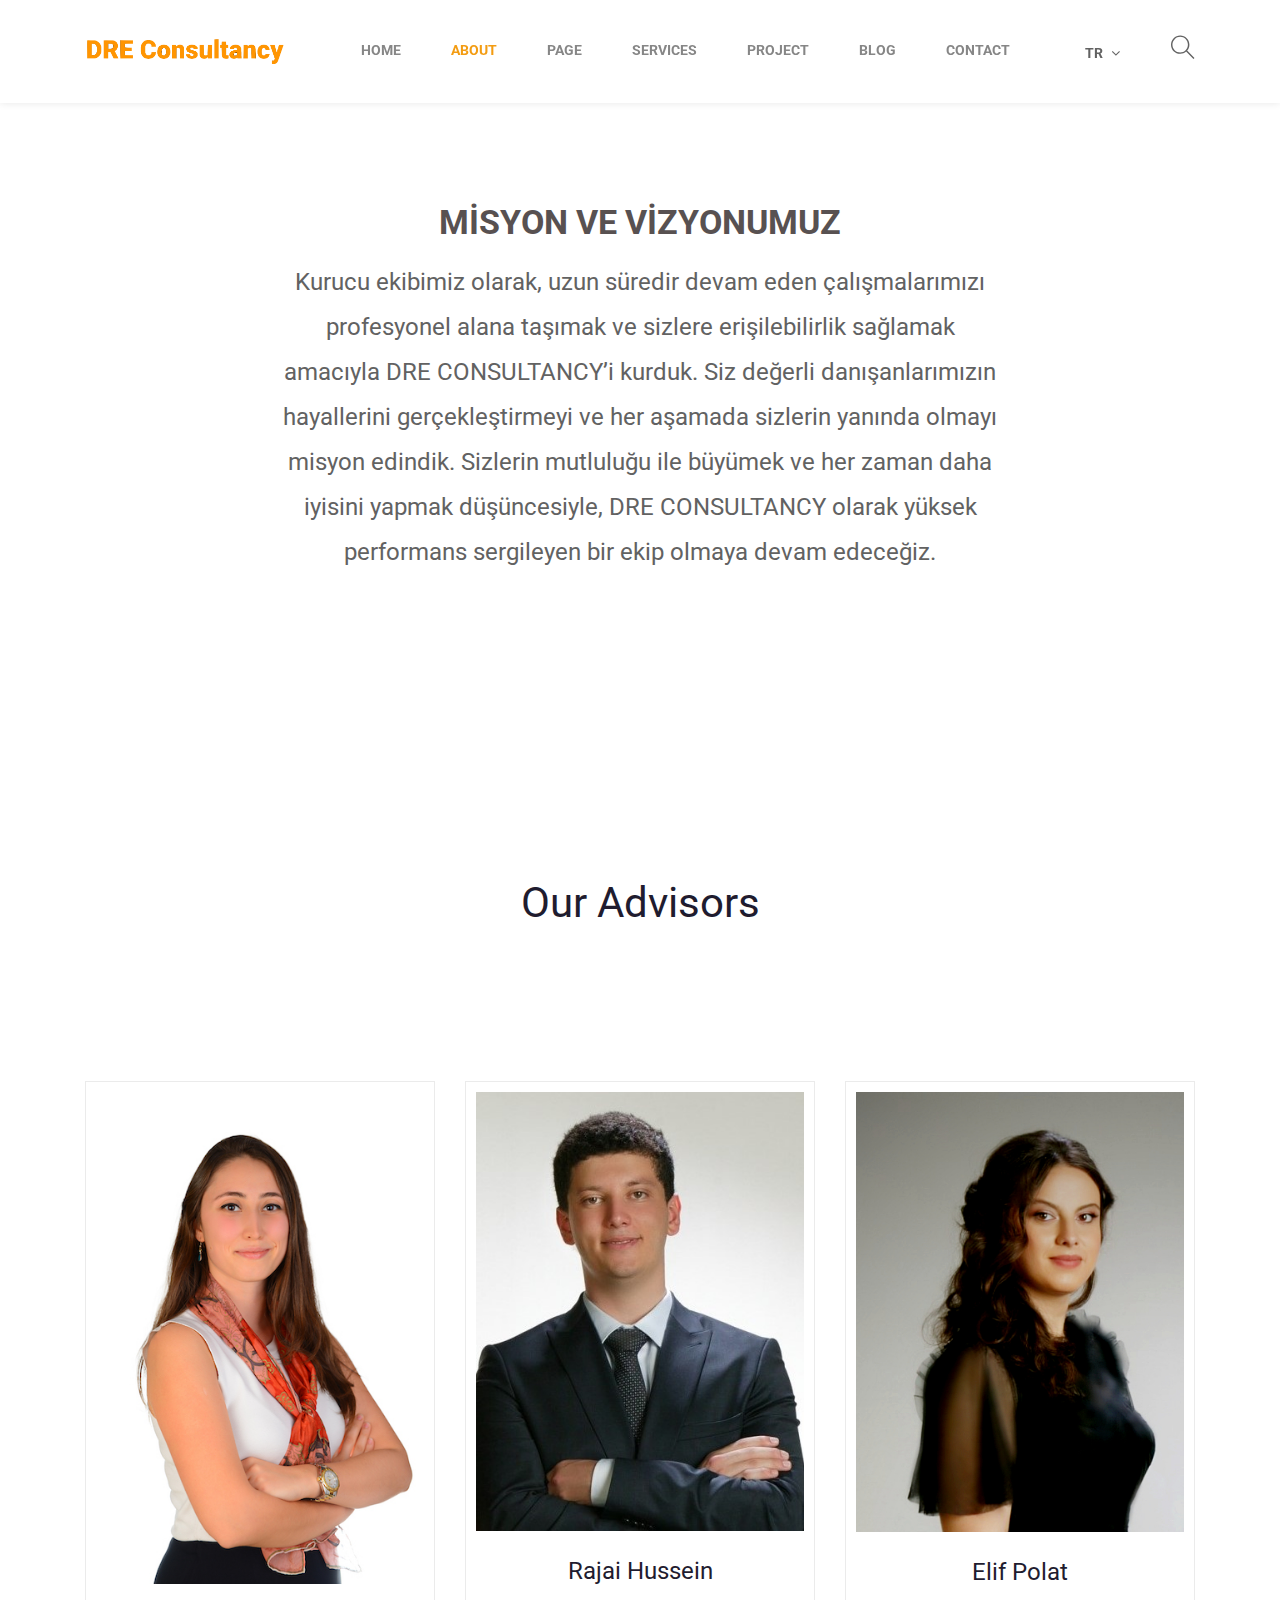
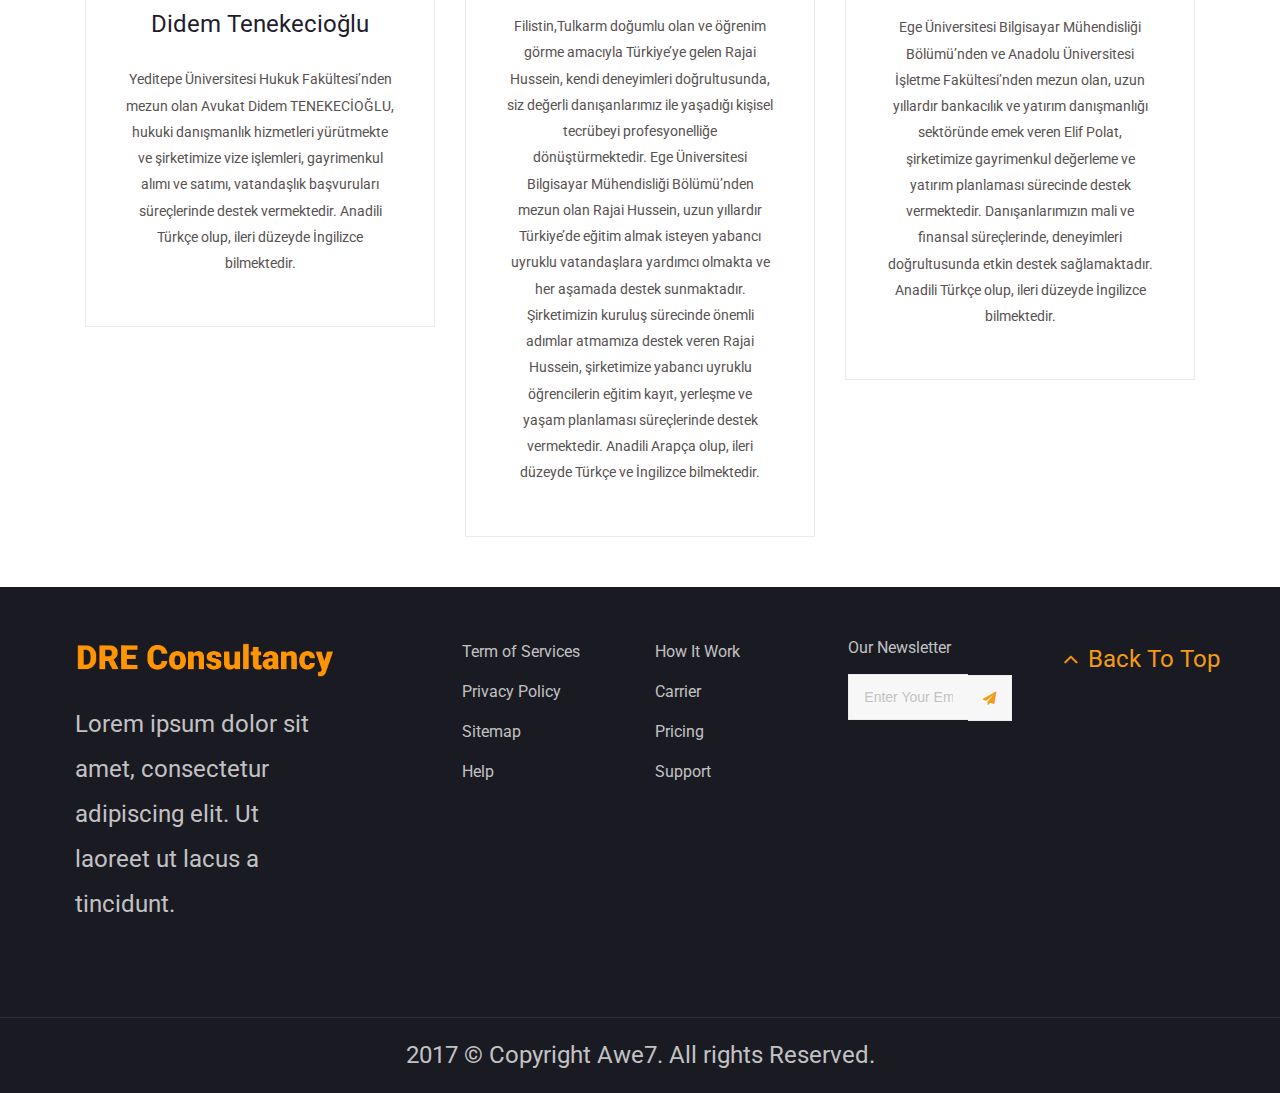
<file: about.html>
<!DOCTYPE html>
<html>
	<head>
		<title>About</title>
		<meta charset="utf-8">
		<meta name="viewport" content="width=device-width, initial-scale=1.0, maximum-scale=1.0, user-scalable=no">
		<meta name="format-detection" content="telephone=no">
		<meta name="apple-mobile-web-app-capable" content="yes">
		<!-- Fonts-->
		<link rel="stylesheet" type="text/css" href="assets/fonts/fontawesome/font-awesome.min.css">
		<link rel="stylesheet" type="text/css" href="assets/fonts/themify-icons/themify-icons.css">
		<!-- Vendors-->
		<link rel="stylesheet" type="text/css" href="assets/vendors/bootstrap4/bootstrap-grid.min.css">
		<link rel="stylesheet" type="text/css" href="assets/vendors/magnific-popup/magnific-popup.min.css">
		<link rel="stylesheet" type="text/css" href="assets/vendors/owl.carousel/owl.carousel.css">
		<!-- App & fonts-->
		<link rel="stylesheet" type="text/css" href="https://fonts.googleapis.com/css?family=Roboto:300,300i,400,400i,700,700i&amp;amp;subset=latin-ext">
		<link rel="stylesheet" type="text/css" href="assets/css/main.css"><!--[if lt IE 9]>
			<script src="https://oss.maxcdn.com/libs/html5shiv/3.7.0/html5shiv.js"></script>
		<![endif]-->
	</head>
	
	<body>
		<div class="page-wrap">
			
			<!-- header -->
			<header class="header">
				<div class="container">
					<div class="header__logo"><a href="index.html"><img src="assets/img/logo.png" alt=""/></a></div>
					<div class="header__toogleGroup">
						<div class="header__chooseLanguage">
										
										<!-- dropdown -->
										<div class="dropdown" data-init="dropdown"><a class="dropdown__toggle" href="javascript:void(0)">TR <i class="fa fa-angle-down" aria-hidden="true"></i></a>
											<div class="dropdown__content" data-position="right">
												<ul class="list-style-none">
													<li><a href="#" hreflang="en" onclick="setLang('tr'); return false">TR</a></li>
													<li><a href="#" hreflang="en" onclick="setLang('ar'); return false">AR</a></li>
													<li><a href="#" hreflang="en" onclick="setLang('en'); return false">EN</a></li>
												</ul>
											</div>
										</div><!-- End / dropdown -->
										
						</div>
						<div class="search-form">
							<div class="search-form__toggle"><i class="ti-search"></i></div>
							<div class="search-form__form">
												
												<!-- form-search -->
												<div class="form-search">
													<form>
														<input class="form-control" type="text" placeholder="Hit enter to search or ESC to close"/>
													</form>
												</div><!-- End / form-search -->
												
							</div>
						</div>
					</div>
					
					<!-- consult-nav -->
					<nav class="consult-nav">
						
						<!-- consult-menu -->
						<ul class="consult-menu">
							<li><a href="index.html">Home</a>
							</li>
							<li class="current-menu-item"><a href="about.html">about</a>
							</li>
							<li class="menu-item-has-children"><a href="#">page</a>
								<ul class="sub-menu">
									<li><a href="comming-soon.html">Comming Soon</a>
									</li>
									<li><a href="404.html">404</a>
									</li>
									<li><a href="typography.html">Typography</a>
									</li>
								</ul>
							</li>
							<li><a href="service.html">services</a>
							</li>
							<li class="menu-item-has-children"><a href="project.html">project</a>
								<ul class="sub-menu">
									<li><a href="project-detail.html">Project detail</a>
									</li>
								</ul>
							</li>
							<li class="menu-item-has-children"><a href="blog.html">blog</a>
								<ul class="sub-menu">
									<li><a href="blog-detail.html">Blog detail</a>
									</li>
								</ul>
							</li>
							<li><a href="contact.html">contact</a>
							</li>
						</ul><!-- consult-menu -->
						
						<div class="navbar-toggle"><span></span><span></span><span></span></div>
					</nav><!-- End / consult-nav -->
					
				</div>
			</header><!-- End / header -->
			
			<!-- Content-->
			<div class="md-content">
				
				<!-- Section -->
				<section class="md-section">
					<div class="container">
						<div class="row">
							<div class="col-lg-10 col-xl-8 offset-0 offset-sm-0 offset-md-0 offset-lg-1 offset-xl-2 ">
								
								<!-- title-01 -->
								<div class="title-01 title-01__style-04">
									<h6 class="title-01__subTitle">MİSYON VE VİZYONUMUZ</h6>
									<!-- <h2 class="title-01__title">MİSYON VE VİZYONUMUZ</h2> -->
									<div>Kurucu ekibimiz olarak, uzun süredir devam eden çalışmalarımızı profesyonel alana
										taşımak ve sizlere erişilebilirlik sağlamak amacıyla DRE CONSULTANCY’i kurduk.
										Siz değerli danışanlarımızın hayallerini gerçekleştirmeyi ve her aşamada sizlerin
										yanında olmayı misyon edindik. Sizlerin mutluluğu ile büyümek ve her zaman daha iyisini
										yapmak düşüncesiyle, DRE CONSULTANCY olarak yüksek performans sergileyen bir ekip
										olmaya devam edeceğiz.</div>
								</div><!-- End / title-01 -->
								
							</div>
						</div>
					</div>
				</section>
				<!-- End / Section -->
				
				
				<!-- Section -->
				<!-- <section class="md-section consult-background"> -->
					<!-- <div class="container"> -->
						<!-- <div class="row"> -->
							<!-- <div class="col-lg-10 col-xl-8 offset-0 offset-sm-0 offset-md-0 offset-lg-1 offset-xl-2 "> -->
								
								<!-- title-01 -->
								<!-- <div class="title-01 title-01__style-04"> -->
									<!-- <h6 class="title-01__subTitle">awardS</h6> -->
									<!-- <h2 class="title-01__title">This Is What We Get</h2> -->
								<!-- </div><!-- End / title-01 --> 
								
							<!-- </div> -->
						<!-- </div> -->
						<!-- <div class="row"> -->
							<!-- <div class="col-md-6 col-lg-3 "> -->
								
								<!-- iconbox -->
								<!-- <div class="iconbox iconbox__style-03"> -->
									<!-- <div class="iconbox__icon"><i class="ti-cup"></i></div> -->
									<!-- <div> -->
										<!-- <h2 class="iconbox__title"><a href="#">The Myth of Ugly Design</a></h2> -->
										<!-- <div class="iconbox__description">Duis porttitor libero ac egestas euismod. Maecenas quis felis turpis. Nulla quis turpis sed augue eg</div> -->
									<!-- </div> -->
								<!-- </div><!-- End / iconbox --> 
								
							<!-- </div> -->
							<!-- <div class="col-md-6 col-lg-3 "> -->
								
								<!-- iconbox -->
								<!-- <div class="iconbox iconbox__style-03"> -->
									<!-- <div class="iconbox__icon"><i class="ti-crown"></i></div> -->
									<!-- <div> -->
										<!-- <h2 class="iconbox__title"><a href="#">How to Create and Manage SVG Sprites</a></h2> -->
										<!-- <div class="iconbox__description">Sed ante nisl, fermentum et facilisis in, maximus sed ipsum. Cras hendrerit feugiat eros, ut fringil</div> -->
									<!-- </div> -->
								<!-- </div><!-- End / iconbox --> 
								
							<!-- </div> -->
							<!-- <div class="col-md-6 col-lg-3 "> -->
								
								<!-- iconbox -->
								<!-- <div class="iconbox iconbox__style-03"> -->
									<!-- <div class="iconbox__icon"><i class="ti-world"></i></div> -->
									<!-- <div> -->
										<!-- <h2 class="iconbox__title"><a href="#">Best National Locations</a></h2> -->
										<!-- <div class="iconbox__description">Etiam non varius justo, vel tempor mi. Nulla facilisi. Fusce at tortor arcu. Suspendisse maximus ac </div> -->
									<!-- </div> -->
								<!-- </div><!-- End / iconbox --> 
								
							<!-- </div> -->
							<!-- <div class="col-md-6 col-lg-3 "> -->
								
								<!-- iconbox -->
								<!-- <div class="iconbox iconbox__style-03"> -->
									<!-- <div class="iconbox__icon"><i class="ti-shine"></i></div> -->
									<!-- <div> -->
										<!-- <h2 class="iconbox__title"><a href="#">How to Master Microcopy</a></h2> -->
										<!-- <div class="iconbox__description">Nam elit ligula, egestas et ornare non, viverra eu justo. Aliquam ornare lectus ut pharetra dictum. </div> -->
									<!-- </div> -->
								<!-- </div><!-- End / iconbox -->
								
							<!-- </div> -->
						<!-- </div> -->
					<!-- </div> -->
				<!-- </section> -->
				<!-- End / Section -->
				
				<!-- Our Advisors-->
				
				<!-- Section -->
				<section class="md-section" style="padding-bottom:0;">
					<div class="container">
						<div class="row">
							<div class="col-md-8 col-lg-8 offset-0 offset-sm-0 offset-md-2 offset-lg-2 ">
								
								<!-- title-01 -->
								<div class="title-01">
									<h2 class="title-01__title">Our Advisors</h2>
								</div><!-- End / title-01 -->
								
							</div>
						</div>
						<div class="consult-slide">
							
							<!-- carousel__element owl-carousel -->
							<div class="carousel__element owl-carousel" data-options='{"loop":true,"dots":true,"nav":false,"margin":30,"responsive":{"0":{"items":1},"768":{"items":2},"992":{"items":3}}}'> 
								
								<!-- textbox -->
								<div class="textbox textbox__style-02">
									<div class="textbox__image"><a href="#"><img src="assets/img/avatars/1.jpg" alt=""/></a></div>
									<div class="textbox__body">
										<h2 class="textbox__title"><a href="#">Didem Tenekecioğlu</a></h2>
										<div class="textbox__description">Yeditepe Üniversitesi Hukuk Fakültesi’nden mezun olan Avukat Didem TENEKECİOĞLU,
											hukuki danışmanlık hizmetleri yürütmekte ve şirketimize vize işlemleri, gayrimenkul alımı ve
											satımı, vatandaşlık başvuruları süreçlerinde destek vermektedir.
											Anadili Türkçe olup, ileri düzeyde İngilizce bilmektedir.</div>
											
											<!--social-01-->
											<!-- <div class="social-01"> -->
												<!-- <nav class="social-01__navSocial"><a class="social-01__item" href="#"><i class="fa fa-facebook"></i></a><a class="social-01__item" href="#"><i class="fa fa-skype"></i></a><a class="social-01__item" href="#"><i class="fa fa-twitter"></i></a><a class="social-01__item" href="#"><i class="fa fa-instagram"></i></a> -->
												<!-- </nav> -->
											<!-- </div><!-- End / social-01 --> 
											
									</div>
								</div><!-- End / textbox -->
								
								
								<!-- textbox -->
								<div class="textbox textbox__style-02">
									<div class="textbox__image"><a href="#"><img src="assets/img/avatars/2.jpg" alt=""/></a></div>
									<div class="textbox__body">
										<h2 class="textbox__title"><a href="#">Rajai Hussein</a></h2>
										<div class="textbox__description">Filistin,Tulkarm doğumlu olan ve öğrenim görme amacıyla Türkiye’ye gelen Rajai Hussein,
											kendi deneyimleri doğrultusunda, siz değerli danışanlarımız ile yaşadığı kişisel tecrübeyi
											profesyonelliğe dönüştürmektedir.
											Ege Üniversitesi Bilgisayar Mühendisliği Bölümü’nden mezun olan Rajai Hussein, uzun
											yıllardır Türkiye’de eğitim almak isteyen yabancı uyruklu vatandaşlara yardımcı olmakta ve
											her aşamada destek sunmaktadır. Şirketimizin kuruluş sürecinde önemli adımlar atmamıza
											destek veren Rajai Hussein, şirketimize yabancı uyruklu öğrencilerin eğitim kayıt, yerleşme ve
											yaşam planlaması süreçlerinde destek vermektedir.
											Anadili Arapça olup, ileri düzeyde Türkçe ve İngilizce bilmektedir.</div>
											
											<!-- social-01 -->
											<!-- <div class="social-01"> -->
												<!-- <nav class="social-01__navSocial"><a class="social-01__item" href="#"><i class="fa fa-facebook"></i></a><a class="social-01__item" href="#"><i class="fa fa-skype"></i></a><a class="social-01__item" href="#"><i class="fa fa-twitter"></i></a><a class="social-01__item" href="#"><i class="fa fa-instagram"></i></a> -->
												<!-- </nav> -->
											<!-- </div> -->
											<!-- End / social-01 -->
											
									</div>
								</div><!-- End / textbox -->
								
								
								<!-- textbox -->
								<div class="textbox textbox__style-02">
									<div class="textbox__image"><a href="#"><img src="assets/img/avatars/3.jpg" alt=""/></a></div>
									<div class="textbox__body">
										<h2 class="textbox__title"><a href="#">Elif Polat</a></h2>
										<div class="textbox__description">Ege Üniversitesi Bilgisayar Mühendisliği Bölümü’nden ve Anadolu Üniversitesi İşletme
											Fakültesi’nden mezun olan, uzun yıllardır bankacılık ve yatırım danışmanlığı sektöründe
											emek veren Elif Polat, şirketimize gayrimenkul değerleme ve yatırım planlaması sürecinde
											destek vermektedir. Danışanlarımızın mali ve finansal süreçlerinde, deneyimleri
											doğrultusunda etkin destek sağlamaktadır.
											Anadili Türkçe olup, ileri düzeyde İngilizce bilmektedir.</div>
											
											<!-- social-01 -->
											<!-- <div class="social-01"> -->
												<!-- <nav class="social-01__navSocial"><a class="social-01__item" href="#"><i class="fa fa-facebook"></i></a><a class="social-01__item" href="#"><i class="fa fa-skype"></i></a><a class="social-01__item" href="#"><i class="fa fa-twitter"></i></a><a class="social-01__item" href="#"><i class="fa fa-instagram"></i></a> -->
												<!-- </nav> -->
											<!-- </div> -->
											<!-- End / social-01 -->
											
									</div>
								</div><!-- End / textbox -->
								
								
							 </div> <!--  End / carousel__element owl-carousel -->
							
						</div>
					</div>
				</section>
				<!-- End / Section -->
				
				<!-- Latest Projects-->
				
				<!-- Section -->
				<!-- <section class="md-section" style="padding-bottom:0;"> -->
					<!-- <div class="container"> -->
						<!-- <div class="row"> -->
							<!-- <div class="col-md-8 col-lg-8 offset-0 offset-sm-0 offset-md-2 offset-lg-2 "> -->
								
								<!-- title-01 -->
								<!-- <div class="title-01"> -->
									<!-- <h2 class="title-01__title">Latest Projects</h2> -->
								<!-- </div><!-- End / title-01 --> 
								
							<!-- </div> -->
						<!-- </div> -->
					<!-- </div> -->
					<!-- <div class="consult-project"> -->
						<!-- <div class="row"> -->
							<!-- <div class="col-sm-6 col-md-6 col-lg-6 col-xl-3 " style="padding-left: 5px; padding-right: 5px;"> -->
								
								<!-- post-02 -->
								<!-- <div class="post-02 post-02__style-02 js-post-effect"> -->
									<!-- <div class="post-02__media"><a href="#"><img src="assets/img/projects/v-1.jpg" alt=""/></a></div> -->
									<!-- <div class="post-02__body"> -->
										<!-- <h2 class="post-02__title"><a href="#">How to Create and Manage SVG Sprites</a></h2> -->
										<!-- <div class="post-02__department">Business Consulting</div> -->
										<!-- <div class="post-02__content"> -->
											<!-- <div class="post-02__description">Etiam non varius justo, vel tempor mi. Nulla facilisi. Fusce at tortor arcu. Suspendisse maximus ac nisl eu porta. Praesent eget consequat nisi, at mollis turpis. Quisque sed venenatis neque, at molli</div><a class="post-02__link" href="#">View detail</a> -->
										<!-- </div> -->
									<!-- </div> -->
								<!-- </div><!-- End / post-02 --> 
								
							<!-- </div> -->
							<!-- <div class="col-sm-6 col-md-6 col-lg-6 col-xl-3 " style="padding-left: 5px; padding-right: 5px;"> -->
								
								<!-- post-02 -->
								<!-- <div class="post-02 post-02__style-02 js-post-effect"> -->
									<!-- <div class="post-02__media"><a href="#"><img src="assets/img/projects/v-2.jpg" alt=""/></a></div> -->
									<!-- <div class="post-02__body"> -->
										<!-- <h2 class="post-02__title"><a href="#">Is UX Really That Important?</a></h2> -->
										<!-- <div class="post-02__department">Business Consulting</div> -->
										<!-- <div class="post-02__content"> -->
											<!-- <div class="post-02__description">Nam elit ligula, egestas et ornare non, viverra eu justo. Aliquam ornare lectus ut pharetra dictum. Aliquam erat volutpat. In fringilla erat at eros pharetra faucibus. Nunc a magna eu lectus fringilla</div><a class="post-02__link" href="#">View detail</a> -->
										<!-- </div> -->
									<!-- </div> -->
								<!-- </div><!-- End / post-02 --> 
								
							<!-- </div> -->
							<!-- <div class="col-sm-6 col-md-6 col-lg-6 col-xl-3 " style="padding-left: 5px; padding-right: 5px;"> -->
								
								<!--  post-02 -->
								<!-- <div class="post-02 post-02__style-02 js-post-effect"> -->
									<!-- <div class="post-02__media"><a href="#"><img src="assets/img/projects/v-3.jpg" alt=""/></a></div> -->
									<!-- <div class="post-02__body"> -->
										<!-- <h2 class="post-02__title"><a href="#">How to Create and Manage SVG Sprites</a></h2> -->
										<!-- <div class="post-02__department">Business Consulting</div> -->
										<!-- <div class="post-02__content"> -->
											<!-- <div class="post-02__description">Suspendisse ac elit vitae est lacinia interdum eu sit amet mauris. Phasellus aliquam nisi sit amet libero mattis ornare. In varius nunc vel suscipit rhoncus. Nunc hendrerit nisl nec orci eleifend accu</div><a class="post-02__link" href="#">View detail</a> -->
										<!-- </div> -->
									<!-- </div> -->
								<!-- </div><!-- End / post-02 --> 
								
							<!-- </div> -->
							<!-- <div class="col-sm-6 col-md-6 col-lg-6 col-xl-3 " style="padding-left: 5px; padding-right: 5px;"> -->
								
								<!--  post-02 -->
								<!-- <div class="post-02 post-02__style-02 js-post-effect"> -->
									<!-- <div class="post-02__media"><a href="#"><img src="assets/img/projects/v-4.jpg" alt=""/></a></div> -->
									<!-- <div class="post-02__body"> -->
										<!-- <h2 class="post-02__title"><a href="#">5 Ways to Use 404 Pages</a></h2> -->
										<!-- <div class="post-02__department">Business Consulting</div> -->
										<!-- <div class="post-02__content"> -->
											<!-- <div class="post-02__description">Sed ante nisl, fermentum et facilisis in, maximus sed ipsum. Cras hendrerit feugiat eros, ut fringilla nunc finibus sed. Quisque vitae dictum augue, vitae pretium sem. Proin tristique lobortis mauris </div><a class="post-02__link" href="#">View detail</a> -->
										<!-- </div> -->
									<!-- </div> -->
								<!-- </div><!-- End / post-02 --> 
								
							<!-- </div> -->
						<!-- </div> -->
					<!-- </div> -->
				<!-- </section> -->
				<!-- End / Section -->
				
				<!-- What’s Client Say ?-->
				
				<!--  Section -->
				<!-- <section class="md-section" style="padding-bottom:0;"> -->
					<!-- <div class="container"> -->
						<!-- <div class="row"> -->
							<!-- <div class="col-md-8 col-lg-8 offset-0 offset-sm-0 offset-md-2 offset-lg-2 "> -->
								
								<!-- title-01 -->
								<!-- <div class="title-01"> -->
									<!-- <h2 class="title-01__title">What’s Client Say?</h2> -->
								<!-- </div><!-- End / title-01 -->
								
							<!-- </div> -->
						<!-- </div> -->
						<!-- <div class="consult-slide"> -->
							
							<!-- carousel__element owl-carousel -->
							<!-- <div class="carousel__element owl-carousel" data-options='{"loop":true,"dots":true,"nav":false,"margin":30,"responsive":{"0":{"items":1},"992":{"items":2}}}'> -->
								
								<!-- testimonial -->
								<!-- <div class="testimonial"> -->
									<!-- <div class="testimonial__info"><a class="testimonial__avatar" href="#"><img src="assets/img/avatars/avatar-01.jpg" alt=""/></a> -->
										<!-- <h5 class="testimonial__name">Kenny White</h5><span class="testimonial__position">Management at Evanto Inc,</span> -->
									<!-- </div> -->
									<!-- <div class="testimonial__content"> -->
										<!-- <div class="testimonial__text">Mauris lacinia venenatis dolor sit amet viverra. Integer malesuada nulla neque. Sed rutrum ligula eu sagittis volutpat. Aliquam erat volutpat. Praesen</div> -->
									<!-- </div> -->
								<!-- </div><!-- End / testimonial --> 
								
								
								<!-- testimonial -->
								<!-- <div class="testimonial"> -->
									<!-- <div class="testimonial__info"><a class="testimonial__avatar" href="#"><img src="assets/img/avatars/avatar-02.jpg" alt=""/></a> -->
										<!-- <h5 class="testimonial__name">Helen Lane</h5><span class="testimonial__position">CEO at Google Inc,</span> -->
									<!-- </div> -->
									<!-- <div class="testimonial__content"> -->
										<!-- <div class="testimonial__text">Lorem ipsum dolor sit amet, consectetur adipiscing elit. Ut laoreet ut lacus a tincidunt. Quisque luctus nibh augue, non ultrices arcu molestie in. In</div> -->
									<!-- </div> -->
								<!-- </div><!-- End / testimonial --> 
								
								
								<!-- testimonial -->
								<!-- <div class="testimonial"> -->
									<!-- <div class="testimonial__info"><a class="testimonial__avatar" href="#"><img src="assets/img/avatars/1.jpg" alt=""/></a> -->
										<!-- <h5 class="testimonial__name">Cynthia Aguilar</h5><span class="testimonial__position">Management at Evanto Inc,</span> -->
									<!-- </div> -->
									<!-- <div class="testimonial__content"> -->
										<!-- <div class="testimonial__text">Lorem ipsum dolor sit amet, consectetur adipiscing elit. Ut laoreet ut lacus a tincidunt. Quisque luctus nibh augue, non ultrices arcu molestie in. In</div> -->
									<!-- </div> -->
								<!-- </div><!-- End / testimonial --> 
								
							<!-- </div><!-- End / carousel__element owl-carousel --> 
							
						<!-- </div> -->
					<!-- </div> -->
				<!-- </section> -->
				<!-- End / Section -->
				
				<!-- Our partner -->
				
				<!-- Section -->
				<!-- <section class="md-section"> -->
					<!-- <div class="container"> -->
						<!-- <div class="row"> -->
							<!-- <div class="col-md-8 col-lg-8 offset-0 offset-sm-0 offset-md-2 offset-lg-2 "> -->
								
								<!-- title-01 -->
								<!-- <div class="title-01"> -->
									<!-- <h2 class="title-01__title">Our Partner</h2> -->
								<!-- </div><!-- End / title-01 --> 
								
							<!-- </div> -->
						<!-- </div> -->
						
						<!-- carousel__element owl-carousel -->
						<!-- <div class="carousel__element owl-carousel" data-options='{"loop":true,"dots":false,"nav":true,"margin":30,"responsive":{"0":{"items":2},"768":{"items":3},"992":{"items":5}}}'> -->
							
							
							<!-- <div> -->
								<!-- <div class="brand-01__image"><img src="assets/img/brands/1.png" alt=""/></div> -->
							<!-- </div><!-- End /  --> 
							
							
							
							<!-- <div> -->
								<!-- <div class="brand-01__image"><img src="assets/img/brands/2.png" alt=""/></div> -->
							<!-- </div><!-- End /  --> 
							
							
							
							<!-- <div> -->
								<!-- <div class="brand-01__image"><img src="assets/img/brands/3.png" alt=""/></div> -->
							<!-- </div><!-- End /  --> 
							
							
							
							<!-- <div> -->
								<!-- <div class="brand-01__image"><img src="assets/img/brands/4.png" alt=""/></div> -->
							<!-- </div><!-- End /  --> 
							
							
							
							<!-- <div> -->
								<!-- <div class="brand-01__image"><img src="assets/img/brands/5.png" alt=""/></div> -->
							<!-- </div><!-- End /  --> 
							
						<!-- </div><!-- End / carousel__element owl-carousel --> 
						
					<!-- </div> -->
				<!-- </section> -->
				<!-- End / Section -->
				
			</div>
			<!-- End / Content-->
			
			<!-- footer -->
			<footer class="footer">
				<div class="footer__main">
					<div class="row row-eq-height">
						<div class="col-8 col-sm-7 col-md-9 col-lg-3 ">
							<div class="footer__item"><a class="consult_logo" href="#"><img src="assets/img/logo.png" alt=""/></a>
								<p>Lorem ipsum dolor sit amet, consectetur adipiscing elit. Ut laoreet ut lacus a tincidunt.</p>
							</div>
						</div>
						<div class="col-sm-6 col-md-4 col-lg-3 col-xl-2 offset-0 offset-sm-0 offset-md-0 offset-lg-0 offset-xl-1 ">
							<div class="footer__item">
									
									<!-- widget-text__widget -->
									<section class="widget-text__widget widget">
										<div class="widget-text__content">
											<ul>
												<li><a href="#">Term of Services </a></li>
												<li><a href="#">Privacy Policy </a></li>
												<li><a href="#">Sitemap </a></li>
												<li><a href="#">Help</a></li>
											</ul>
										</div>
									</section><!-- End / widget-text__widget -->
									
							</div>
						</div>
						<div class="col-sm-6 col-md-4 col-lg-2 col-xl-2 ">
							<div class="footer__item">
									
									<!-- widget-text__widget -->
									<section class="widget-text__widget widget">
										<div class="widget-text__content">
											<ul>
												<li><a href="#">How It Work </a></li>
												<li><a href="#">Carrier </a></li>
												<li><a href="#">Pricing </a></li>
												<li><a href="#">Support</a></li>
											</ul>
										</div>
									</section><!-- End / widget-text__widget -->
									
							</div>
						</div>
						<div class="col-md-4 col-lg-2 col-xl-2 ">
							<div class="footer__item">
									
									<!-- form-sub -->
									<div class="form-sub">
										<h4 class="form-sub__title">Our Newsletter</h4>
										<form class="form-sub__form">
											<div class="form-item">
												<input class="form-control" type="email" placeholder="Enter Your Email Address..."/>
											</div>
											<div class="form-submit">
												<button class="form-button" type="submit"><i class="fa fa-paper-plane" aria-hidden="true"></i></button>
											</div>
										</form>
									</div><!-- End / form-sub -->
									
							</div>
						</div>
						<div class="col-sm-6 col-md-4 col-lg-2 col-xl-2  consult_backToTop">
							<div class="footer__item"><a href="#" id="back-to-top"> <i class="fa fa-angle-up" aria-hidden="true"> </i><span>Back To Top</span></a></div>
						</div>
					</div>
				</div>
				<div class="footer__copyright">2017 &copy; Copyright Awe7. All rights Reserved.</div>
			</footer><!-- End / footer -->
			
		</div>
		<!-- Vendors-->
		<script type="text/javascript" src="assets/vendors/jquery/jquery.min.js"></script>
		<script type="text/javascript" src="assets/vendors/imagesloaded/imagesloaded.pkgd.js"></script>
		<script type="text/javascript" src="assets/vendors/isotope-layout/isotope.pkgd.js"></script>
		<script type="text/javascript" src="assets/vendors/jquery.countdown/jquery.countdown.min.js"></script>
		<script type="text/javascript" src="assets/vendors/jquery.countTo/jquery.countTo.min.js"></script>
		<script type="text/javascript" src="assets/vendors/jquery.countUp/jquery.countup.min.js"></script>
		<script type="text/javascript" src="assets/vendors/jquery.matchHeight/jquery.matchHeight.min.js"></script>
		<script type="text/javascript" src="assets/vendors/jquery.mb.ytplayer/jquery.mb.YTPlayer.min.js"></script>
		<script type="text/javascript" src="assets/vendors/magnific-popup/jquery.magnific-popup.min.js"></script>
		<script type="text/javascript" src="assets/vendors/masonry-layout/masonry.pkgd.js"></script>
		<script type="text/javascript" src="assets/vendors/owl.carousel/owl.carousel.js"></script>
		<script type="text/javascript" src="assets/vendors/jquery.waypoints/jquery.waypoints.min.js"></script>
		<script type="text/javascript" src="assets/vendors/menu/menu.min.js"></script>
		<script type="text/javascript" src="assets/vendors/smoothscroll/SmoothScroll.min.js"></script>
		<!-- App-->
		<script type="text/javascript" src="assets/js/main.js"></script>
	</body>
</html>
</file>
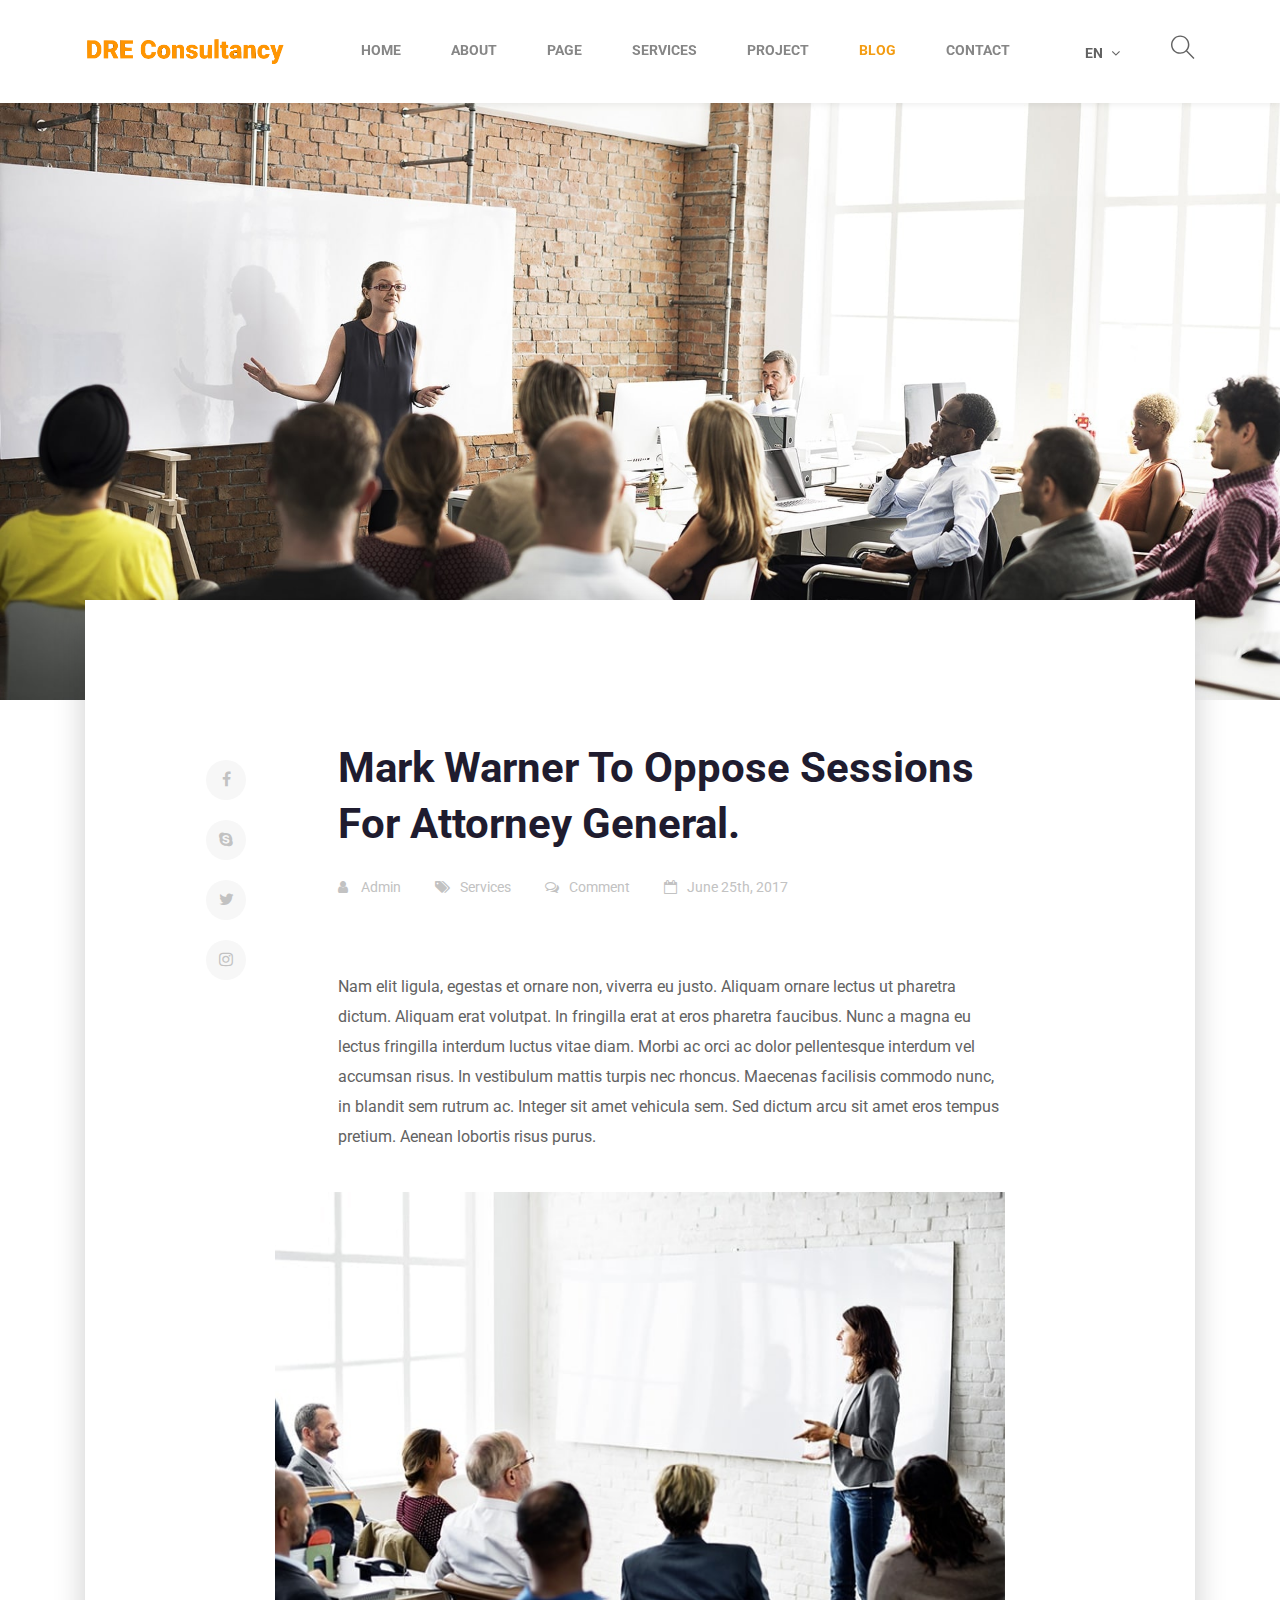
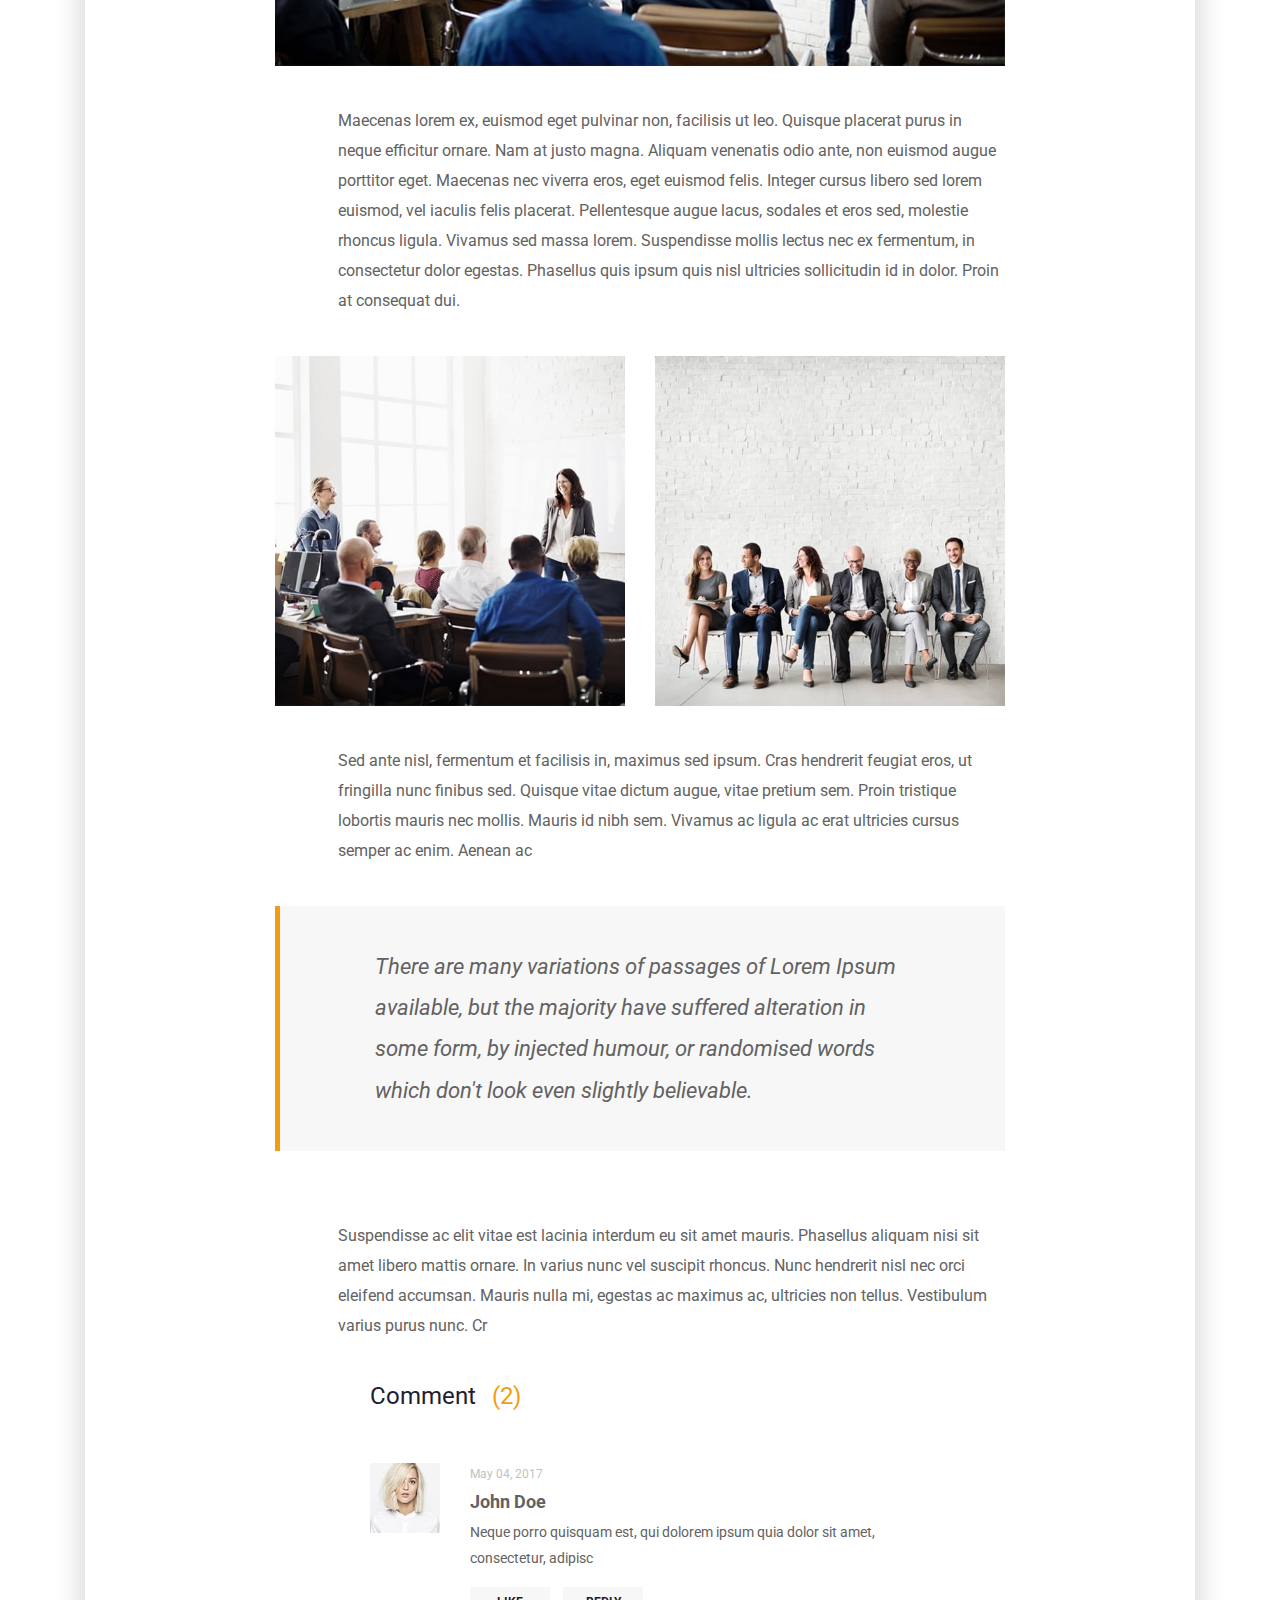
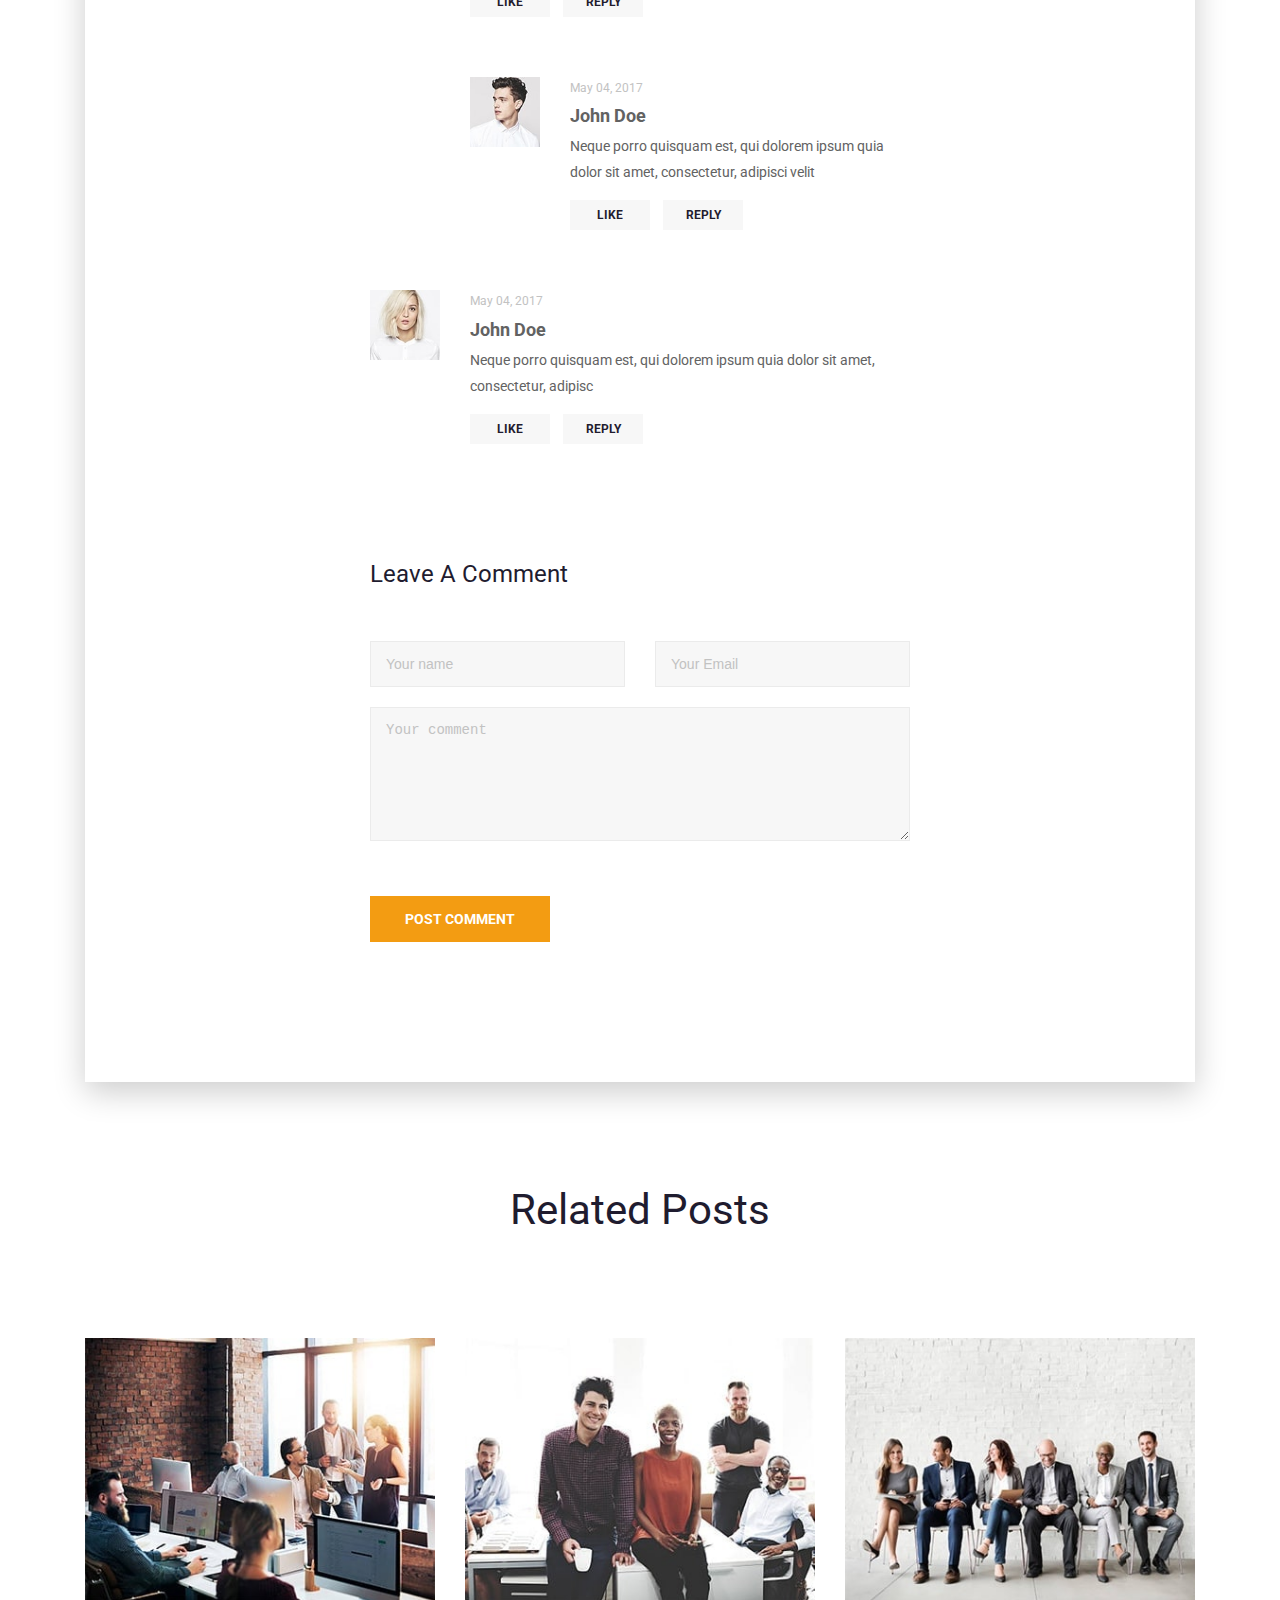
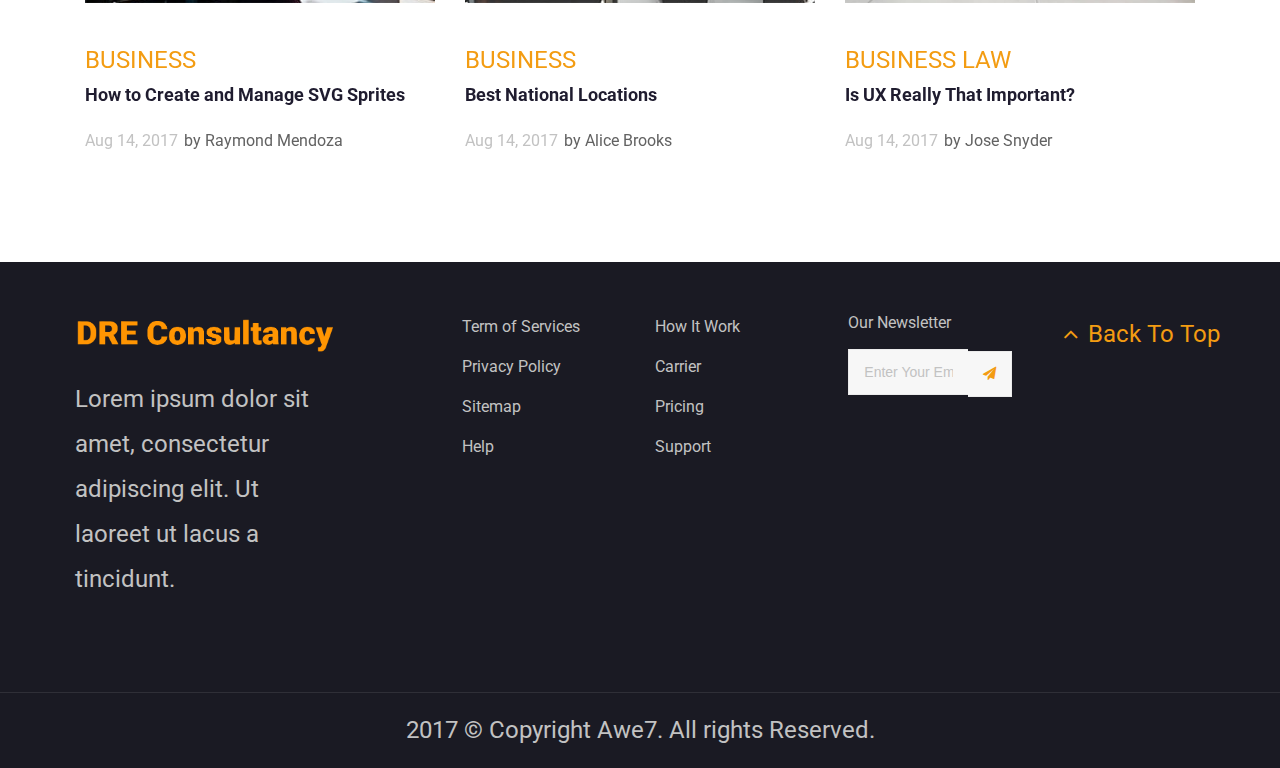
<file: blog-detail.html>
<!DOCTYPE html>
<html>
	<head>
		<title>Blog Detail</title>
		<meta charset="utf-8">
		<meta name="viewport" content="width=device-width, initial-scale=1.0, maximum-scale=1.0, user-scalable=no">
		<meta name="format-detection" content="telephone=no">
		<meta name="apple-mobile-web-app-capable" content="yes">
		<!-- Fonts-->
		<link rel="stylesheet" type="text/css" href="assets/fonts/fontawesome/font-awesome.min.css">
		<link rel="stylesheet" type="text/css" href="assets/fonts/themify-icons/themify-icons.css">
		<!-- Vendors-->
		<link rel="stylesheet" type="text/css" href="assets/vendors/bootstrap4/bootstrap-grid.min.css">
		<link rel="stylesheet" type="text/css" href="assets/vendors/magnific-popup/magnific-popup.min.css">
		<link rel="stylesheet" type="text/css" href="assets/vendors/owl.carousel/owl.carousel.css">
		<!-- App & fonts-->
		<link rel="stylesheet" type="text/css" href="https://fonts.googleapis.com/css?family=Roboto:300,300i,400,400i,700,700i&amp;amp;subset=latin-ext">
		<link rel="stylesheet" type="text/css" href="assets/css/main.css"><!--[if lt IE 9]>
			<script src="https://oss.maxcdn.com/libs/html5shiv/3.7.0/html5shiv.js"></script>
		<![endif]-->
	</head>
	
	<body>
		<div class="page-wrap">
			
			<!-- header -->
			<header class="header">
				<div class="container">
					<div class="header__logo"><a href="index.html"><img src="assets/img/logo.png" alt=""/></a></div>
					<div class="header__toogleGroup">
						<div class="header__chooseLanguage">
										
										<!-- dropdown -->
										<div class="dropdown" data-init="dropdown"><a class="dropdown__toggle" href="javascript:void(0)">EN <i class="fa fa-angle-down" aria-hidden="true"></i></a>
											<div class="dropdown__content" data-position="right">
												<ul class="list-style-none">
													<li><a href="#">EN</a></li>
													<li><a href="#">DE</a></li>
													<li><a href="#">VI</a></li>
												</ul>
											</div>
										</div><!-- End / dropdown -->
										
						</div>
						<div class="search-form">
							<div class="search-form__toggle"><i class="ti-search"></i></div>
							<div class="search-form__form">
												
												<!-- form-search -->
												<div class="form-search">
													<form>
														<input class="form-control" type="text" placeholder="Hit enter to search or ESC to close"/>
													</form>
												</div><!-- End / form-search -->
												
							</div>
						</div>
					</div>
					
					<!-- consult-nav -->
					<nav class="consult-nav">
						
						<!-- consult-menu -->
						<ul class="consult-menu">
							<li><a href="index.html">Home</a>
							</li>
							<li><a href="about.html">about</a>
							</li>
							<li class="menu-item-has-children"><a href="#">page</a>
								<ul class="sub-menu">
									<li><a href="comming-soon.html">Comming Soon</a>
									</li>
									<li><a href="404.html">404</a>
									</li>
									<li><a href="typography.html">Typography</a>
									</li>
								</ul>
							</li>
							<li><a href="service.html">services</a>
							</li>
							<li class="menu-item-has-children"><a href="project.html">project</a>
								<ul class="sub-menu">
									<li><a href="project-detail.html">Project detail</a>
									</li>
								</ul>
							</li>
							<li class="menu-item-has-children current-menu-item"><a href="blog.html">blog</a>
								<ul class="sub-menu">
									<li><a href="blog-detail.html">Blog detail</a>
									</li>
								</ul>
							</li>
							<li><a href="contact.html">contact</a>
							</li>
						</ul><!-- consult-menu -->
						
						<div class="navbar-toggle"><span></span><span></span><span></span></div>
					</nav><!-- End / consult-nav -->
					
				</div>
			</header><!-- End / header -->
			
			<!-- Content-->
			<div class="md-content">
				<div class="consult-postDetail">
					<div class="image-full"><img src="assets/img/blogs/detail/1.jpg" alt=""></div>
					<div class="consult-postDetail"></div>
					<div class="container">
						<div class="consult-postDetail__main">
							
							<!-- social-01 -->
							<div class="social-01 social-01__style-02">
								<nav class="social-01__navSocial"><a class="social-01__item" href="#"><i class="fa fa-facebook"></i></a><a class="social-01__item" href="#"><i class="fa fa-skype"></i></a><a class="social-01__item" href="#"><i class="fa fa-twitter"></i></a><a class="social-01__item" href="#"><i class="fa fa-instagram"></i></a>
								</nav>
							</div><!-- End / social-01 -->
							
							<div class="row">
								<div class="col-lg-10 col-xl-8 offset-0 offset-sm-0 offset-md-0 offset-lg-1 offset-xl-2 ">
									<div class="consult-postDetail__content">
										<div class="row">
											<div class="col-xl-11 offset-0 offset-sm-0 offset-md-0 offset-lg-0 offset-xl-1 ">
												<h1>Mark Warner To Oppose Sessions For Attorney General.</h1>
												<ul class="consult-postDetail__meta">
													<li><i class="fa fa-user" aria-hidden="true"></i> Admin</li>
													<li><i class="fa fa-tags" aria-hidden="true"></i>Services    </li>
													<li><i class="fa fa-comments-o" aria-hidden="true"></i>Comment</li>
													<li><i class="fa fa-calendar-o" aria-hidden="true"></i>June 25th, 2017</li>
												</ul>
												<p class="text">Nam elit ligula, egestas et ornare non, viverra eu justo. Aliquam ornare lectus ut pharetra dictum. Aliquam erat volutpat. In fringilla erat at eros pharetra faucibus. Nunc a magna eu lectus fringilla interdum luctus vitae diam. Morbi ac orci ac dolor pellentesque interdum vel accumsan risus. In vestibulum mattis turpis nec rhoncus. Maecenas facilisis commodo nunc, in blandit sem rutrum ac. Integer sit amet vehicula sem. Sed dictum arcu sit amet eros tempus pretium. Aenean lobortis risus purus.</p>
											</div>
										</div>
										<div class="image-full"><img src="assets/img/blogs/detail/2.jpg" alt=""></div>
										<div class="row">
											<div class="col-xl-11 offset-0 offset-sm-0 offset-md-0 offset-lg-0 offset-xl-1 ">
												<p class="text">Maecenas lorem ex, euismod eget pulvinar non, facilisis ut leo. Quisque placerat purus in neque efficitur ornare. Nam at justo magna. Aliquam venenatis odio ante, non euismod augue porttitor eget. Maecenas nec viverra eros, eget euismod felis. Integer cursus libero sed lorem euismod, vel iaculis felis placerat. Pellentesque augue lacus, sodales et eros sed, molestie rhoncus ligula. Vivamus sed massa lorem. Suspendisse mollis lectus nec ex fermentum, in consectetur dolor egestas. Phasellus quis ipsum quis nisl ultricies sollicitudin id in dolor. Proin at consequat dui.</p>
											</div>
										</div>
										<div class="row">
											<div class="col-lg-6 ">
												<div class="image-full"><img src="assets/img/blogs/detail/4.jpg" alt=""></div>
											</div>
											<div class="col-lg-6 ">
												<div class="image-full"><img src="assets/img/blogs/detail/3.jpg" alt=""></div>
											</div>
										</div>
										<div class="row">
											<div class="col-xl-11 offset-0 offset-sm-0 offset-md-0 offset-lg-0 offset-xl-1 ">
												<p class="text">Sed ante nisl, fermentum et facilisis in, maximus sed ipsum. Cras hendrerit feugiat eros, ut fringilla nunc finibus sed. Quisque vitae dictum augue, vitae pretium sem. Proin tristique lobortis mauris nec mollis. Mauris id nibh sem. Vivamus ac ligula ac erat ultricies cursus semper ac enim. Aenean ac</p>
											</div>
										</div>
										<blockquote>
											<p>There are many variations of passages of Lorem Ipsum available, but the majority have suffered alteration in some form, by injected humour, or randomised words which don't look even slightly believable.</p>
										</blockquote>
										<div class="row">
											<div class="col-xl-11 offset-0 offset-sm-0 offset-md-0 offset-lg-0 offset-xl-1 ">
												<p class="text">Suspendisse ac elit vitae est lacinia interdum eu sit amet mauris. Phasellus aliquam nisi sit amet libero mattis ornare. In varius nunc vel suscipit rhoncus. Nunc hendrerit nisl nec orci eleifend accumsan. Mauris nulla mi, egestas ac maximus ac, ultricies non tellus. Vestibulum varius purus nunc. Cr</p>
											</div>
										</div>
									</div>
								</div>
							</div>
							<div class="row">
								<div class="col-lg-8 col-xl-6 offset-0 offset-sm-0 offset-md-0 offset-lg-2 offset-xl-3 ">
									<h4 class="comment-heading">Comment <span>(2)</span></h4>
									<ol class="comment-list">
										<li class="comment parent">
											<div class="comment-content">
												<div class="comment-avatar">
													<img alt="" src="assets/img/avatars/avatar-01.jpg" class="avatar photo">
												</div><!-- .comment-avatar -->
									
												<div class="comment-body">
													<div class="comment-metadata">
														<a href="#">
															<time datetime="2016-12-30T08:18:37+00:00">May 04, 2017</time>
														</a>
													</div><!-- .comment-metadata -->
													
													<span class="fn">John Doe</span>
									
													<div class="comment-text">
														<p>Neque porro quisquam est, qui dolorem ipsum quia dolor sit amet, consectetur, adipisc</p>
													</div>
									
													<div class="comment-button">
														<a href="#" class="like">like</a>
														<a href="#" class="reply">reply</a>
													</div>
												</div><!-- .comment-body -->
											</div><!-- .comment-content -->
									
											<ol class="children">
												<li class="comment">
													<div class="comment-content">
														<div class="comment-avatar">
															<img alt="" src="assets/img/avatars/avatar-02.jpg" class="avatar photo">
														</div><!-- .comment-avatar -->
											
														<div class="comment-body">
															<div class="comment-metadata">
																<a href="#">
																	<time datetime="2016-12-30T08:18:37+00:00">May 04, 2017</time>
																</a>
															</div><!-- .comment-metadata -->
															
															<span class="fn">John Doe</span>
									
															<div class="comment-text">
																<p>Neque porro quisquam est, qui dolorem ipsum quia dolor sit amet, consectetur, adipisci velit</p>
															</div>
															
															<div class="comment-button">
																<a href="#" class="like">like</a>
																<a href="#" class="reply">reply</a>
															</div>
														</div><!-- .comment-body -->
									
													</div><!-- .comment-content -->
												</li>
											</ol>
										</li>
									
										<li class="comment">
											<div class="comment-content">
												<div class="comment-avatar">
													<img alt="" src="assets/img/avatars/avatar-01.jpg" class="avatar photo">
												</div><!-- .comment-avatar -->
									
												<div class="comment-body">
													<div class="comment-metadata">
														<a href="#">
															<time datetime="2016-12-30T08:18:37+00:00">May 04, 2017</time>
														</a>
													</div><!-- .comment-metadata -->
													
													<span class="fn">John Doe</span>
									
													<div class="comment-text">
														<p>Neque porro quisquam est, qui dolorem ipsum quia dolor sit amet, consectetur, adipisc</p>
													</div>
									
													<div class="comment-button">
														<a href="#" class="like">like</a>
														<a href="#" class="reply">reply</a>
													</div>
												</div><!-- .comment-body -->
											</div><!-- .comment-content -->
										</li>
									</ol>
									
									<!-- form-01 -->
									<div class="form-01 form-01__style-02">
										<h2 class="form-01__title">Leave A Comment</h2>
										<form class="form-01__form">
											<div class="form__item form__item--02">
												<input type="text" name="name" placeholder="Your name"/>
											</div>
											<div class="form__item form__item--02">
												<input type="email" name="phone" placeholder="Your Email"/>
											</div>
											<div class="form__item">
												<textarea rows="3" name="Your comment" placeholder="Your comment"></textarea>
											</div>
											<div class="form__button"><a class="btn btn-primary btn-w180" href="#">Post comment</a>
											</div>
										</form>
									</div><!-- End / form-01 -->
									
								</div>
							</div>
						</div>
					</div>
				</div>
				<!-- Related Posts-->
				
				<!-- Section -->
				<section class="md-section">
					<div class="container">
						
						<!-- title-01 -->
						<div class="title-01">
							<h2 class="title-01__title">Related Posts</h2>
						</div><!-- End / title-01 -->
						
						
						<!-- carousel__element owl-carousel -->
						<div class="carousel__element owl-carousel" data-options='{"loop":false,"dots":false,"nav":false,"margin":30,"responsive":{"0":{"items":1},"768":{"items":2},"992":{"items":3}}}'>
							
							<!--  -->
							<div>
								<div class="post-01__media"><a href="#"><img src="assets/img/blogs/related-1.jpg" alt=""/></a>
								</div>
								<div>
									<ul class="post-01__categories">
										<li><a href="#">Business</a></li>
									</ul>
									<h2 class="post-01__title"><a href="#">How to Create and Manage SVG Sprites</a></h2>
									<div class="post-01__time">Aug 14, 2017</div>
									<div class="post-01__note">by Raymond Mendoza</div>
								</div>
							</div><!-- End /  -->
							
							
							<!--  -->
							<div>
								<div class="post-01__media"><a href="#"><img src="assets/img/blogs/related-2.jpg" alt=""/></a>
								</div>
								<div>
									<ul class="post-01__categories">
										<li><a href="#">Business</a></li>
									</ul>
									<h2 class="post-01__title"><a href="#">Best National Locations</a></h2>
									<div class="post-01__time">Aug 14, 2017</div>
									<div class="post-01__note">by Alice Brooks</div>
								</div>
							</div><!-- End /  -->
							
							
							<!--  -->
							<div>
								<div class="post-01__media"><a href="#"><img src="assets/img/blogs/related-3.jpg" alt=""/></a>
								</div>
								<div>
									<ul class="post-01__categories">
										<li><a href="#">Business Law</a></li>
									</ul>
									<h2 class="post-01__title"><a href="#">Is UX Really That Important?</a></h2>
									<div class="post-01__time">Aug 14, 2017</div>
									<div class="post-01__note">by Jose Snyder</div>
								</div>
							</div><!-- End /  -->
							
						</div><!-- End / carousel__element owl-carousel -->
						
					</div>
				</section>
				<!-- End / Section -->
				
			</div>
			<!-- End / Content-->
			
			<!-- footer -->
			<footer class="footer">
				<div class="footer__main">
					<div class="row row-eq-height">
						<div class="col-8 col-sm-7 col-md-9 col-lg-3 ">
							<div class="footer__item"><a class="consult_logo" href="#"><img src="assets/img/logo.png" alt=""/></a>
								<p>Lorem ipsum dolor sit amet, consectetur adipiscing elit. Ut laoreet ut lacus a tincidunt.</p>
							</div>
						</div>
						<div class="col-sm-6 col-md-4 col-lg-3 col-xl-2 offset-0 offset-sm-0 offset-md-0 offset-lg-0 offset-xl-1 ">
							<div class="footer__item">
									
									<!-- widget-text__widget -->
									<section class="widget-text__widget widget">
										<div class="widget-text__content">
											<ul>
												<li><a href="#">Term of Services </a></li>
												<li><a href="#">Privacy Policy </a></li>
												<li><a href="#">Sitemap </a></li>
												<li><a href="#">Help</a></li>
											</ul>
										</div>
									</section><!-- End / widget-text__widget -->
									
							</div>
						</div>
						<div class="col-sm-6 col-md-4 col-lg-2 col-xl-2 ">
							<div class="footer__item">
									
									<!-- widget-text__widget -->
									<section class="widget-text__widget widget">
										<div class="widget-text__content">
											<ul>
												<li><a href="#">How It Work </a></li>
												<li><a href="#">Carrier </a></li>
												<li><a href="#">Pricing </a></li>
												<li><a href="#">Support</a></li>
											</ul>
										</div>
									</section><!-- End / widget-text__widget -->
									
							</div>
						</div>
						<div class="col-md-4 col-lg-2 col-xl-2 ">
							<div class="footer__item">
									
									<!-- form-sub -->
									<div class="form-sub">
										<h4 class="form-sub__title">Our Newsletter</h4>
										<form class="form-sub__form">
											<div class="form-item">
												<input class="form-control" type="email" placeholder="Enter Your Email Address..."/>
											</div>
											<div class="form-submit">
												<button class="form-button" type="submit"><i class="fa fa-paper-plane" aria-hidden="true"></i></button>
											</div>
										</form>
									</div><!-- End / form-sub -->
									
							</div>
						</div>
						<div class="col-sm-6 col-md-4 col-lg-2 col-xl-2  consult_backToTop">
							<div class="footer__item"><a href="#" id="back-to-top"> <i class="fa fa-angle-up" aria-hidden="true"> </i><span>Back To Top</span></a></div>
						</div>
					</div>
				</div>
				<div class="footer__copyright">2017 &copy; Copyright Awe7. All rights Reserved.</div>
			</footer><!-- End / footer -->
			
		</div>
		<!-- Vendors-->
		<script type="text/javascript" src="assets/vendors/jquery/jquery.min.js"></script>
		<script type="text/javascript" src="assets/vendors/imagesloaded/imagesloaded.pkgd.js"></script>
		<script type="text/javascript" src="assets/vendors/isotope-layout/isotope.pkgd.js"></script>
		<script type="text/javascript" src="assets/vendors/jquery.countdown/jquery.countdown.min.js"></script>
		<script type="text/javascript" src="assets/vendors/jquery.countTo/jquery.countTo.min.js"></script>
		<script type="text/javascript" src="assets/vendors/jquery.countUp/jquery.countup.min.js"></script>
		<script type="text/javascript" src="assets/vendors/jquery.matchHeight/jquery.matchHeight.min.js"></script>
		<script type="text/javascript" src="assets/vendors/jquery.mb.ytplayer/jquery.mb.YTPlayer.min.js"></script>
		<script type="text/javascript" src="assets/vendors/magnific-popup/jquery.magnific-popup.min.js"></script>
		<script type="text/javascript" src="assets/vendors/masonry-layout/masonry.pkgd.js"></script>
		<script type="text/javascript" src="assets/vendors/owl.carousel/owl.carousel.js"></script>
		<script type="text/javascript" src="assets/vendors/jquery.waypoints/jquery.waypoints.min.js"></script>
		<script type="text/javascript" src="assets/vendors/menu/menu.min.js"></script>
		<script type="text/javascript" src="assets/vendors/smoothscroll/SmoothScroll.min.js"></script>
		<!-- App-->
		<script type="text/javascript" src="assets/js/main.js"></script>
	</body>
</html>
</file>
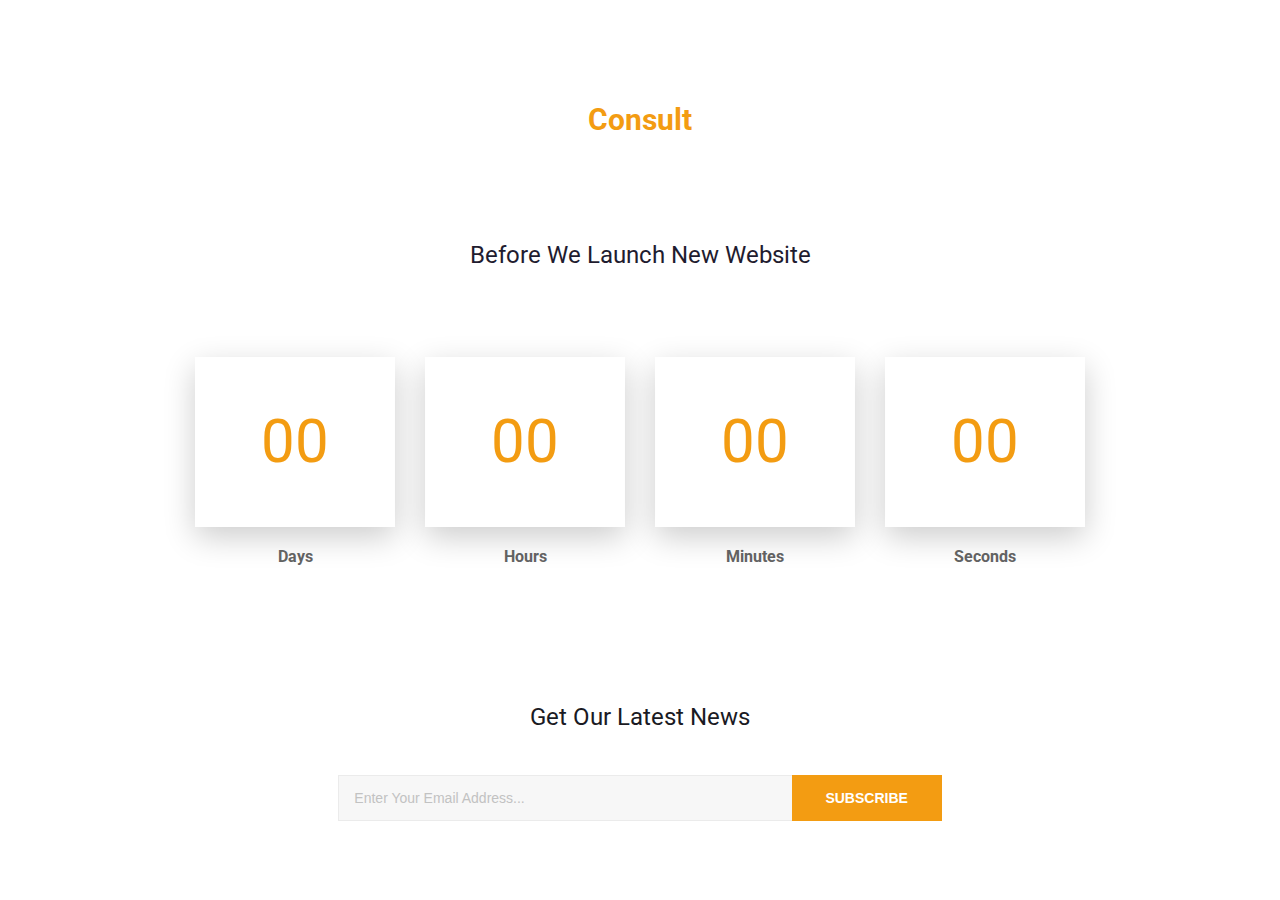
<file: comming-soon.html>
<!DOCTYPE html>
<html>
	<head>
		<title>Comming soon</title>
		<meta charset="utf-8">
		<meta name="viewport" content="width=device-width, initial-scale=1.0, maximum-scale=1.0, user-scalable=no">
		<meta name="format-detection" content="telephone=no">
		<meta name="apple-mobile-web-app-capable" content="yes">
		<!-- Fonts-->
		<link rel="stylesheet" type="text/css" href="assets/fonts/fontawesome/font-awesome.min.css">
		<link rel="stylesheet" type="text/css" href="assets/fonts/themify-icons/themify-icons.css">
		<!-- Vendors-->
		<link rel="stylesheet" type="text/css" href="assets/vendors/bootstrap4/bootstrap-grid.min.css">
		<link rel="stylesheet" type="text/css" href="assets/vendors/magnific-popup/magnific-popup.min.css">
		<link rel="stylesheet" type="text/css" href="assets/vendors/owl.carousel/owl.carousel.css">
		<!-- App & fonts-->
		<link rel="stylesheet" type="text/css" href="https://fonts.googleapis.com/css?family=Roboto:300,300i,400,400i,700,700i&amp;amp;subset=latin-ext">
		<link rel="stylesheet" type="text/css" href="assets/css/main.css"><!--[if lt IE 9]>
			<script src="https://oss.maxcdn.com/libs/html5shiv/3.7.0/html5shiv.js"></script>
		<![endif]-->
	</head>
	
	<body>
		<div class="page-wrap">
			<!-- Content-->
			<div class="md-content">
				
				<!-- Section -->
				<section class="md-section md-text-center" style="height:100vh;padding-top:100px;">
					<div class="container">
						<div class="row">
							<div class="col-lg-10 offset-0 offset-sm-0 offset-md-0 offset-lg-1 ">
								<div class="consult-commingsoon">
									<h3 style="color: #f39c12;"><a href="#">Consult</a></h3>
									<h4>Before We Launch New Website</h4>
									
									<!-- countdown__module hide undefined -->
									<div class="countdown__module hide undefined" data-date="2017/11/21">
										<p><span>%D</span><strong> Days</strong></p>
										<p><span>%H</span><strong> Hours</strong></p>
										<p><span>%M</span><strong> Minutes</strong></p>
										<p><span>%S</span><strong> Seconds</strong></p>
									</div><!-- End / countdown__module hide undefined -->
									
									<div class="row">
										<div class="col-lg-8 offset-0 offset-sm-0 offset-md-0 offset-lg-2 ">
											
											<!-- form-sub -->
											<div class="form-sub form-sub__style-02">
												<h4 class="form-sub__title">Get Our Latest News</h4>
												<form class="form-sub__form">
													<div class="form-item">
														<input class="form-control" type="email" placeholder="Enter Your Email Address..."/>
													</div>
													<div class="form-submit">
														<button class="btn btn-primary" type="submit">subscribe</button>
													</div>
												</form>
											</div><!-- End / form-sub -->
											
										</div>
									</div>
								</div>
							</div>
						</div>
					</div>
				</section>
				<!-- End / Section -->
				
			</div>
			<!-- End / Content-->
		</div>
		<!-- Vendors-->
		<script type="text/javascript" src="assets/vendors/jquery/jquery.min.js"></script>
		<script type="text/javascript" src="assets/vendors/imagesloaded/imagesloaded.pkgd.js"></script>
		<script type="text/javascript" src="assets/vendors/isotope-layout/isotope.pkgd.js"></script>
		<script type="text/javascript" src="assets/vendors/jquery.countdown/jquery.countdown.min.js"></script>
		<script type="text/javascript" src="assets/vendors/jquery.countTo/jquery.countTo.min.js"></script>
		<script type="text/javascript" src="assets/vendors/jquery.countUp/jquery.countup.min.js"></script>
		<script type="text/javascript" src="assets/vendors/jquery.matchHeight/jquery.matchHeight.min.js"></script>
		<script type="text/javascript" src="assets/vendors/jquery.mb.ytplayer/jquery.mb.YTPlayer.min.js"></script>
		<script type="text/javascript" src="assets/vendors/magnific-popup/jquery.magnific-popup.min.js"></script>
		<script type="text/javascript" src="assets/vendors/masonry-layout/masonry.pkgd.js"></script>
		<script type="text/javascript" src="assets/vendors/owl.carousel/owl.carousel.js"></script>
		<script type="text/javascript" src="assets/vendors/jquery.waypoints/jquery.waypoints.min.js"></script>
		<script type="text/javascript" src="assets/vendors/menu/menu.min.js"></script>
		<script type="text/javascript" src="assets/vendors/smoothscroll/SmoothScroll.min.js"></script>
		<!-- App-->
		<script type="text/javascript" src="assets/js/main.js"></script>
	</body>
</html>
</file>
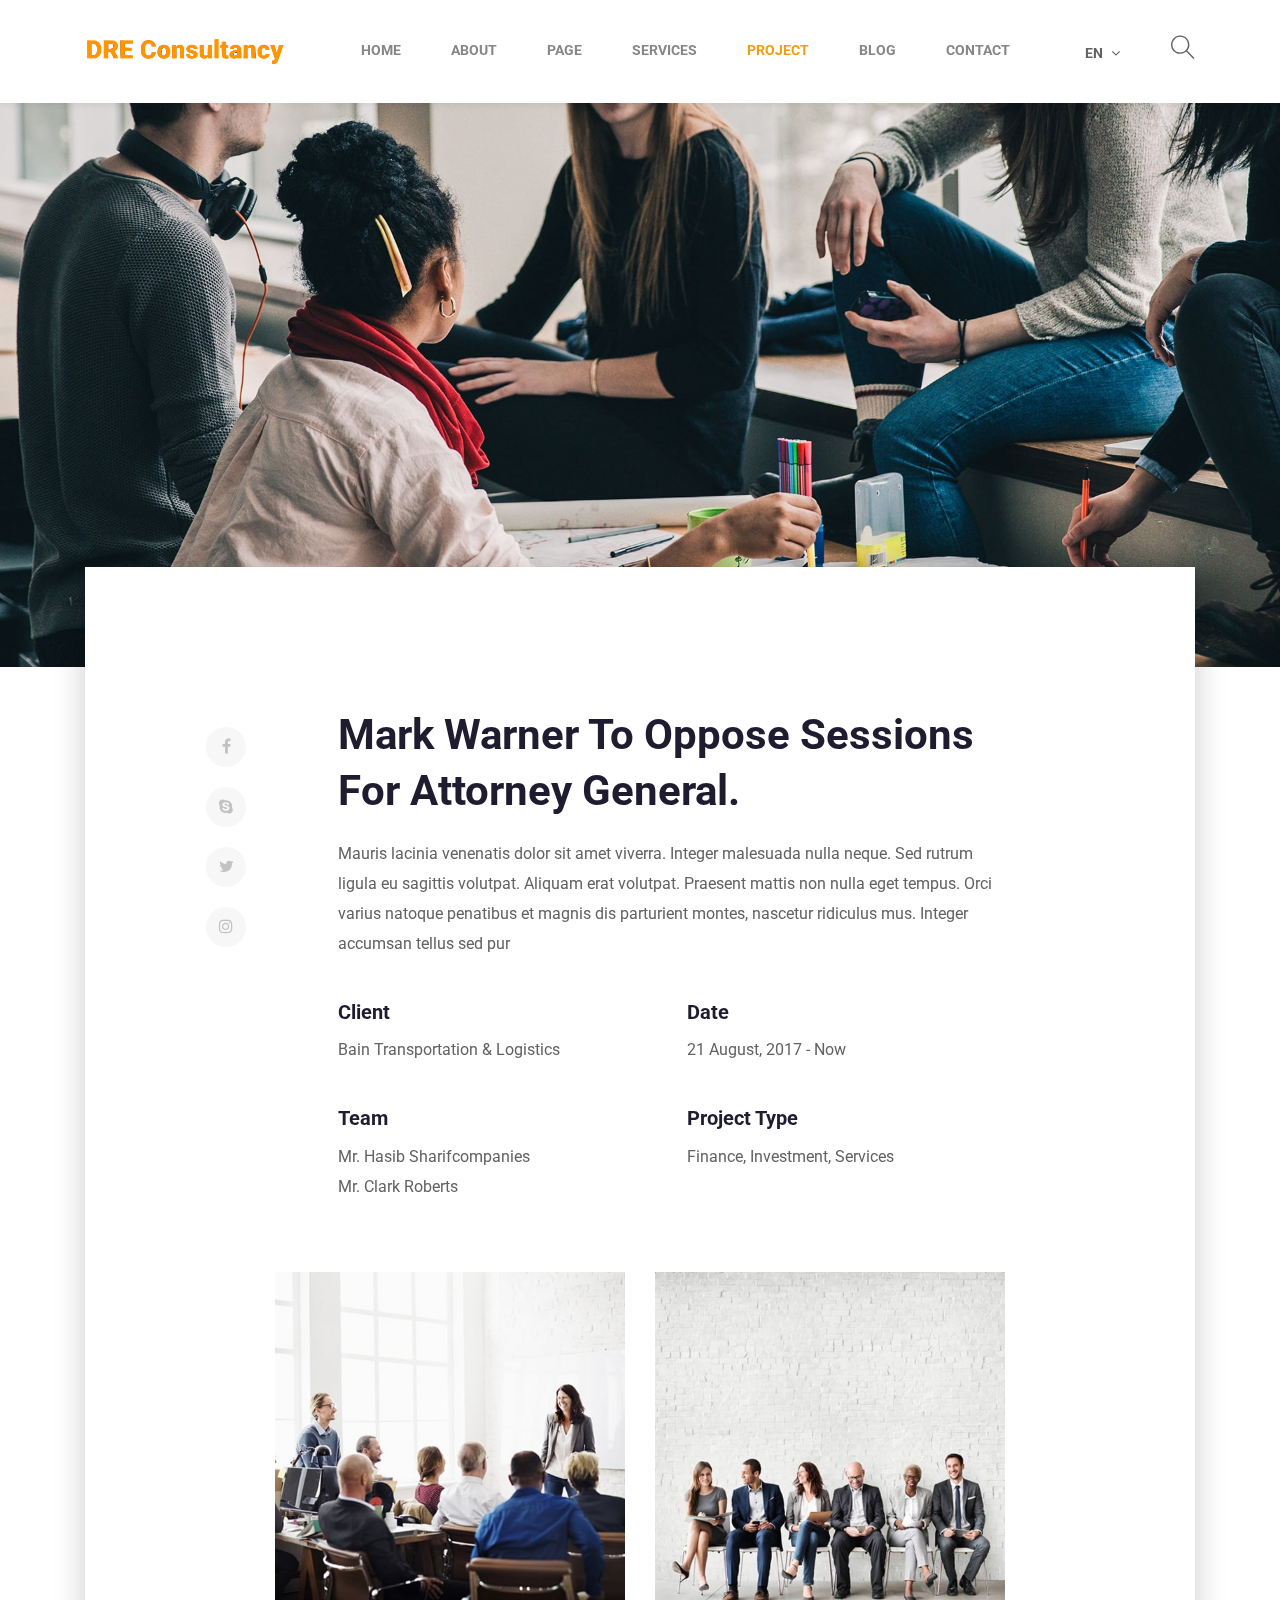
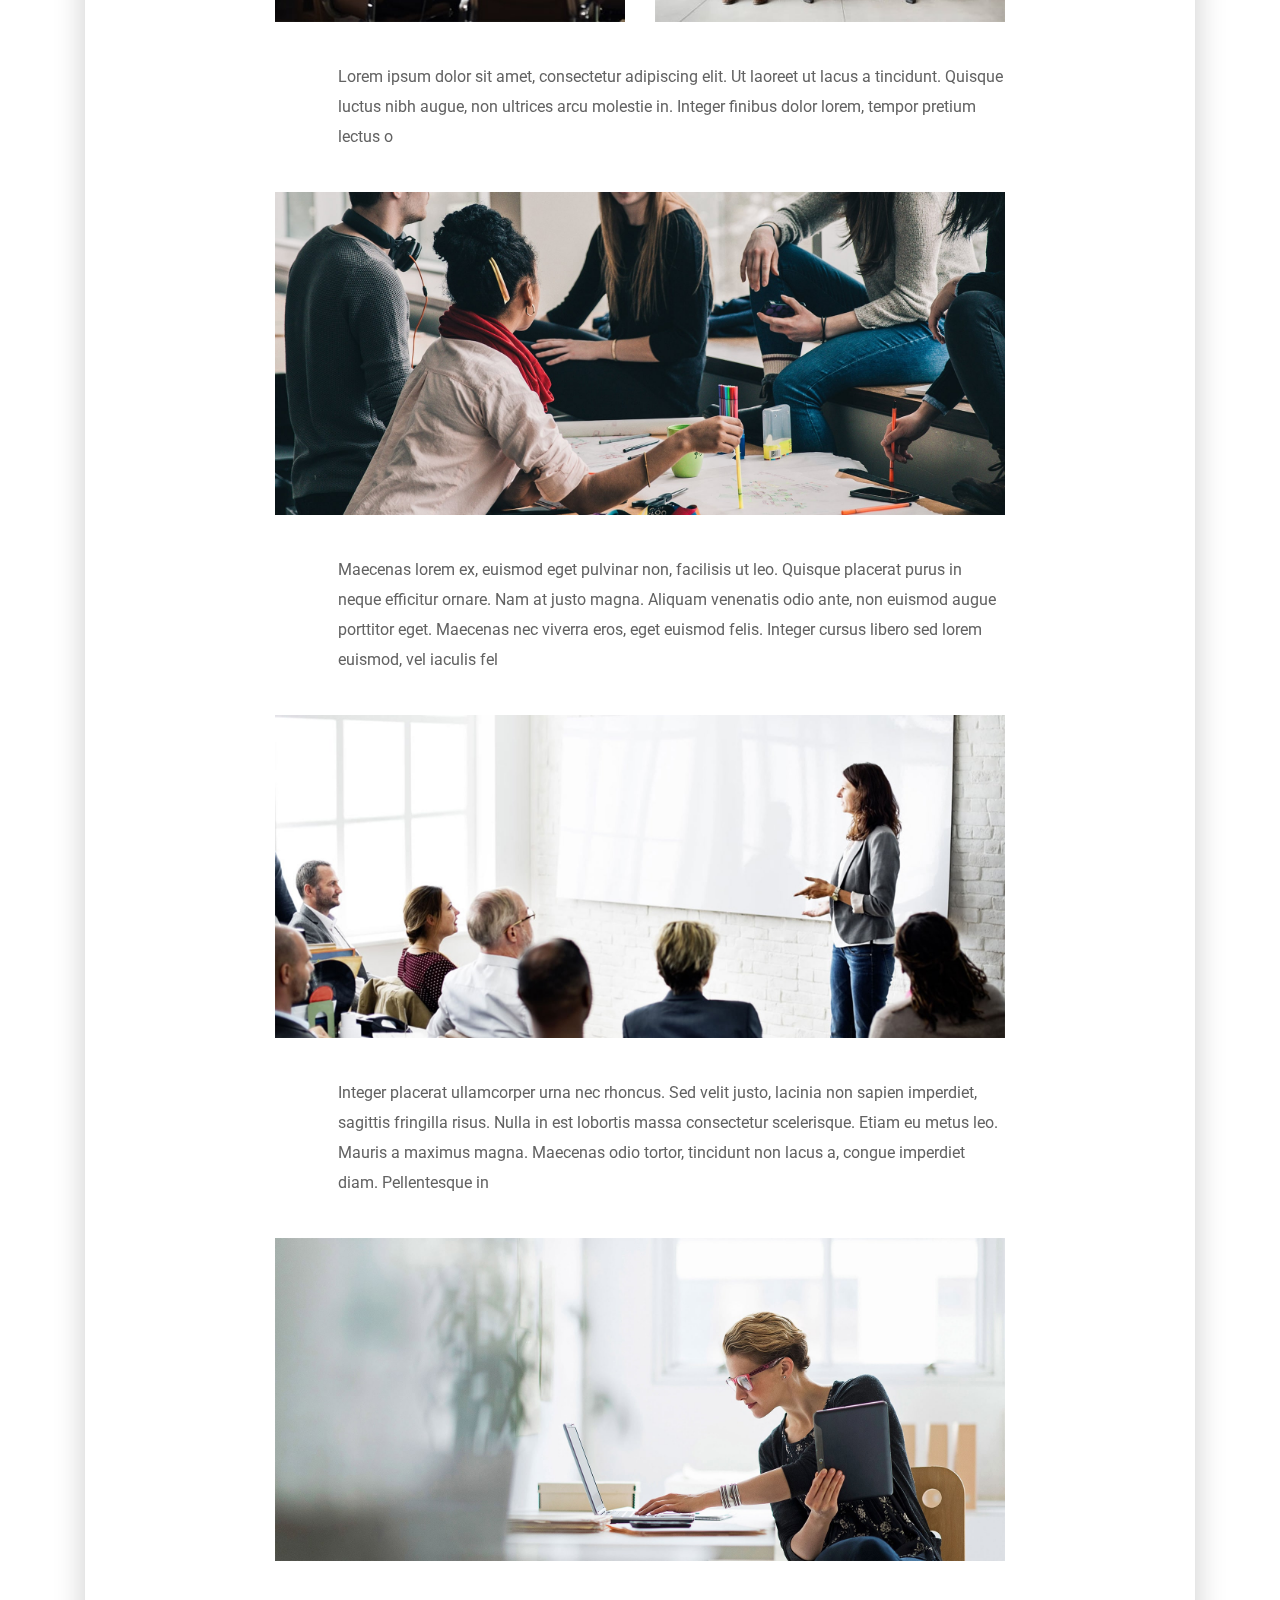
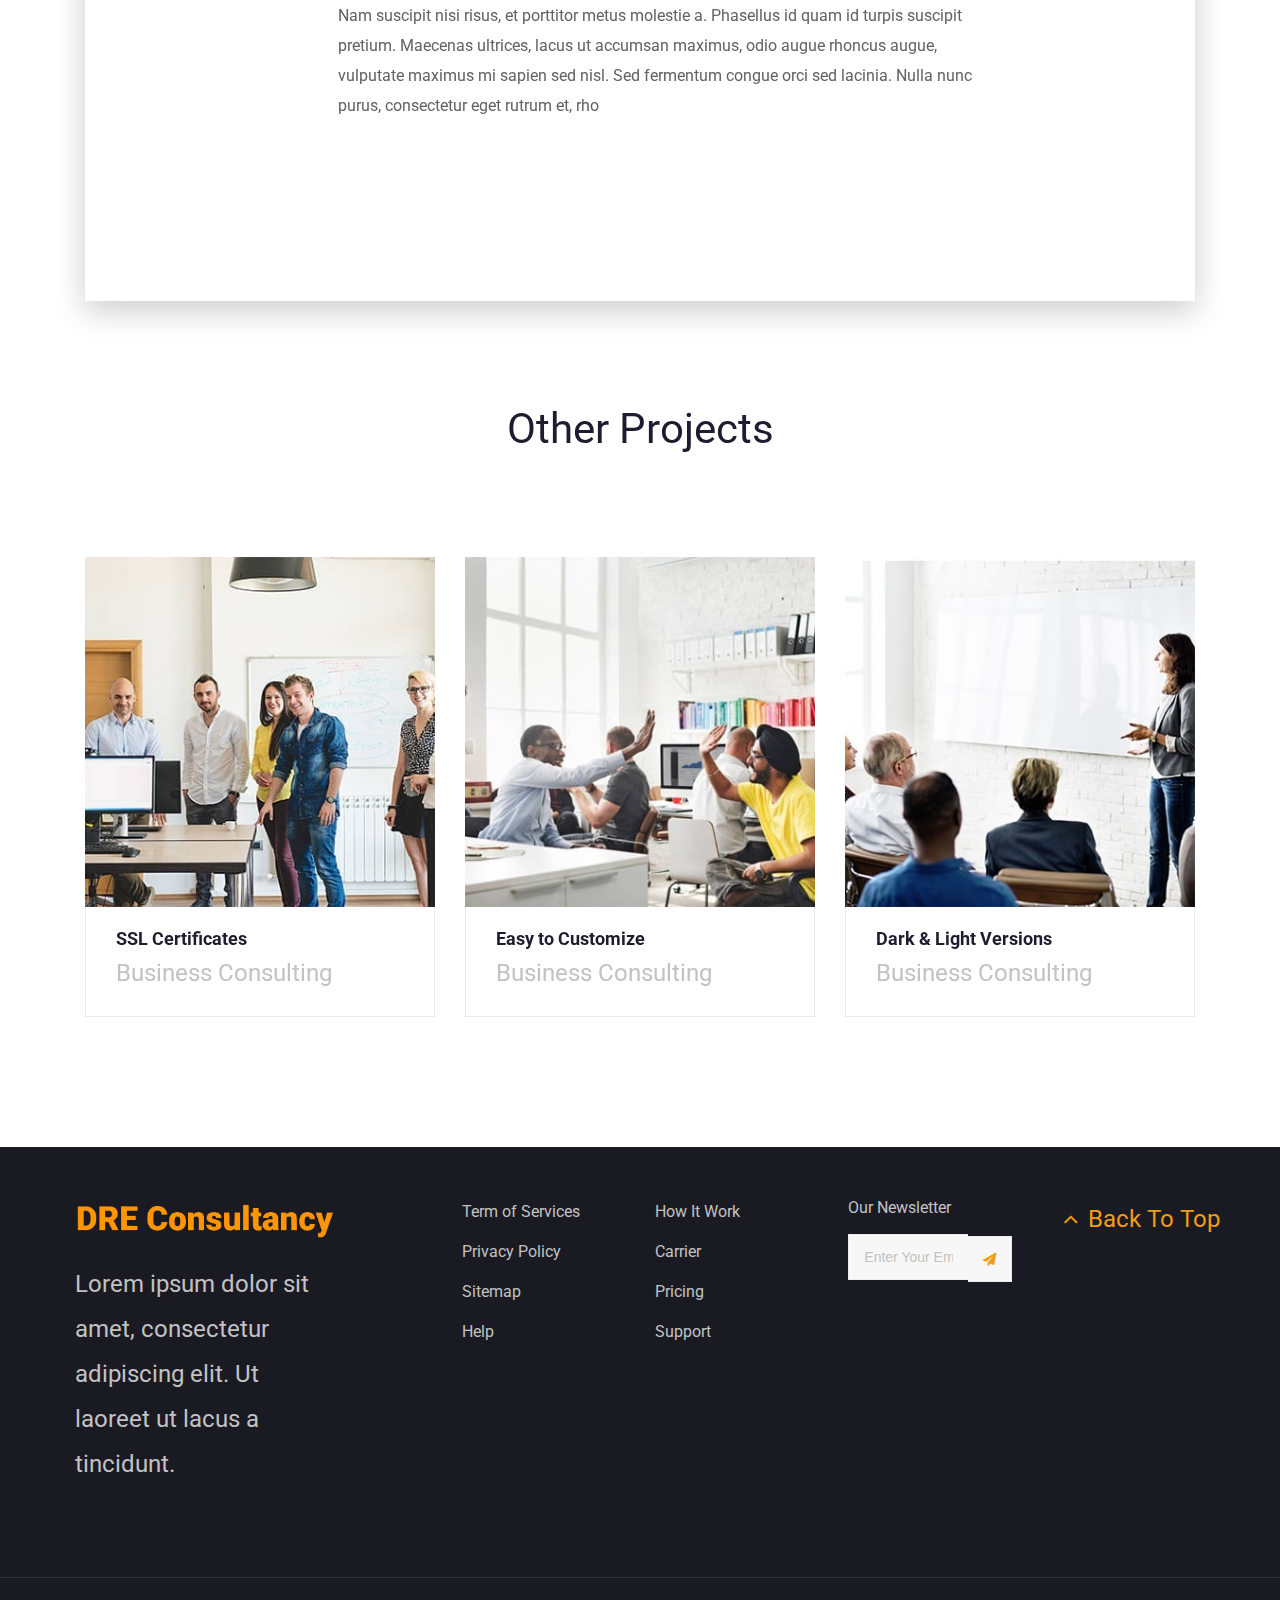
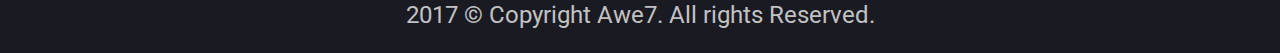
<file: project-detail.html>
<!DOCTYPE html>
<html>
	<head>
		<title>Project Detail</title>
		<meta charset="utf-8">
		<meta name="viewport" content="width=device-width, initial-scale=1.0, maximum-scale=1.0, user-scalable=no">
		<meta name="format-detection" content="telephone=no">
		<meta name="apple-mobile-web-app-capable" content="yes">
		<!-- Fonts-->
		<link rel="stylesheet" type="text/css" href="assets/fonts/fontawesome/font-awesome.min.css">
		<link rel="stylesheet" type="text/css" href="assets/fonts/themify-icons/themify-icons.css">
		<!-- Vendors-->
		<link rel="stylesheet" type="text/css" href="assets/vendors/bootstrap4/bootstrap-grid.min.css">
		<link rel="stylesheet" type="text/css" href="assets/vendors/magnific-popup/magnific-popup.min.css">
		<link rel="stylesheet" type="text/css" href="assets/vendors/owl.carousel/owl.carousel.css">
		<!-- App & fonts-->
		<link rel="stylesheet" type="text/css" href="https://fonts.googleapis.com/css?family=Roboto:300,300i,400,400i,700,700i&amp;amp;subset=latin-ext">
		<link rel="stylesheet" type="text/css" href="assets/css/main.css"><!--[if lt IE 9]>
			<script src="https://oss.maxcdn.com/libs/html5shiv/3.7.0/html5shiv.js"></script>
		<![endif]-->
	</head>
	
	<body>
		<div class="page-wrap">
			
			<!-- header -->
			<header class="header">
				<div class="container">
					<div class="header__logo"><a href="index.html"><img src="assets/img/logo.png" alt=""/></a></div>
					<div class="header__toogleGroup">
						<div class="header__chooseLanguage">
										
										<!-- dropdown -->
										<div class="dropdown" data-init="dropdown"><a class="dropdown__toggle" href="javascript:void(0)">EN <i class="fa fa-angle-down" aria-hidden="true"></i></a>
											<div class="dropdown__content" data-position="right">
												<ul class="list-style-none">
													<li><a href="#">EN</a></li>
													<li><a href="#">DE</a></li>
													<li><a href="#">VI</a></li>
												</ul>
											</div>
										</div><!-- End / dropdown -->
										
						</div>
						<div class="search-form">
							<div class="search-form__toggle"><i class="ti-search"></i></div>
							<div class="search-form__form">
												
												<!-- form-search -->
												<div class="form-search">
													<form>
														<input class="form-control" type="text" placeholder="Hit enter to search or ESC to close"/>
													</form>
												</div><!-- End / form-search -->
												
							</div>
						</div>
					</div>
					
					<!-- consult-nav -->
					<nav class="consult-nav">
						
						<!-- consult-menu -->
						<ul class="consult-menu">
							<li><a href="index.html">Home</a>
							</li>
							<li><a href="about.html">about</a>
							</li>
							<li class="menu-item-has-children"><a href="#">page</a>
								<ul class="sub-menu">
									<li><a href="comming-soon.html">Comming Soon</a>
									</li>
									<li><a href="404.html">404</a>
									</li>
									<li><a href="typography.html">Typography</a>
									</li>
								</ul>
							</li>
							<li><a href="service.html">services</a>
							</li>
							<li class="menu-item-has-children current-menu-item"><a href="project.html">project</a>
								<ul class="sub-menu">
									<li><a href="project-detail.html">Project detail</a>
									</li>
								</ul>
							</li>
							<li class="menu-item-has-children"><a href="blog.html">blog</a>
								<ul class="sub-menu">
									<li><a href="blog-detail.html">Blog detail</a>
									</li>
								</ul>
							</li>
							<li><a href="contact.html">contact</a>
							</li>
						</ul><!-- consult-menu -->
						
						<div class="navbar-toggle"><span></span><span></span><span></span></div>
					</nav><!-- End / consult-nav -->
					
				</div>
			</header><!-- End / header -->
			
			<!-- Content-->
			<div class="md-content">
				<div class="consult-projectDetail">
					
					<!-- carousel__element owl-carousel -->
					<div class="carousel__element owl-carousel consult-projectDetail__slider" data-options='{"items":1,"loop":true,"dots":false,"nav":false,"autoplay":true,"animateOut":"fadeOut","margin":0}'>
						<div><img src="assets/img/projects/detail-1.jpg" alt=""></div>
						<div><img src="assets/img/projects/detail-2.jpg" alt=""></div>
						<div><img src="assets/img/projects/detail-3.jpg" alt=""></div>
					</div><!-- End / carousel__element owl-carousel -->
					
					<div class="container">
						<div class="consult-projectDetail__main">
							
							<!-- social-01 -->
							<div class="social-01 social-01__style-02">
								<nav class="social-01__navSocial"><a class="social-01__item" href="#"><i class="fa fa-facebook"></i></a><a class="social-01__item" href="#"><i class="fa fa-skype"></i></a><a class="social-01__item" href="#"><i class="fa fa-twitter"></i></a><a class="social-01__item" href="#"><i class="fa fa-instagram"></i></a>
								</nav>
							</div><!-- End / social-01 -->
							
							<div class="row">
								<div class="col-lg-10 col-xl-8 offset-0 offset-sm-0 offset-md-0 offset-lg-1 offset-xl-2 ">
									<div class="consult-projectDetail__content">
										<div class="row">
											<div class="col-xl-11 offset-0 offset-sm-0 offset-md-0 offset-lg-0 offset-xl-1 ">
												<h1>Mark Warner To Oppose Sessions For Attorney General.</h1>
												<p class="text">Mauris lacinia venenatis dolor sit amet viverra. Integer malesuada nulla neque. Sed rutrum ligula eu sagittis volutpat. Aliquam erat volutpat. Praesent mattis non nulla eget tempus. Orci varius natoque penatibus et magnis dis parturient montes, nascetur ridiculus mus. Integer accumsan tellus sed pur</p>
												<div class="row row-eq-height" style="margin-bottom:30px;">
													<div class="col-lg-6 ">
														
														<!-- infobox -->
														<div class="infobox">
															<h2 class="infobox__title"><a href="#">Client</a></h2>
															<div class="infobox__description">Bain Transportation & Logistics</div>
														</div><!-- End / infobox -->
														
													</div>
													<div class="col-md-6 ">
														
														<!-- infobox -->
														<div class="infobox">
															<h2 class="infobox__title"><a href="#">date</a></h2>
															<div class="infobox__description">21 August, 2017  -  Now</div>
														</div><!-- End / infobox -->
														
													</div>
													<div class="col-md-6 ">
														
														<!-- infobox -->
														<div class="infobox">
															<h2 class="infobox__title"><a href="#">Team</a></h2>
															<div class="infobox__description">
													<p>Mr. Hasib Sharifcompanies</p>
													<p>Mr. Clark Roberts</p>
												</div>
														</div><!-- End / infobox -->
														
													</div>
													<div class="col-md-6 ">
														
														<!-- infobox -->
														<div class="infobox">
															<h2 class="infobox__title"><a href="#">Project type</a></h2>
															<div class="infobox__description">Finance, Investment, Services</div>
														</div><!-- End / infobox -->
														
													</div>
												</div>
											</div>
										</div>
										<div class="row">
											<div class="col-lg-6 ">
												<div class="image-full"><img src="assets/img/blogs/detail/4.jpg" alt=""></div>
											</div>
											<div class="col-lg-6 ">
												<div class="image-full"><img src="assets/img/blogs/detail/3.jpg" alt=""></div>
											</div>
										</div>
										<div class="row">
											<div class="col-xl-11 offset-0 offset-sm-0 offset-md-0 offset-lg-0 offset-xl-1 ">
												<p class="text">Lorem ipsum dolor sit amet, consectetur adipiscing elit. Ut laoreet ut lacus a tincidunt. Quisque luctus nibh augue, non ultrices arcu molestie in. Integer finibus dolor lorem, tempor pretium lectus o</p>
											</div>
										</div>
										<div class="image-full"><img src="assets/img/projects/detail-1.jpg" alt=""></div>
										<div class="row">
											<div class="col-xl-11 offset-0 offset-sm-0 offset-md-0 offset-lg-0 offset-xl-1 ">
												<p class="text">Maecenas lorem ex, euismod eget pulvinar non, facilisis ut leo. Quisque placerat purus in neque efficitur ornare. Nam at justo magna. Aliquam venenatis odio ante, non euismod augue porttitor eget. Maecenas nec viverra eros, eget euismod felis. Integer cursus libero sed lorem euismod, vel iaculis fel</p>
											</div>
										</div>
										<div class="image-full"><img src="assets/img/projects/detail-2.jpg" alt=""></div>
										<div class="row">
											<div class="col-xl-11 offset-0 offset-sm-0 offset-md-0 offset-lg-0 offset-xl-1 ">
												<p class="text">Integer placerat ullamcorper urna nec rhoncus. Sed velit justo, lacinia non sapien imperdiet, sagittis fringilla risus. Nulla in est lobortis massa consectetur scelerisque. Etiam eu metus leo. Mauris a maximus magna. Maecenas odio tortor, tincidunt non lacus a, congue imperdiet diam. Pellentesque in</p>
											</div>
										</div>
										<div class="image-full"><img src="assets/img/projects/detail-3.jpg" alt=""></div>
										<div class="row">
											<div class="col-xl-11 offset-0 offset-sm-0 offset-md-0 offset-lg-0 offset-xl-1 ">
												<p class="text">Nam suscipit nisi risus, et porttitor metus molestie a. Phasellus id quam id turpis suscipit pretium. Maecenas ultrices, lacus ut accumsan maximus, odio augue rhoncus augue, vulputate maximus mi sapien sed nisl. Sed fermentum congue orci sed lacinia. Nulla nunc purus, consectetur eget rutrum et, rho</p>
											</div>
										</div>
									</div>
								</div>
							</div>
						</div>
					</div>
				</div>
				<!-- Related Posts-->
				
				<!-- Section -->
				<section class="md-section">
					<div class="container">
						
						<!-- title-01 -->
						<div class="title-01">
							<h2 class="title-01__title">Other Projects</h2>
						</div><!-- End / title-01 -->
						
						
						<!-- carousel__element owl-carousel -->
						<div class="carousel__element owl-carousel" data-options='{"loop":false,"dots":false,"nav":false,"margin":30,"responsive":{"0":{"items":1},"768":{"items":2},"992":{"items":3}}}'>
							
							<!-- post-02 -->
							<div class="post-02">
								<div class="post-02__media"><a href="#"><img src="assets/img/projects/9.jpg" alt=""/></a></div>
								<div class="post-02__body">
									<h2 class="post-02__title"><a href="#">SSL Certificates</a></h2>
									<div class="post-02__department">Business Consulting</div>
								</div>
							</div><!-- End / post-02 -->
							
							
							<!-- post-02 -->
							<div class="post-02">
								<div class="post-02__media"><a href="#"><img src="assets/img/projects/4.jpg" alt=""/></a></div>
								<div class="post-02__body">
									<h2 class="post-02__title"><a href="#">Easy to Customize</a></h2>
									<div class="post-02__department">Business Consulting</div>
								</div>
							</div><!-- End / post-02 -->
							
							
							<!-- post-02 -->
							<div class="post-02">
								<div class="post-02__media"><a href="#"><img src="assets/img/projects/5.jpg" alt=""/></a></div>
								<div class="post-02__body">
									<h2 class="post-02__title"><a href="#">Dark &amp; Light Versions</a></h2>
									<div class="post-02__department">Business Consulting</div>
								</div>
							</div><!-- End / post-02 -->
							
						</div><!-- End / carousel__element owl-carousel -->
						
					</div>
				</section>
				<!-- End / Section -->
				
			</div>
			<!-- End / Content-->
			
			<!-- footer -->
			<footer class="footer">
				<div class="footer__main">
					<div class="row row-eq-height">
						<div class="col-8 col-sm-7 col-md-9 col-lg-3 ">
							<div class="footer__item"><a class="consult_logo" href="#"><img src="assets/img/logo.png" alt=""/></a>
								<p>Lorem ipsum dolor sit amet, consectetur adipiscing elit. Ut laoreet ut lacus a tincidunt.</p>
							</div>
						</div>
						<div class="col-sm-6 col-md-4 col-lg-3 col-xl-2 offset-0 offset-sm-0 offset-md-0 offset-lg-0 offset-xl-1 ">
							<div class="footer__item">
									
									<!-- widget-text__widget -->
									<section class="widget-text__widget widget">
										<div class="widget-text__content">
											<ul>
												<li><a href="#">Term of Services </a></li>
												<li><a href="#">Privacy Policy </a></li>
												<li><a href="#">Sitemap </a></li>
												<li><a href="#">Help</a></li>
											</ul>
										</div>
									</section><!-- End / widget-text__widget -->
									
							</div>
						</div>
						<div class="col-sm-6 col-md-4 col-lg-2 col-xl-2 ">
							<div class="footer__item">
									
									<!-- widget-text__widget -->
									<section class="widget-text__widget widget">
										<div class="widget-text__content">
											<ul>
												<li><a href="#">How It Work </a></li>
												<li><a href="#">Carrier </a></li>
												<li><a href="#">Pricing </a></li>
												<li><a href="#">Support</a></li>
											</ul>
										</div>
									</section><!-- End / widget-text__widget -->
									
							</div>
						</div>
						<div class="col-md-4 col-lg-2 col-xl-2 ">
							<div class="footer__item">
									
									<!-- form-sub -->
									<div class="form-sub">
										<h4 class="form-sub__title">Our Newsletter</h4>
										<form class="form-sub__form">
											<div class="form-item">
												<input class="form-control" type="email" placeholder="Enter Your Email Address..."/>
											</div>
											<div class="form-submit">
												<button class="form-button" type="submit"><i class="fa fa-paper-plane" aria-hidden="true"></i></button>
											</div>
										</form>
									</div><!-- End / form-sub -->
									
							</div>
						</div>
						<div class="col-sm-6 col-md-4 col-lg-2 col-xl-2  consult_backToTop">
							<div class="footer__item"><a href="#" id="back-to-top"> <i class="fa fa-angle-up" aria-hidden="true"> </i><span>Back To Top</span></a></div>
						</div>
					</div>
				</div>
				<div class="footer__copyright">2017 &copy; Copyright Awe7. All rights Reserved.</div>
			</footer><!-- End / footer -->
			
		</div>
		<!-- Vendors-->
		<script type="text/javascript" src="assets/vendors/jquery/jquery.min.js"></script>
		<script type="text/javascript" src="assets/vendors/imagesloaded/imagesloaded.pkgd.js"></script>
		<script type="text/javascript" src="assets/vendors/isotope-layout/isotope.pkgd.js"></script>
		<script type="text/javascript" src="assets/vendors/jquery.countdown/jquery.countdown.min.js"></script>
		<script type="text/javascript" src="assets/vendors/jquery.countTo/jquery.countTo.min.js"></script>
		<script type="text/javascript" src="assets/vendors/jquery.countUp/jquery.countup.min.js"></script>
		<script type="text/javascript" src="assets/vendors/jquery.matchHeight/jquery.matchHeight.min.js"></script>
		<script type="text/javascript" src="assets/vendors/jquery.mb.ytplayer/jquery.mb.YTPlayer.min.js"></script>
		<script type="text/javascript" src="assets/vendors/magnific-popup/jquery.magnific-popup.min.js"></script>
		<script type="text/javascript" src="assets/vendors/masonry-layout/masonry.pkgd.js"></script>
		<script type="text/javascript" src="assets/vendors/owl.carousel/owl.carousel.js"></script>
		<script type="text/javascript" src="assets/vendors/jquery.waypoints/jquery.waypoints.min.js"></script>
		<script type="text/javascript" src="assets/vendors/menu/menu.min.js"></script>
		<script type="text/javascript" src="assets/vendors/smoothscroll/SmoothScroll.min.js"></script>
		<!-- App-->
		<script type="text/javascript" src="assets/js/main.js"></script>
	</body>
</html>
</file>
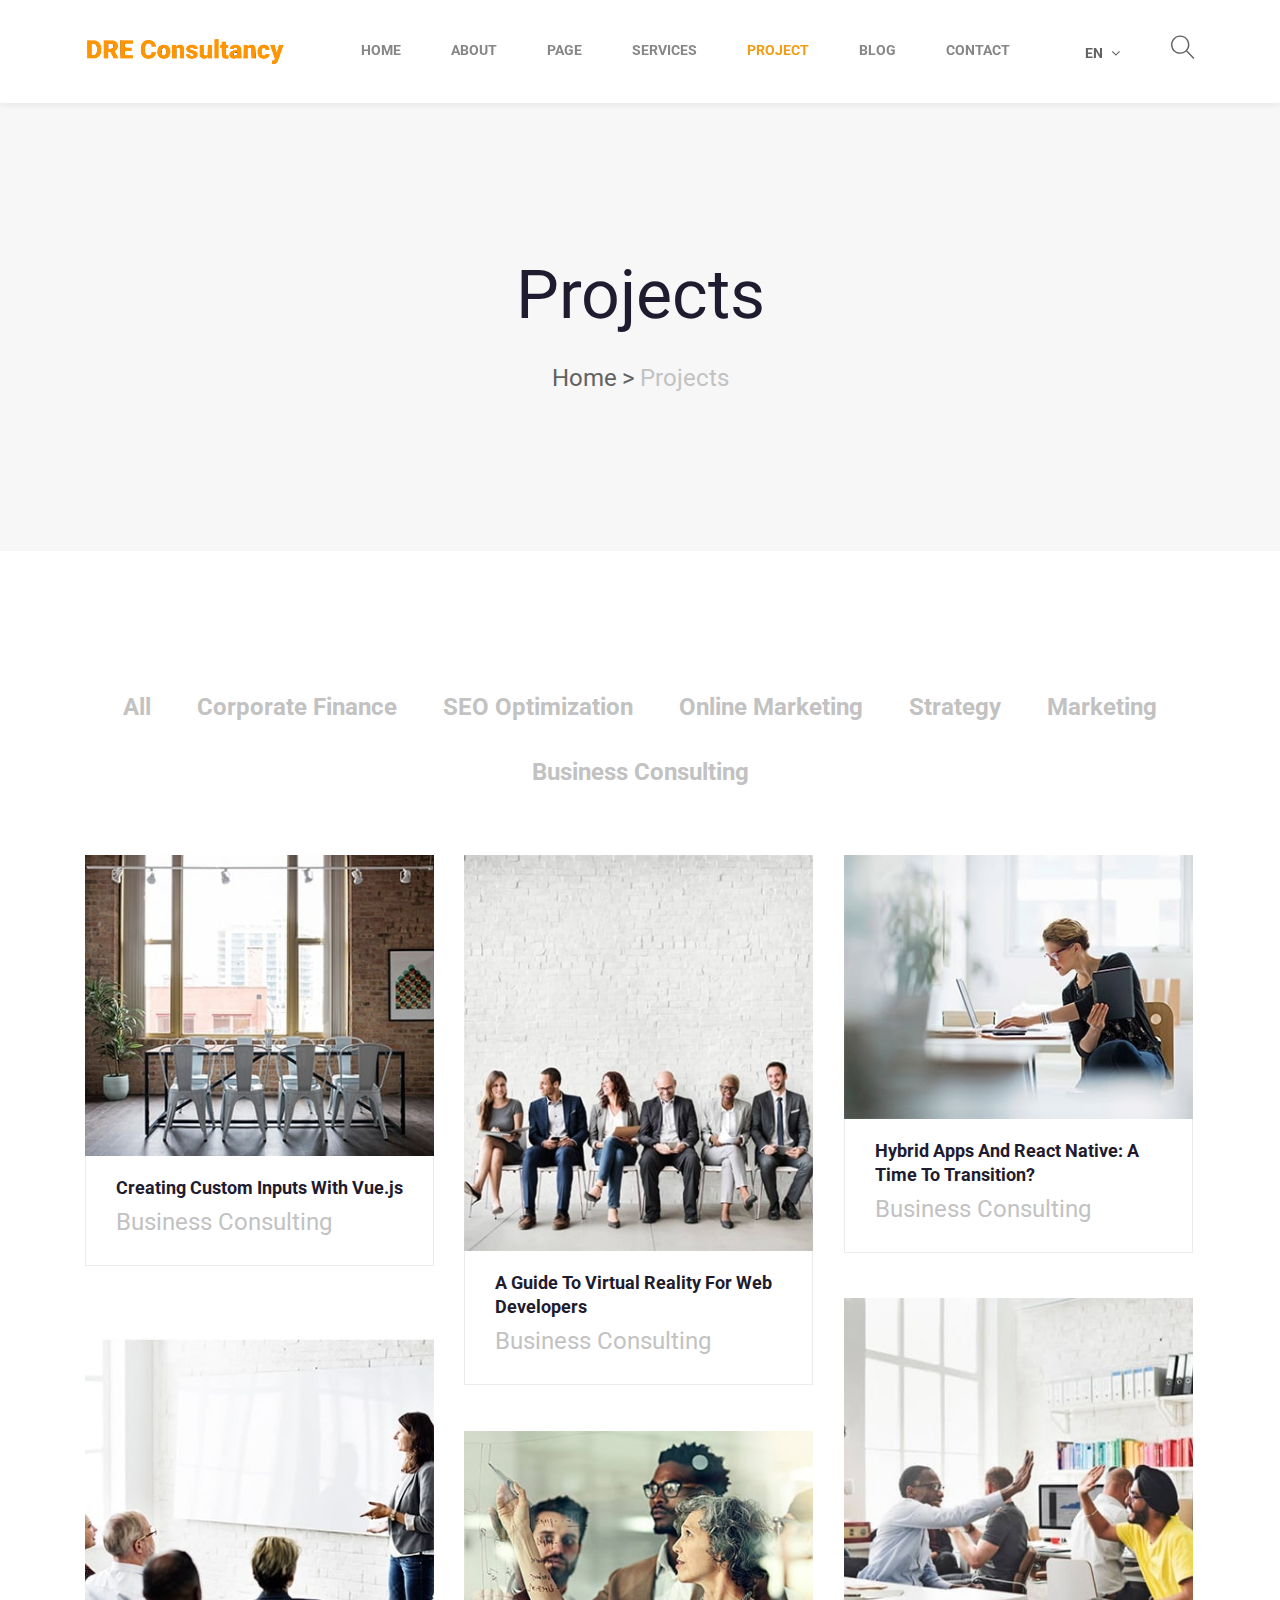
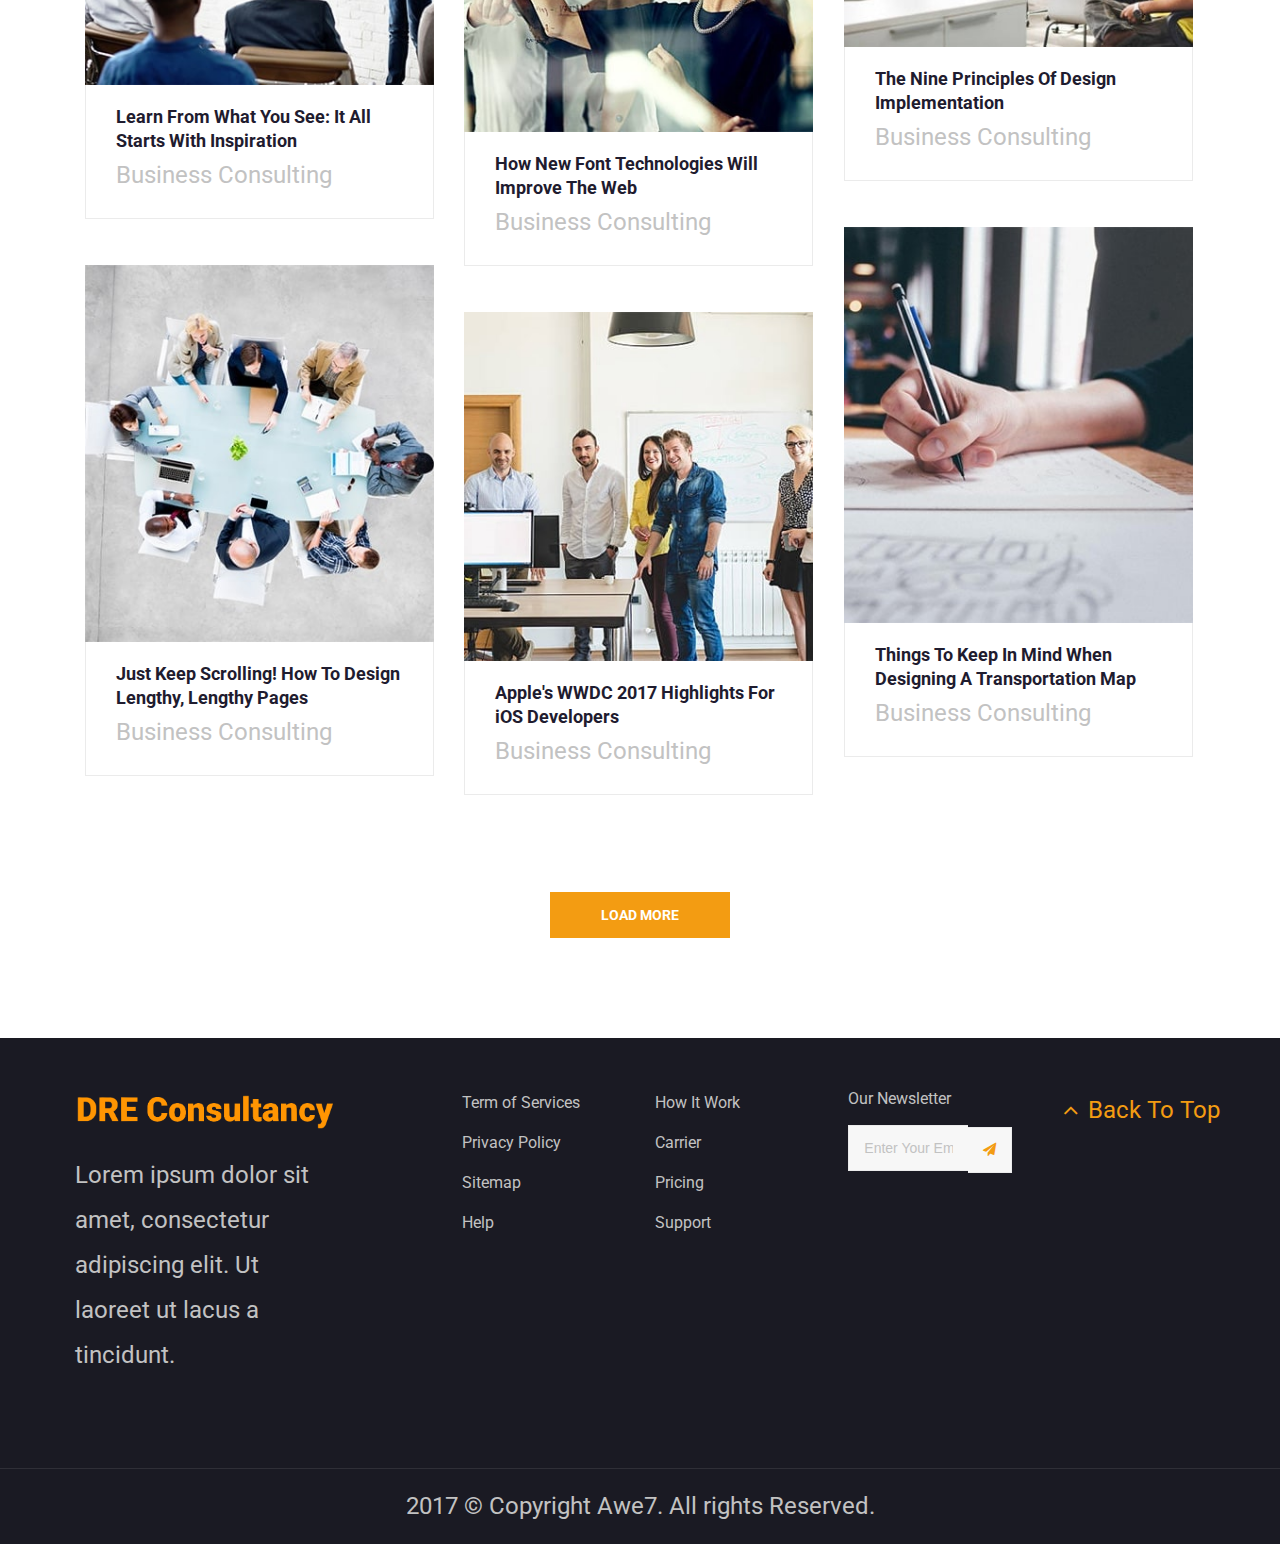
<file: project.html>
<!DOCTYPE html>
<html>
	<head>
		<title>Projects</title>
		<meta charset="utf-8">
		<meta name="viewport" content="width=device-width, initial-scale=1.0, maximum-scale=1.0, user-scalable=no">
		<meta name="format-detection" content="telephone=no">
		<meta name="apple-mobile-web-app-capable" content="yes">
		<!-- Fonts-->
		<link rel="stylesheet" type="text/css" href="assets/fonts/fontawesome/font-awesome.min.css">
		<link rel="stylesheet" type="text/css" href="assets/fonts/themify-icons/themify-icons.css">
		<!-- Vendors-->
		<link rel="stylesheet" type="text/css" href="assets/vendors/bootstrap4/bootstrap-grid.min.css">
		<link rel="stylesheet" type="text/css" href="assets/vendors/magnific-popup/magnific-popup.min.css">
		<link rel="stylesheet" type="text/css" href="assets/vendors/owl.carousel/owl.carousel.css">
		<!-- App & fonts-->
		<link rel="stylesheet" type="text/css" href="https://fonts.googleapis.com/css?family=Roboto:300,300i,400,400i,700,700i&amp;amp;subset=latin-ext">
		<link rel="stylesheet" type="text/css" href="assets/css/main.css"><!--[if lt IE 9]>
			<script src="https://oss.maxcdn.com/libs/html5shiv/3.7.0/html5shiv.js"></script>
		<![endif]-->
	</head>
	
	<body>
		<div class="page-wrap">
			
			<!-- header -->
			<header class="header">
				<div class="container">
					<div class="header__logo"><a href="index.html"><img src="assets/img/logo.png" alt=""/></a></div>
					<div class="header__toogleGroup">
						<div class="header__chooseLanguage">
										
										<!-- dropdown -->
										<div class="dropdown" data-init="dropdown"><a class="dropdown__toggle" href="javascript:void(0)">EN <i class="fa fa-angle-down" aria-hidden="true"></i></a>
											<div class="dropdown__content" data-position="right">
												<ul class="list-style-none">
													<li><a href="#">EN</a></li>
													<li><a href="#">DE</a></li>
													<li><a href="#">VI</a></li>
												</ul>
											</div>
										</div><!-- End / dropdown -->
										
						</div>
						<div class="search-form">
							<div class="search-form__toggle"><i class="ti-search"></i></div>
							<div class="search-form__form">
												
												<!-- form-search -->
												<div class="form-search">
													<form>
														<input class="form-control" type="text" placeholder="Hit enter to search or ESC to close"/>
													</form>
												</div><!-- End / form-search -->
												
							</div>
						</div>
					</div>
					
					<!-- consult-nav -->
					<nav class="consult-nav">
						
						<!-- consult-menu -->
						<ul class="consult-menu">
							<li><a href="index.html">Home</a>
							</li>
							<li><a href="about.html">about</a>
							</li>
							<li class="menu-item-has-children"><a href="#">page</a>
								<ul class="sub-menu">
									<li><a href="comming-soon.html">Comming Soon</a>
									</li>
									<li><a href="404.html">404</a>
									</li>
									<li><a href="typography.html">Typography</a>
									</li>
								</ul>
							</li>
							<li><a href="service.html">services</a>
							</li>
							<li class="menu-item-has-children current-menu-item"><a href="project.html">project</a>
								<ul class="sub-menu">
									<li><a href="project-detail.html">Project detail</a>
									</li>
								</ul>
							</li>
							<li class="menu-item-has-children"><a href="blog.html">blog</a>
								<ul class="sub-menu">
									<li><a href="blog-detail.html">Blog detail</a>
									</li>
								</ul>
							</li>
							<li><a href="contact.html">contact</a>
							</li>
						</ul><!-- consult-menu -->
						
						<div class="navbar-toggle"><span></span><span></span><span></span></div>
					</nav><!-- End / consult-nav -->
					
				</div>
			</header><!-- End / header -->
			
			<!-- Content-->
			<div class="md-content">
				
				<!-- page-title -->
				<div class="page-title">
					<div class="container">
						<div class="row">
							<div class="col-lg-8 offset-0 offset-sm-0 offset-md-0 offset-lg-2 ">
								<h2 class="page-title__title">Projects</h2>
								
								<!--  -->
								<nav><a class="breadcrumb__item" href="#">Home</a><span class="breadcrumb__item active">Projects</span>
								</nav><!-- End /  -->
								
							</div>
						</div>
					</div>
				</div><!-- End / page-title -->
				
				
				<!-- Section -->
				<section class="md-section">
					<div class="container">
						<div class="grid-css grid-css--masonry" data-col-lg="3" data-col-md="2" data-col-sm="2" data-col-xs="1" data-gap="30">
							<div class="filter">
								<ul class="filter__list">
									<li><a href="#" data-filter="*">All</a></li>
									<li><a href="#" data-filter=".corporate-finance">Corporate Finance</a></li>
									<li><a href="#" data-filter=".seo-optimization">SEO Optimization</a></li>
									<li><a href="#" data-filter=".online-marketing">Online Marketing</a></li>
									<li><a href="#" data-filter=".strategy">Strategy</a></li>
									<li><a href="#" data-filter=".marketing">Marketing</a></li>
									<li><a href="#" data-filter=".business-consulting">Business Consulting</a></li>
								</ul>
							</div>
							<div class="grid__inner">
								<div class="grid-sizer"></div>
								<div class="grid-item marketing">
									<div class="grid-item__inner">
										<div class="grid-item__content-wrapper">
											
											<!-- post-02 -->
											<div class="post-02">
												<div class="post-02__media"><a href="project-detail.html"><img src="assets/img/projects/1.jpg" alt=""/></a></div>
												<div class="post-02__body">
													<h2 class="post-02__title"><a href="project-detail.html">Creating Custom Inputs With Vue.js</a></h2>
													<div class="post-02__department">Business Consulting</div>
												</div>
											</div><!-- End / post-02 -->
											
										</div>
									</div>
								</div>
								<div class="grid-item strategy">
									<div class="grid-item__inner">
										<div class="grid-item__content-wrapper">
											
											<!-- post-02 -->
											<div class="post-02">
												<div class="post-02__media"><a href="project-detail.html"><img src="assets/img/projects/2.jpg" alt=""/></a></div>
												<div class="post-02__body">
													<h2 class="post-02__title"><a href="project-detail.html">A Guide To Virtual Reality For Web Developers</a></h2>
													<div class="post-02__department">Business Consulting</div>
												</div>
											</div><!-- End / post-02 -->
											
										</div>
									</div>
								</div>
								<div class="grid-item strategy">
									<div class="grid-item__inner">
										<div class="grid-item__content-wrapper">
											
											<!-- post-02 -->
											<div class="post-02">
												<div class="post-02__media"><a href="project-detail.html"><img src="assets/img/projects/3.jpg" alt=""/></a></div>
												<div class="post-02__body">
													<h2 class="post-02__title"><a href="project-detail.html">Hybrid Apps And React Native: A Time To Transition?</a></h2>
													<div class="post-02__department">Business Consulting</div>
												</div>
											</div><!-- End / post-02 -->
											
										</div>
									</div>
								</div>
								<div class="grid-item marketing">
									<div class="grid-item__inner">
										<div class="grid-item__content-wrapper">
											
											<!-- post-02 -->
											<div class="post-02">
												<div class="post-02__media"><a href="project-detail.html"><img src="assets/img/projects/4.jpg" alt=""/></a></div>
												<div class="post-02__body">
													<h2 class="post-02__title"><a href="project-detail.html">The Nine Principles Of Design Implementation</a></h2>
													<div class="post-02__department">Business Consulting</div>
												</div>
											</div><!-- End / post-02 -->
											
										</div>
									</div>
								</div>
								<div class="grid-item online-marketing">
									<div class="grid-item__inner">
										<div class="grid-item__content-wrapper">
											
											<!-- post-02 -->
											<div class="post-02">
												<div class="post-02__media"><a href="project-detail.html"><img src="assets/img/projects/5.jpg" alt=""/></a></div>
												<div class="post-02__body">
													<h2 class="post-02__title"><a href="project-detail.html">Learn From What You See: It All Starts With Inspiration</a></h2>
													<div class="post-02__department">Business Consulting</div>
												</div>
											</div><!-- End / post-02 -->
											
										</div>
									</div>
								</div>
								<div class="grid-item online-marketing">
									<div class="grid-item__inner">
										<div class="grid-item__content-wrapper">
											
											<!-- post-02 -->
											<div class="post-02">
												<div class="post-02__media"><a href="project-detail.html"><img src="assets/img/projects/6.jpg" alt=""/></a></div>
												<div class="post-02__body">
													<h2 class="post-02__title"><a href="project-detail.html">How New Font Technologies Will Improve The Web</a></h2>
													<div class="post-02__department">Business Consulting</div>
												</div>
											</div><!-- End / post-02 -->
											
										</div>
									</div>
								</div>
								<div class="grid-item seo-optimization">
									<div class="grid-item__inner">
										<div class="grid-item__content-wrapper">
											
											<!-- post-02 -->
											<div class="post-02">
												<div class="post-02__media"><a href="project-detail.html"><img src="assets/img/projects/7.jpg" alt=""/></a></div>
												<div class="post-02__body">
													<h2 class="post-02__title"><a href="project-detail.html">Things To Keep In Mind When Designing A Transportation Map</a></h2>
													<div class="post-02__department">Business Consulting</div>
												</div>
											</div><!-- End / post-02 -->
											
										</div>
									</div>
								</div>
								<div class="grid-item corporate-finance">
									<div class="grid-item__inner">
										<div class="grid-item__content-wrapper">
											
											<!-- post-02 -->
											<div class="post-02">
												<div class="post-02__media"><a href="project-detail.html"><img src="assets/img/projects/8.jpg" alt=""/></a></div>
												<div class="post-02__body">
													<h2 class="post-02__title"><a href="project-detail.html">Just Keep Scrolling! How To Design Lengthy, Lengthy Pages</a></h2>
													<div class="post-02__department">Business Consulting</div>
												</div>
											</div><!-- End / post-02 -->
											
										</div>
									</div>
								</div>
								<div class="grid-item corporate-finance seo-optimization">
									<div class="grid-item__inner">
										<div class="grid-item__content-wrapper">
											
											<!-- post-02 -->
											<div class="post-02">
												<div class="post-02__media"><a href="project-detail.html"><img src="assets/img/projects/9.jpg" alt=""/></a></div>
												<div class="post-02__body">
													<h2 class="post-02__title"><a href="project-detail.html">Apple's WWDC 2017 Highlights For iOS Developers</a></h2>
													<div class="post-02__department">Business Consulting</div>
												</div>
											</div><!-- End / post-02 -->
											
										</div>
									</div>
								</div>
							</div>
						</div>
						<div class="text-center"><a class="btn btn-primary btn-w180" href="#">Load more</a></div>
					</div>
				</section>
				<!-- End / Section -->
				
			</div>
			<!-- End / Content-->
			
			<!-- footer -->
			<footer class="footer">
				<div class="footer__main">
					<div class="row row-eq-height">
						<div class="col-8 col-sm-7 col-md-9 col-lg-3 ">
							<div class="footer__item"><a class="consult_logo" href="#"><img src="assets/img/logo.png" alt=""/></a>
								<p>Lorem ipsum dolor sit amet, consectetur adipiscing elit. Ut laoreet ut lacus a tincidunt.</p>
							</div>
						</div>
						<div class="col-sm-6 col-md-4 col-lg-3 col-xl-2 offset-0 offset-sm-0 offset-md-0 offset-lg-0 offset-xl-1 ">
							<div class="footer__item">
									
									<!-- widget-text__widget -->
									<section class="widget-text__widget widget">
										<div class="widget-text__content">
											<ul>
												<li><a href="#">Term of Services </a></li>
												<li><a href="#">Privacy Policy </a></li>
												<li><a href="#">Sitemap </a></li>
												<li><a href="#">Help</a></li>
											</ul>
										</div>
									</section><!-- End / widget-text__widget -->
									
							</div>
						</div>
						<div class="col-sm-6 col-md-4 col-lg-2 col-xl-2 ">
							<div class="footer__item">
									
									<!-- widget-text__widget -->
									<section class="widget-text__widget widget">
										<div class="widget-text__content">
											<ul>
												<li><a href="#">How It Work </a></li>
												<li><a href="#">Carrier </a></li>
												<li><a href="#">Pricing </a></li>
												<li><a href="#">Support</a></li>
											</ul>
										</div>
									</section><!-- End / widget-text__widget -->
									
							</div>
						</div>
						<div class="col-md-4 col-lg-2 col-xl-2 ">
							<div class="footer__item">
									
									<!-- form-sub -->
									<div class="form-sub">
										<h4 class="form-sub__title">Our Newsletter</h4>
										<form class="form-sub__form">
											<div class="form-item">
												<input class="form-control" type="email" placeholder="Enter Your Email Address..."/>
											</div>
											<div class="form-submit">
												<button class="form-button" type="submit"><i class="fa fa-paper-plane" aria-hidden="true"></i></button>
											</div>
										</form>
									</div><!-- End / form-sub -->
									
							</div>
						</div>
						<div class="col-sm-6 col-md-4 col-lg-2 col-xl-2  consult_backToTop">
							<div class="footer__item"><a href="#" id="back-to-top"> <i class="fa fa-angle-up" aria-hidden="true"> </i><span>Back To Top</span></a></div>
						</div>
					</div>
				</div>
				<div class="footer__copyright">2017 &copy; Copyright Awe7. All rights Reserved.</div>
			</footer><!-- End / footer -->
			
		</div>
		<!-- Vendors-->
		<script type="text/javascript" src="assets/vendors/jquery/jquery.min.js"></script>
		<script type="text/javascript" src="assets/vendors/imagesloaded/imagesloaded.pkgd.js"></script>
		<script type="text/javascript" src="assets/vendors/isotope-layout/isotope.pkgd.js"></script>
		<script type="text/javascript" src="assets/vendors/jquery.countdown/jquery.countdown.min.js"></script>
		<script type="text/javascript" src="assets/vendors/jquery.countTo/jquery.countTo.min.js"></script>
		<script type="text/javascript" src="assets/vendors/jquery.countUp/jquery.countup.min.js"></script>
		<script type="text/javascript" src="assets/vendors/jquery.matchHeight/jquery.matchHeight.min.js"></script>
		<script type="text/javascript" src="assets/vendors/jquery.mb.ytplayer/jquery.mb.YTPlayer.min.js"></script>
		<script type="text/javascript" src="assets/vendors/magnific-popup/jquery.magnific-popup.min.js"></script>
		<script type="text/javascript" src="assets/vendors/masonry-layout/masonry.pkgd.js"></script>
		<script type="text/javascript" src="assets/vendors/owl.carousel/owl.carousel.js"></script>
		<script type="text/javascript" src="assets/vendors/jquery.waypoints/jquery.waypoints.min.js"></script>
		<script type="text/javascript" src="assets/vendors/menu/menu.min.js"></script>
		<script type="text/javascript" src="assets/vendors/smoothscroll/SmoothScroll.min.js"></script>
		<!-- App-->
		<script type="text/javascript" src="assets/js/main.js"></script>
	</body>
</html>
</file>
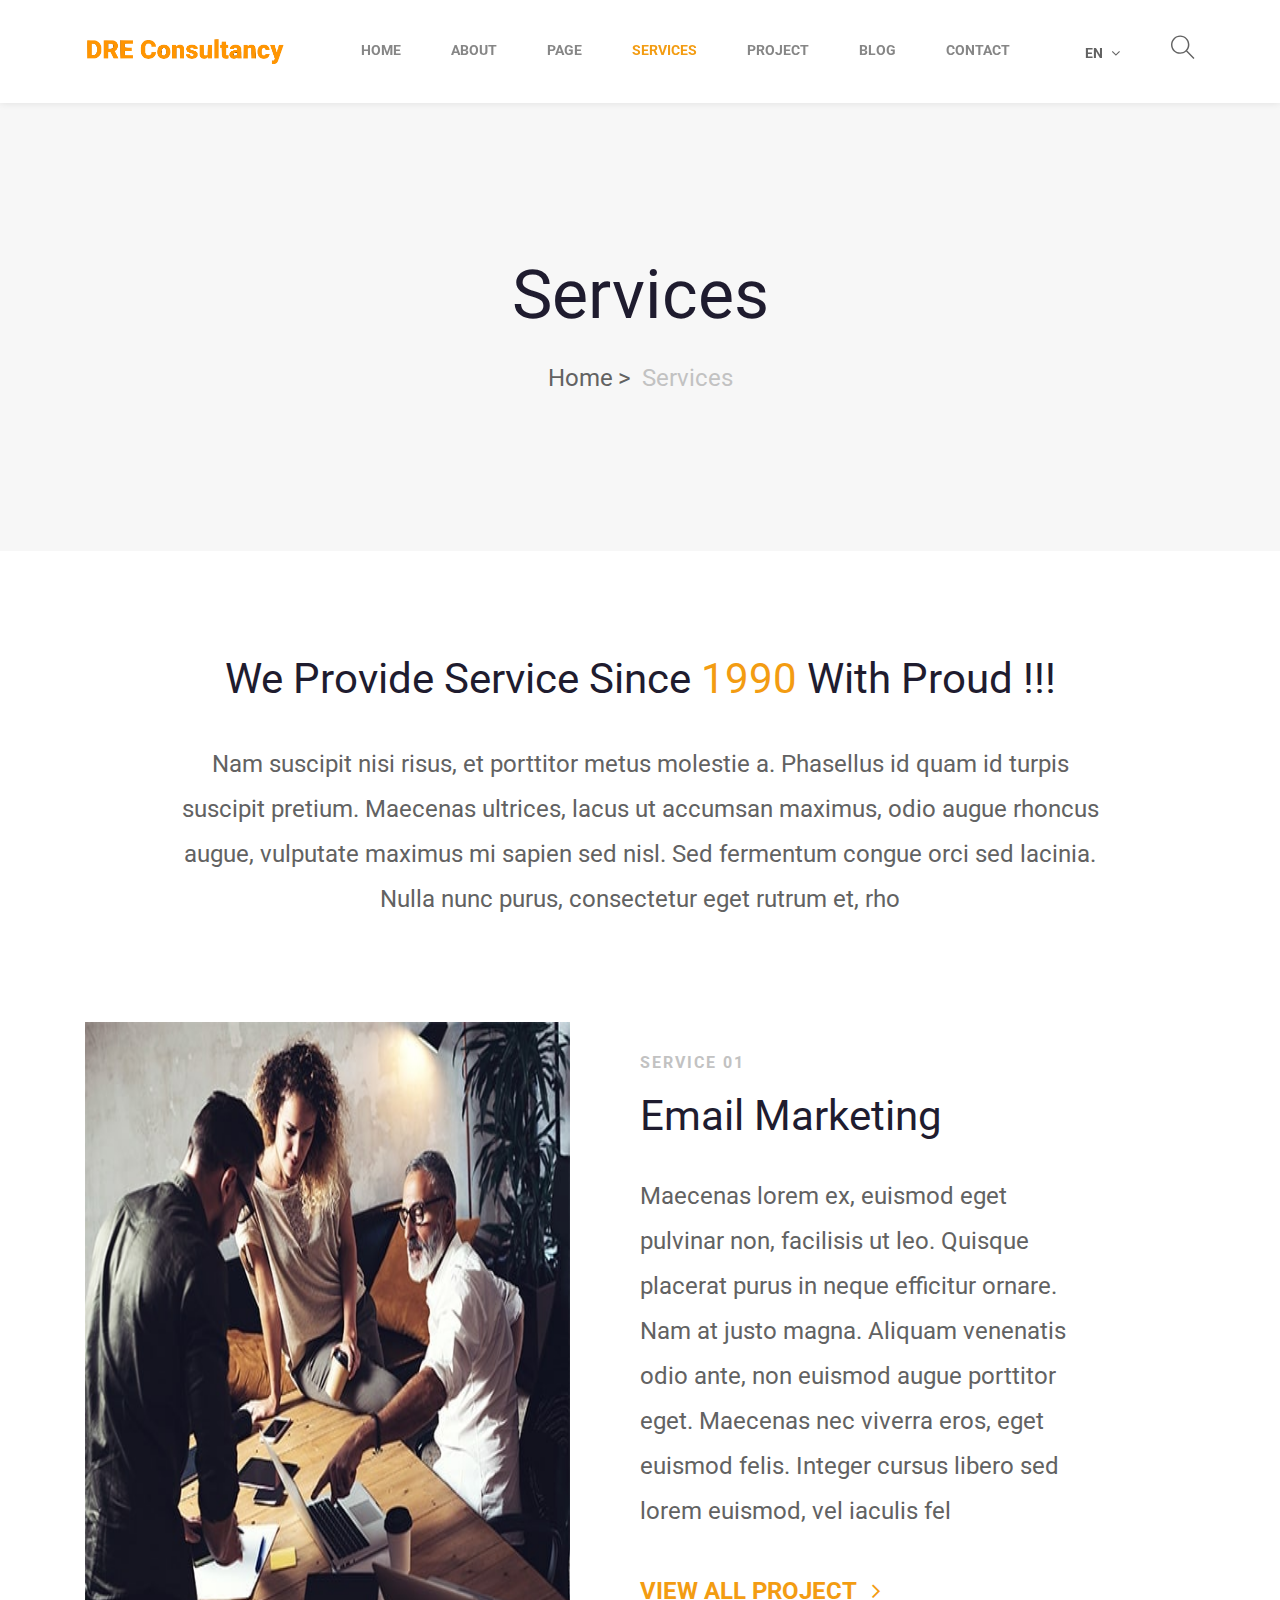
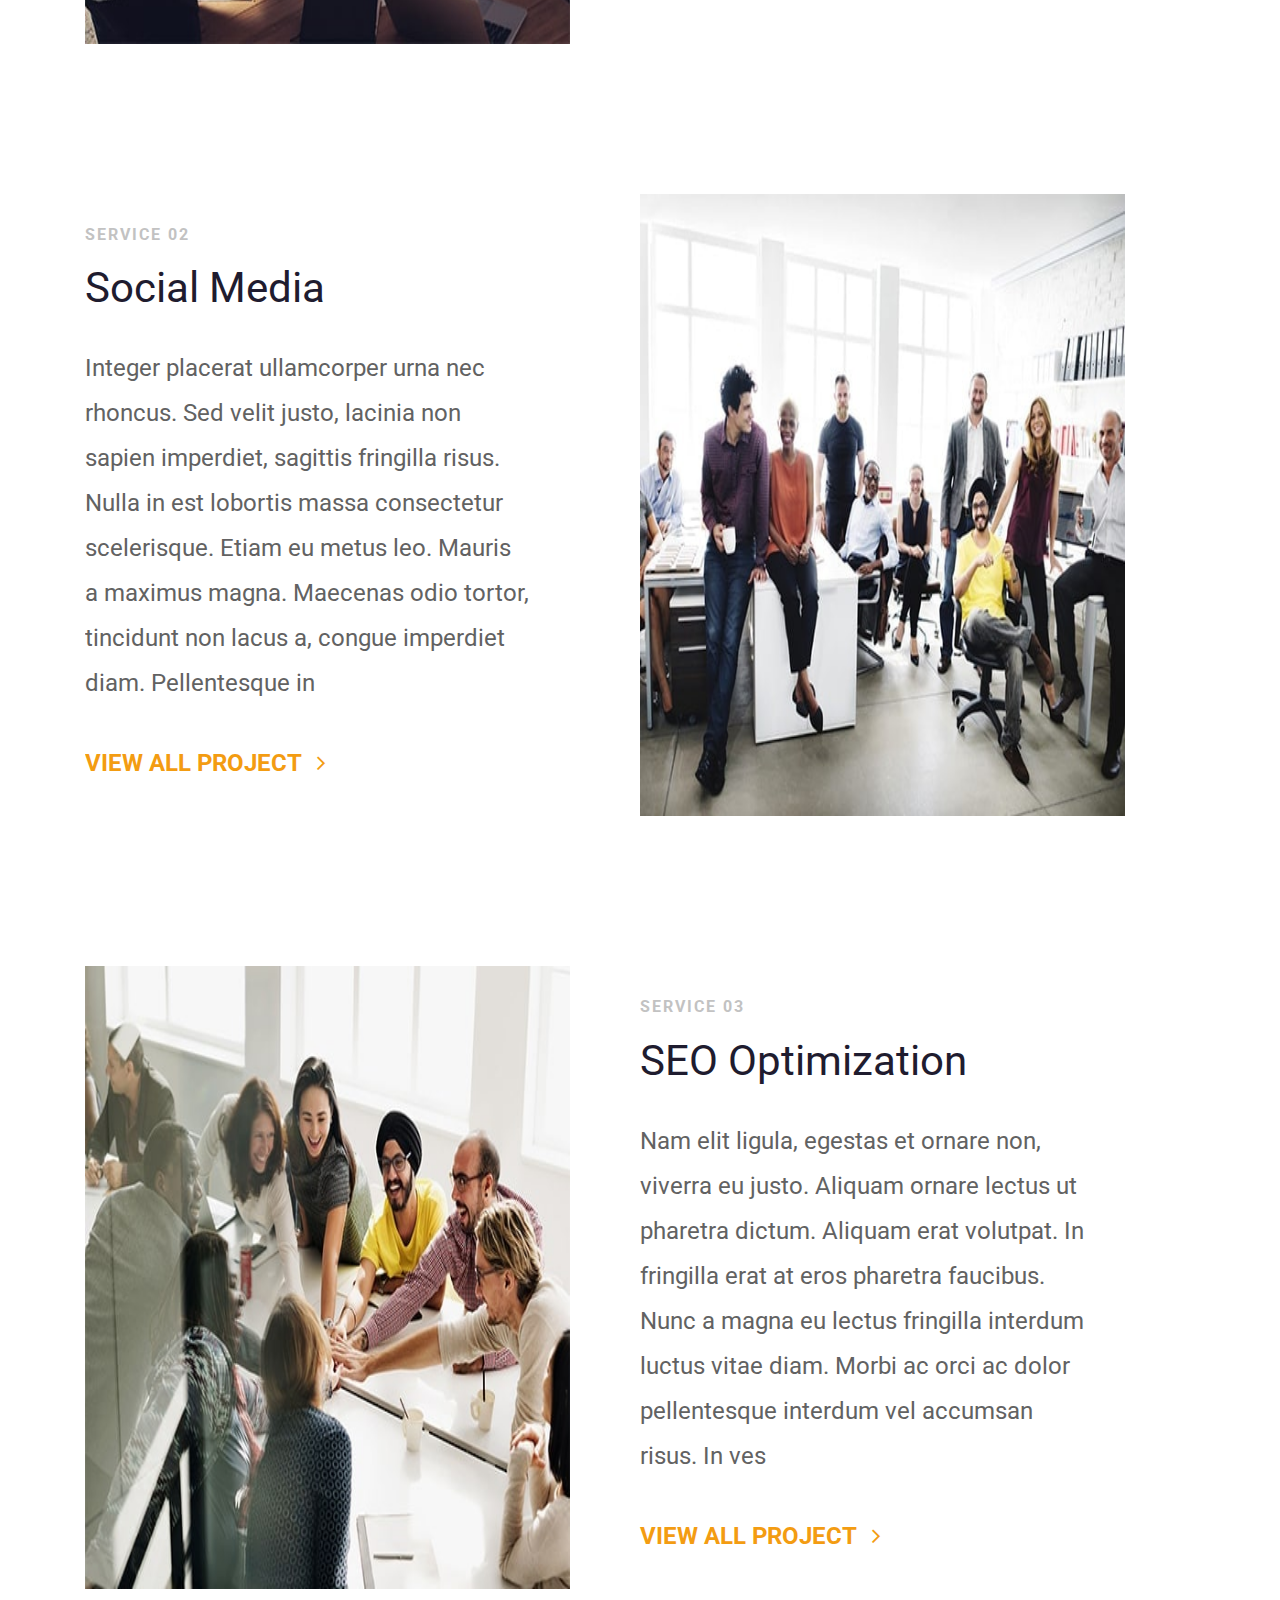
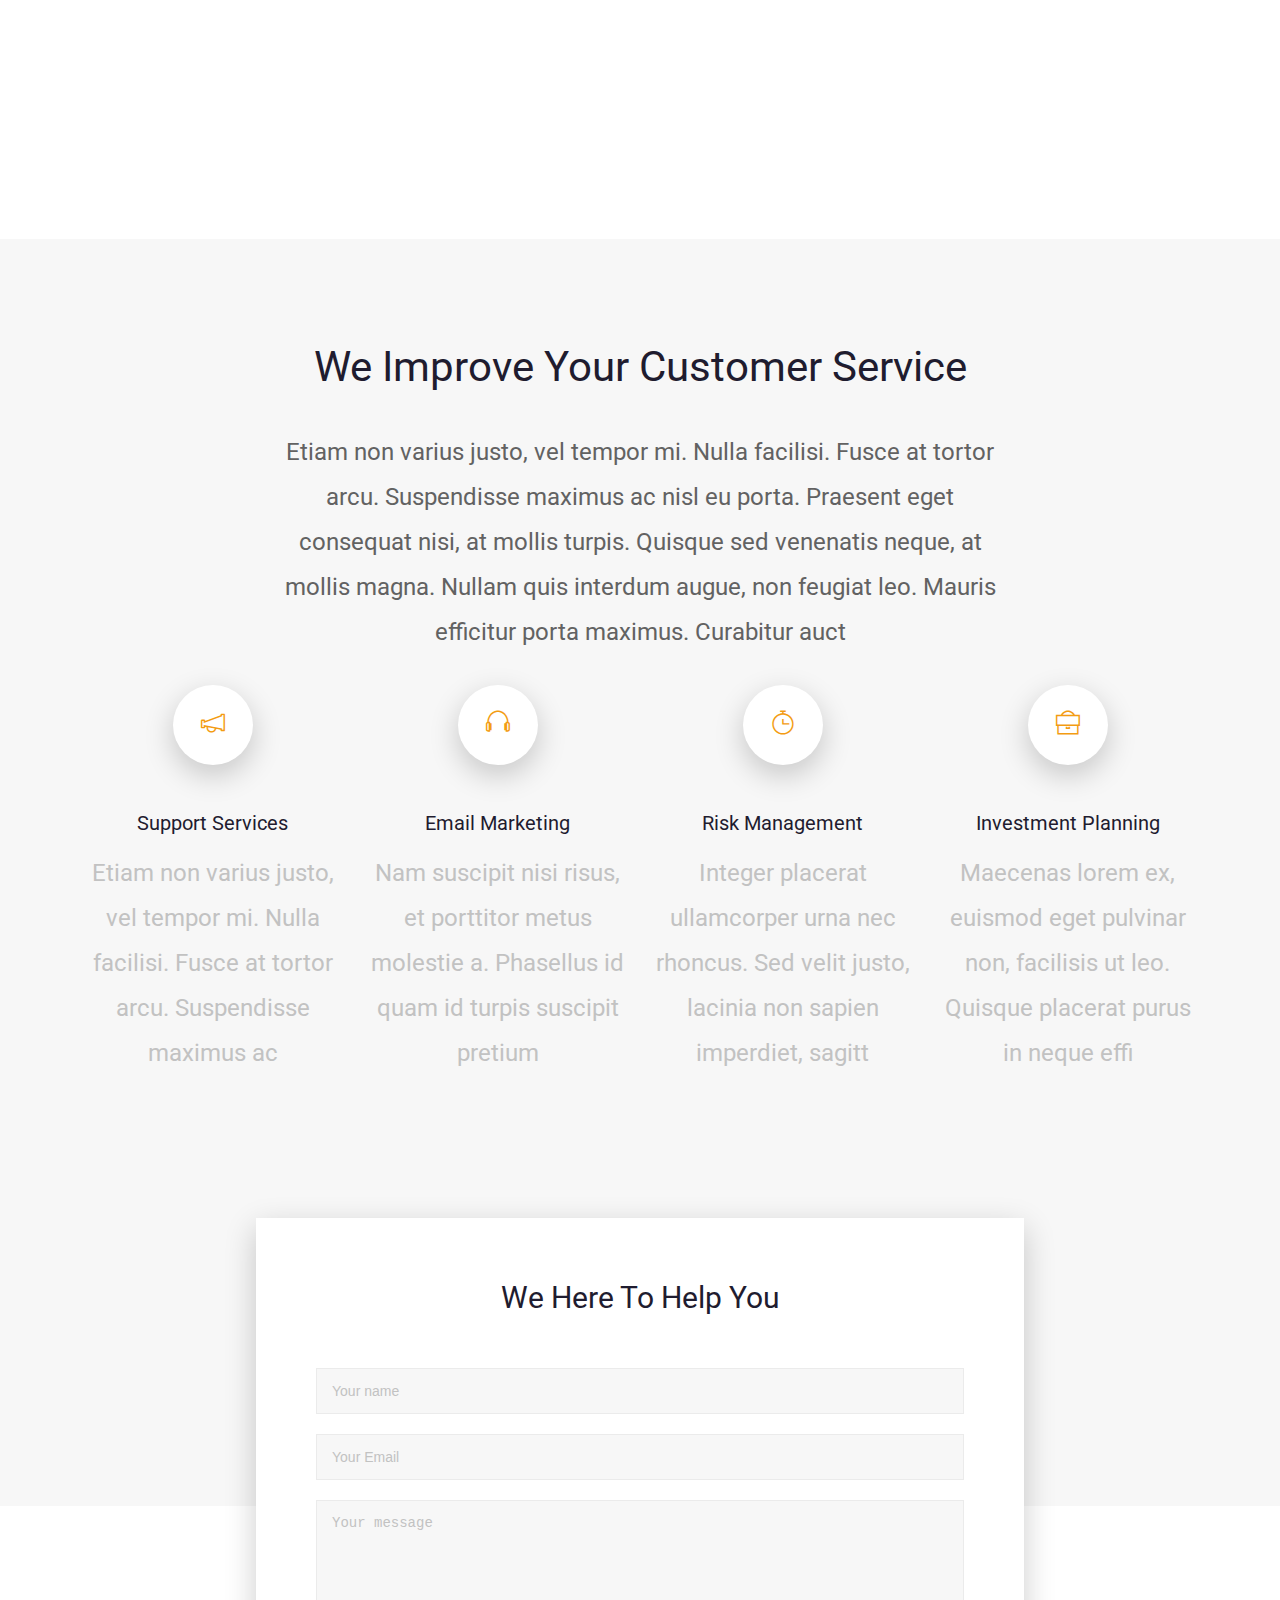
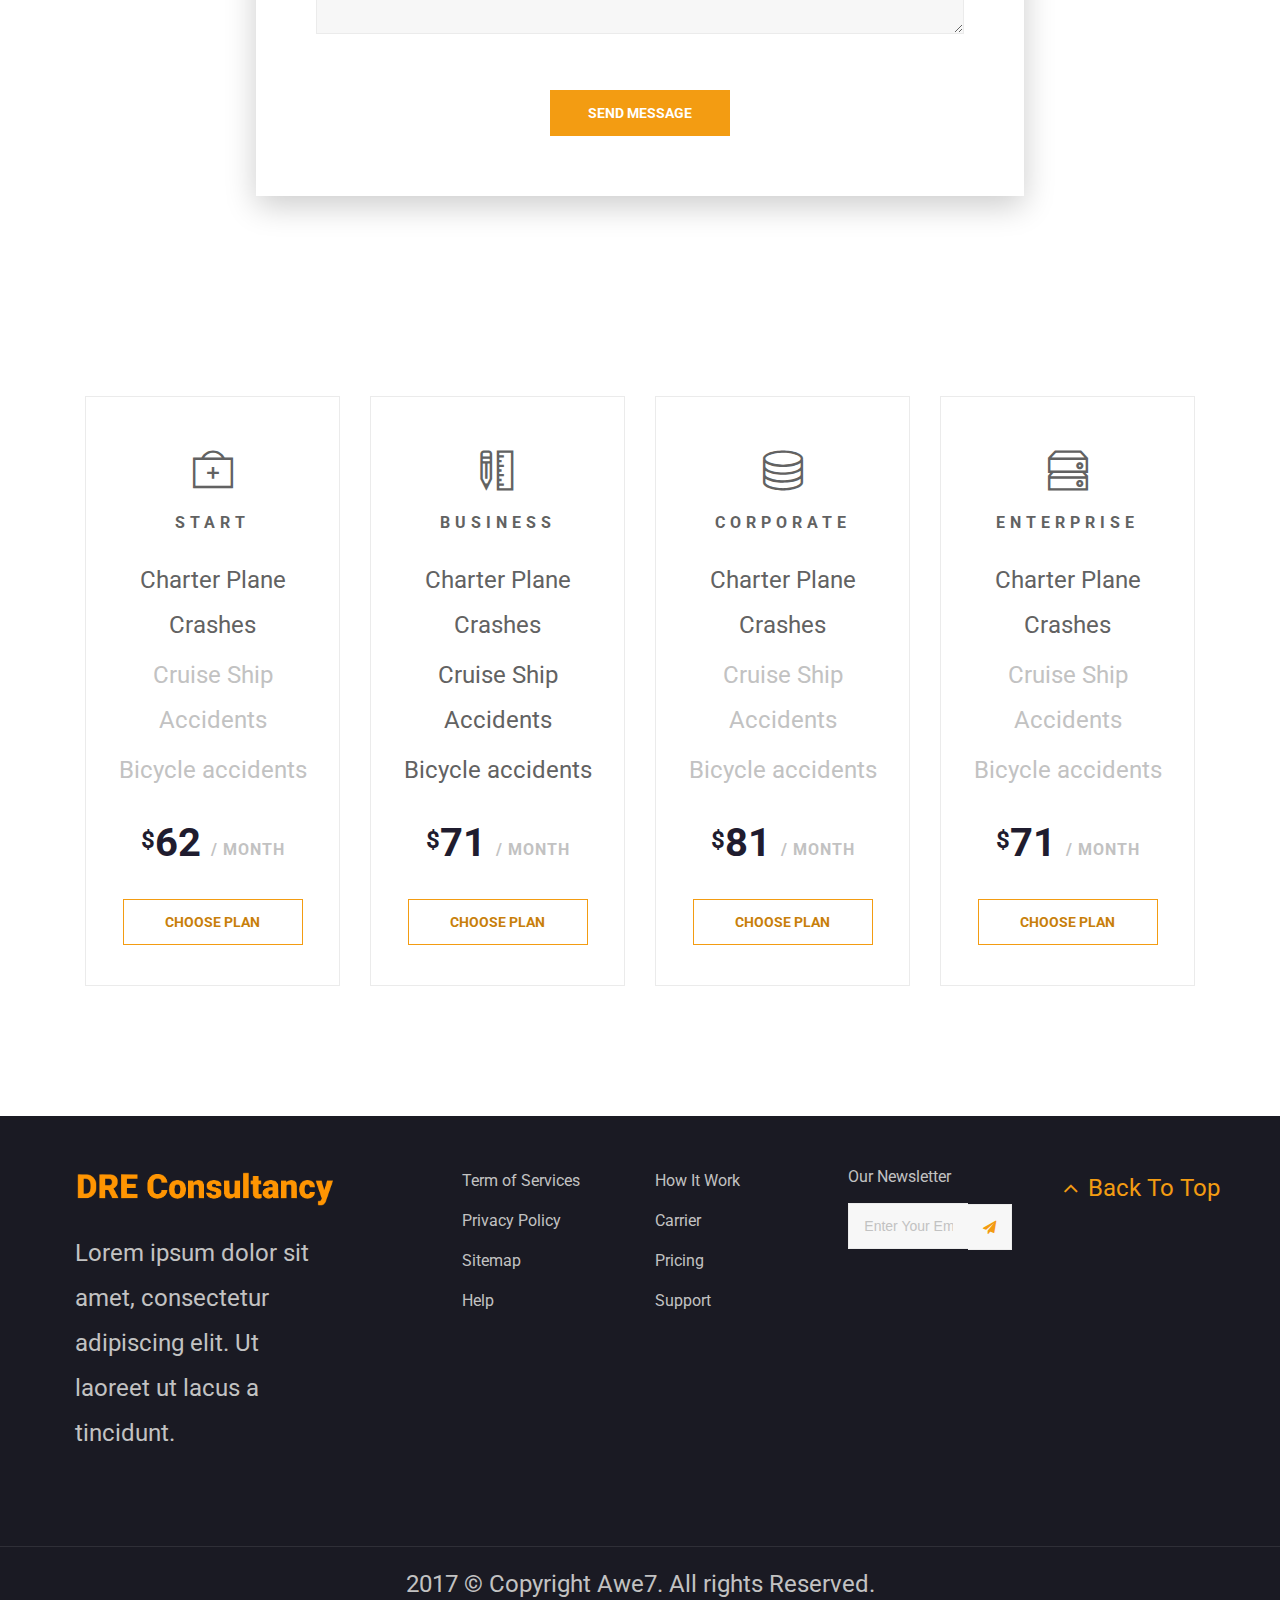
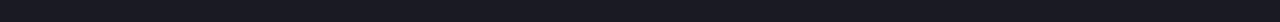
<file: service.html>
<!DOCTYPE html>
<html>
	<head>
		<title>Services</title>
		<meta charset="utf-8">
		<meta name="viewport" content="width=device-width, initial-scale=1.0, maximum-scale=1.0, user-scalable=no">
		<meta name="format-detection" content="telephone=no">
		<meta name="apple-mobile-web-app-capable" content="yes">
		<!-- Fonts-->
		<link rel="stylesheet" type="text/css" href="assets/fonts/fontawesome/font-awesome.min.css">
		<link rel="stylesheet" type="text/css" href="assets/fonts/themify-icons/themify-icons.css">
		<!-- Vendors-->
		<link rel="stylesheet" type="text/css" href="assets/vendors/bootstrap4/bootstrap-grid.min.css">
		<link rel="stylesheet" type="text/css" href="assets/vendors/magnific-popup/magnific-popup.min.css">
		<link rel="stylesheet" type="text/css" href="assets/vendors/owl.carousel/owl.carousel.css">
		<!-- App & fonts-->
		<link rel="stylesheet" type="text/css" href="https://fonts.googleapis.com/css?family=Roboto:300,300i,400,400i,700,700i&amp;amp;subset=latin-ext">
		<link rel="stylesheet" type="text/css" href="assets/css/main.css"><!--[if lt IE 9]>
			<script src="https://oss.maxcdn.com/libs/html5shiv/3.7.0/html5shiv.js"></script>
		<![endif]-->
	</head>
	
	<body>
		<div class="page-wrap">
			
			<!-- header -->
			<header class="header">
				<div class="container">
					<div class="header__logo"><a href="index.html"><img src="assets/img/logo.png" alt=""/></a></div>
					<div class="header__toogleGroup">
						<div class="header__chooseLanguage">
										
										<!-- dropdown -->
										<div class="dropdown" data-init="dropdown"><a class="dropdown__toggle" href="javascript:void(0)">EN <i class="fa fa-angle-down" aria-hidden="true"></i></a>
											<div class="dropdown__content" data-position="right">
												<ul class="list-style-none">
													<li><a href="#">EN</a></li>
													<li><a href="#">DE</a></li>
													<li><a href="#">VI</a></li>
												</ul>
											</div>
										</div><!-- End / dropdown -->
										
						</div>
						<div class="search-form">
							<div class="search-form__toggle"><i class="ti-search"></i></div>
							<div class="search-form__form">
												
												<!-- form-search -->
												<div class="form-search">
													<form>
														<input class="form-control" type="text" placeholder="Hit enter to search or ESC to close"/>
													</form>
												</div><!-- End / form-search -->
												
							</div>
						</div>
					</div>
					
					<!-- consult-nav -->
					<nav class="consult-nav">
						
						<!-- consult-menu -->
						<ul class="consult-menu">
							<li><a href="index.html">Home</a>
							</li>
							<li><a href="about.html">about</a>
							</li>
							<li class="menu-item-has-children"><a href="#">page</a>
								<ul class="sub-menu">
									<li><a href="comming-soon.html">Comming Soon</a>
									</li>
									<li><a href="404.html">404</a>
									</li>
									<li><a href="typography.html">Typography</a>
									</li>
								</ul>
							</li>
							<li class="current-menu-item"><a href="service.html">services</a>
							</li>
							<li class="menu-item-has-children"><a href="project.html">project</a>
								<ul class="sub-menu">
									<li><a href="project-detail.html">Project detail</a>
									</li>
								</ul>
							</li>
							<li class="menu-item-has-children"><a href="blog.html">blog</a>
								<ul class="sub-menu">
									<li><a href="blog-detail.html">Blog detail</a>
									</li>
								</ul>
							</li>
							<li><a href="contact.html">contact</a>
							</li>
						</ul><!-- consult-menu -->
						
						<div class="navbar-toggle"><span></span><span></span><span></span></div>
					</nav><!-- End / consult-nav -->
					
				</div>
			</header><!-- End / header -->
			
			<!-- Content-->
			<div class="md-content">
				
				<!-- page-title -->
				<div class="page-title">
					<div class="container">
						<div class="row">
							<div class="col-lg-8 offset-0 offset-sm-0 offset-md-0 offset-lg-2 ">
								<h2 class="page-title__title">Services</h2>
								
								<!--  -->
								<nav>
									<a class="breadcrumb__item" href="#">Home</a>
										<span class="breadcrumb__item active">Services</span>
								</nav>
								<!-- End /  -->
								
							</div>
						</div>
					</div>
				</div><!-- End / page-title -->
				
				
				<!-- Section -->
				<section class="md-section">
					<div class="container">
						<div class="row">
							<div class="col-lg-10 offset-0 offset-sm-0 offset-md-0 offset-lg-1 ">
								
								<!-- title-01 -->
								<div class="title-01 title-01__style-04">
									<h2 class="title-01__title">We Provide Service Since <span>1990</span> With Proud !!!</h2>
									<div>Nam suscipit nisi risus, et porttitor metus molestie a. Phasellus id quam id turpis suscipit pretium. Maecenas ultrices, lacus ut accumsan maximus, odio augue rhoncus augue, vulputate maximus mi sapien sed nisl. Sed fermentum congue orci sed lacinia. Nulla nunc purus, consectetur eget rutrum et, rho</div>
								</div><!-- End / title-01 -->
								
							</div>
						</div>
						
						<!-- post-03 -->
						<div class="post-03">
							<div class="post-03__media"><a href="#"><img src="assets/img/services/1.jpg" alt=""/></a></div>
							<div class="post-03__body">
								<h6 class="post-03__subTitle">service 01</h6>
								<h2 class="post-03__title"><a href="#">Email Marketing</a></h2>
								<div class="post-03__description">Maecenas lorem ex, euismod eget pulvinar non, facilisis ut leo. Quisque placerat purus in neque efficitur ornare. Nam at justo magna. Aliquam venenatis odio ante, non euismod augue porttitor eget. Maecenas nec viverra eros, eget euismod felis. Integer cursus libero sed lorem euismod, vel iaculis fel</div><a class="post-03__link" href="#">view all project  <i class="fa fa-angle-right" aria-hidden="true"></i></a>
							</div>
						</div><!-- End / post-03 -->
						
						
						<!-- post-03 -->
						<div class="post-03 post-03__reverse">
							<div class="post-03__media"><a href="#"><img src="assets/img/services/2.jpg" alt=""/></a></div>
							<div class="post-03__body">
								<h6 class="post-03__subTitle">service 02</h6>
								<h2 class="post-03__title"><a href="#">Social Media</a></h2>
								<div class="post-03__description">Integer placerat ullamcorper urna nec rhoncus. Sed velit justo, lacinia non sapien imperdiet, sagittis fringilla risus. Nulla in est lobortis massa consectetur scelerisque. Etiam eu metus leo. Mauris a maximus magna. Maecenas odio tortor, tincidunt non lacus a, congue imperdiet diam. Pellentesque in</div><a class="post-03__link" href="#">view all project  <i class="fa fa-angle-right" aria-hidden="true"></i></a>
							</div>
						</div><!-- End / post-03 -->
						
						
						<!-- post-03 -->
						<div class="post-03">
							<div class="post-03__media"><a href="#"><img src="assets/img/services/3.jpg" alt=""/></a></div>
							<div class="post-03__body">
								<h6 class="post-03__subTitle">service 03</h6>
								<h2 class="post-03__title"><a href="#">SEO Optimization</a></h2>
								<div class="post-03__description">Nam elit ligula, egestas et ornare non, viverra eu justo. Aliquam ornare lectus ut pharetra dictum. Aliquam erat volutpat. In fringilla erat at eros pharetra faucibus. Nunc a magna eu lectus fringilla interdum luctus vitae diam. Morbi ac orci ac dolor pellentesque interdum vel accumsan risus. In ves</div><a class="post-03__link" href="#">view all project  <i class="fa fa-angle-right" aria-hidden="true"></i></a>
							</div>
						</div><!-- End / post-03 -->
						
					</div>
				</section>
				<!-- End / Section -->
				
				
				<!-- Section -->
				<section class="md-section js-consult-form js-consult-form--02" style="background-color:#f7f7f7;">
					<div class="container">
						<div class="row">
							<div class="col-md-10 col-lg-8 offset-0 offset-sm-0 offset-md-1 offset-lg-2 ">
								
								<!-- title-01 -->
								<div class="title-01 title-01__style-04">
									<h2 class="title-01__title">We Improve Your Customer Service</h2>
									<div>Etiam non varius justo, vel tempor mi. Nulla facilisi. Fusce at tortor arcu. Suspendisse maximus ac nisl eu porta. Praesent eget consequat nisi, at mollis turpis. Quisque sed venenatis neque, at mollis magna. Nullam quis interdum augue, non feugiat leo. Mauris efficitur porta maximus. Curabitur auct</div>
								</div><!-- End / title-01 -->
								
							</div>
						</div>
						<div class="row">
							<div class="col-sm-6 col-md-6 col-lg-3 ">
								
								<!-- iconbox -->
								<div class="iconbox iconbox__style-02">
									<div class="iconbox__icon"><i class="ti-announcement"></i></div>
									<div>
										<h2 class="iconbox__title"><a href="#">Support Services</a></h2>
										<div class="iconbox__description">Etiam non varius justo, vel tempor mi. Nulla facilisi. Fusce at tortor arcu. Suspendisse maximus ac </div>
									</div>
								</div><!-- End / iconbox -->
								
							</div>
							<div class="col-sm-6 col-md-6 col-lg-3 ">
								
								<!-- iconbox -->
								<div class="iconbox iconbox__style-02">
									<div class="iconbox__icon"><i class="ti-headphone"></i></div>
									<div>
										<h2 class="iconbox__title"><a href="#">Email Marketing</a></h2>
										<div class="iconbox__description">Nam suscipit nisi risus, et porttitor metus molestie a. Phasellus id quam id turpis suscipit pretium</div>
									</div>
								</div><!-- End / iconbox -->
								
							</div>
							<div class="col-sm-6 col-md-6 col-lg-3 ">
								
								<!-- iconbox -->
								<div class="iconbox iconbox__style-02">
									<div class="iconbox__icon"><i class="ti-timer"></i></div>
									<div>
										<h2 class="iconbox__title"><a href="#">Risk Management</a></h2>
										<div class="iconbox__description">Integer placerat ullamcorper urna nec rhoncus. Sed velit justo, lacinia non sapien imperdiet, sagitt</div>
									</div>
								</div><!-- End / iconbox -->
								
							</div>
							<div class="col-sm-6 col-md-6 col-lg-3 ">
								
								<!-- iconbox -->
								<div class="iconbox iconbox__style-02">
									<div class="iconbox__icon"><i class="ti-briefcase"></i></div>
									<div>
										<h2 class="iconbox__title"><a href="#">Investment Planning</a></h2>
										<div class="iconbox__description">Maecenas lorem ex, euismod eget pulvinar non, facilisis ut leo. Quisque placerat purus in neque effi</div>
									</div>
								</div><!-- End / iconbox -->
								
							</div>
						</div>
						<div class="consult-form consult-form--02 js-consult-form__content" style="background-image: url('assets/img/backgrounds/2.jpg');">
							
							<!-- form-01 -->
							<div class="form-01" style="padding:60px;">
								<h2 class="form-01__title">We Here To Help You</h2>
								<form class="form-01__form">
									<div class="form__item">
										<input type="text" name="name" placeholder="Your name"/>
									</div>
									<div class="form__item">
										<input type="text" name="phone" placeholder="Your Email"/>
									</div>
									<div class="form__item">
										<textarea rows="3" name="Your message" placeholder="Your message"></textarea>
									</div>
									<div class="form__button"><a class="btn btn-primary btn-w180" href="#">send message</a>
									</div>
								</form>
							</div><!-- End / form-01 -->
							
						</div>
					</div>
				</section>
				<!-- End / Section -->
				
				
				<!-- Section -->
				<section class="md-section">
					<div class="container">
						<div class="row">
							<div class="col-md-6 col-lg-3 col-xl-3 ">
								
								<!-- pricing -->
								<div class="pricing">
									<header>
										<div class="pricing__icon"><i class="ti-support" aria-hidden="true"></i></div>
										<h2 class="pricing__title">Start</h2>
									</header>
									<div>
										<ul class="pricing__list">
											<li>Charter Plane Crashes</li>
											<li class="disable">Cruise Ship Accidents</li>
											<li class="disable">Bicycle accidents</li>
										</ul>
										<div class="pricing__price"><span>$</span>62<span class="pricing__time">/ month</span>
										</div><a class="btn btn-primary btn-outline btn-w180" href="#">choose plan</a>
									</div>
								</div><!-- End / pricing -->
								
							</div>
							<div class="col-md-6 col-lg-3 col-xl-3 ">
								
								<!-- pricing -->
								<div class="pricing">
									<header>
										<div class="pricing__icon"><i class="ti-ruler-pencil" aria-hidden="true"></i></div>
										<h2 class="pricing__title">business</h2>
									</header>
									<div>
										<ul class="pricing__list">
											<li>Charter Plane Crashes</li>
											<li>Cruise Ship Accidents</li>
											<li>Bicycle accidents</li>
										</ul>
										<div class="pricing__price"><span>$</span>71<span class="pricing__time">/ month</span>
										</div><a class="btn btn-primary btn-outline btn-w180" href="#">choose plan</a>
									</div>
								</div><!-- End / pricing -->
								
							</div>
							<div class="col-md-6 col-lg-3 col-xl-3 ">
								
								<!-- pricing -->
								<div class="pricing">
									<header>
										<div class="pricing__icon"><i class="ti-server" aria-hidden="true"></i></div>
										<h2 class="pricing__title">corporate</h2>
									</header>
									<div>
										<ul class="pricing__list">
											<li>Charter Plane Crashes</li>
											<li class="disable">Cruise Ship Accidents</li>
											<li class="disable">Bicycle accidents</li>
										</ul>
										<div class="pricing__price"><span>$</span>81<span class="pricing__time">/ month</span>
										</div><a class="btn btn-primary btn-outline btn-w180" href="#">choose plan</a>
									</div>
								</div><!-- End / pricing -->
								
							</div>
							<div class="col-md-6 col-lg-3 col-xl-3 ">
								
								<!-- pricing -->
								<div class="pricing">
									<header>
										<div class="pricing__icon"><i class="ti-harddrives" aria-hidden="true"></i></div>
										<h2 class="pricing__title">enterprise</h2>
									</header>
									<div>
										<ul class="pricing__list">
											<li>Charter Plane Crashes</li>
											<li class="disable">Cruise Ship Accidents</li>
											<li class="disable">Bicycle accidents</li>
										</ul>
										<div class="pricing__price"><span>$</span>71<span class="pricing__time">/ month</span>
										</div><a class="btn btn-primary btn-outline btn-w180" href="#">choose plan</a>
									</div>
								</div><!-- End / pricing -->
								
							</div>
						</div>
					</div>
				</section>
				<!-- End / Section -->
				
			</div>
			<!-- End / Content-->
			
			<!-- footer -->
			<footer class="footer">
				<div class="footer__main">
					<div class="row row-eq-height">
						<div class="col-8 col-sm-7 col-md-9 col-lg-3 ">
							<div class="footer__item"><a class="consult_logo" href="#"><img src="assets/img/logo.png" alt=""/></a>
								<p>Lorem ipsum dolor sit amet, consectetur adipiscing elit. Ut laoreet ut lacus a tincidunt.</p>
							</div>
						</div>
						<div class="col-sm-6 col-md-4 col-lg-3 col-xl-2 offset-0 offset-sm-0 offset-md-0 offset-lg-0 offset-xl-1 ">
							<div class="footer__item">
									
									<!-- widget-text__widget -->
									<section class="widget-text__widget widget">
										<div class="widget-text__content">
											<ul>
												<li><a href="#">Term of Services </a></li>
												<li><a href="#">Privacy Policy </a></li>
												<li><a href="#">Sitemap </a></li>
												<li><a href="#">Help</a></li>
											</ul>
										</div>
									</section><!-- End / widget-text__widget -->
									
							</div>
						</div>
						<div class="col-sm-6 col-md-4 col-lg-2 col-xl-2 ">
							<div class="footer__item">
									
									<!-- widget-text__widget -->
									<section class="widget-text__widget widget">
										<div class="widget-text__content">
											<ul>
												<li><a href="#">How It Work </a></li>
												<li><a href="#">Carrier </a></li>
												<li><a href="#">Pricing </a></li>
												<li><a href="#">Support</a></li>
											</ul>
										</div>
									</section><!-- End / widget-text__widget -->
									
							</div>
						</div>
						<div class="col-md-4 col-lg-2 col-xl-2 ">
							<div class="footer__item">
									
									<!-- form-sub -->
									<div class="form-sub">
										<h4 class="form-sub__title">Our Newsletter</h4>
										<form class="form-sub__form">
											<div class="form-item">
												<input class="form-control" type="email" placeholder="Enter Your Email Address..."/>
											</div>
											<div class="form-submit">
												<button class="form-button" type="submit"><i class="fa fa-paper-plane" aria-hidden="true"></i></button>
											</div>
										</form>
									</div><!-- End / form-sub -->
									
							</div>
						</div>
						<div class="col-sm-6 col-md-4 col-lg-2 col-xl-2  consult_backToTop">
							<div class="footer__item"><a href="#" id="back-to-top"> <i class="fa fa-angle-up" aria-hidden="true"> </i><span>Back To Top</span></a></div>
						</div>
					</div>
				</div>
				<div class="footer__copyright">2017 &copy; Copyright Awe7. All rights Reserved.</div>
			</footer><!-- End / footer -->
			
		</div>
		<!-- Vendors-->
		<script type="text/javascript" src="assets/vendors/jquery/jquery.min.js"></script>
		<script type="text/javascript" src="assets/vendors/imagesloaded/imagesloaded.pkgd.js"></script>
		<script type="text/javascript" src="assets/vendors/isotope-layout/isotope.pkgd.js"></script>
		<script type="text/javascript" src="assets/vendors/jquery.countdown/jquery.countdown.min.js"></script>
		<script type="text/javascript" src="assets/vendors/jquery.countTo/jquery.countTo.min.js"></script>
		<script type="text/javascript" src="assets/vendors/jquery.countUp/jquery.countup.min.js"></script>
		<script type="text/javascript" src="assets/vendors/jquery.matchHeight/jquery.matchHeight.min.js"></script>
		<script type="text/javascript" src="assets/vendors/jquery.mb.ytplayer/jquery.mb.YTPlayer.min.js"></script>
		<script type="text/javascript" src="assets/vendors/magnific-popup/jquery.magnific-popup.min.js"></script>
		<script type="text/javascript" src="assets/vendors/masonry-layout/masonry.pkgd.js"></script>
		<script type="text/javascript" src="assets/vendors/owl.carousel/owl.carousel.js"></script>
		<script type="text/javascript" src="assets/vendors/jquery.waypoints/jquery.waypoints.min.js"></script>
		<script type="text/javascript" src="assets/vendors/menu/menu.min.js"></script>
		<script type="text/javascript" src="assets/vendors/smoothscroll/SmoothScroll.min.js"></script>
		<!-- App-->
		<script type="text/javascript" src="assets/js/main.js"></script>
	</body>
</html>
</file>
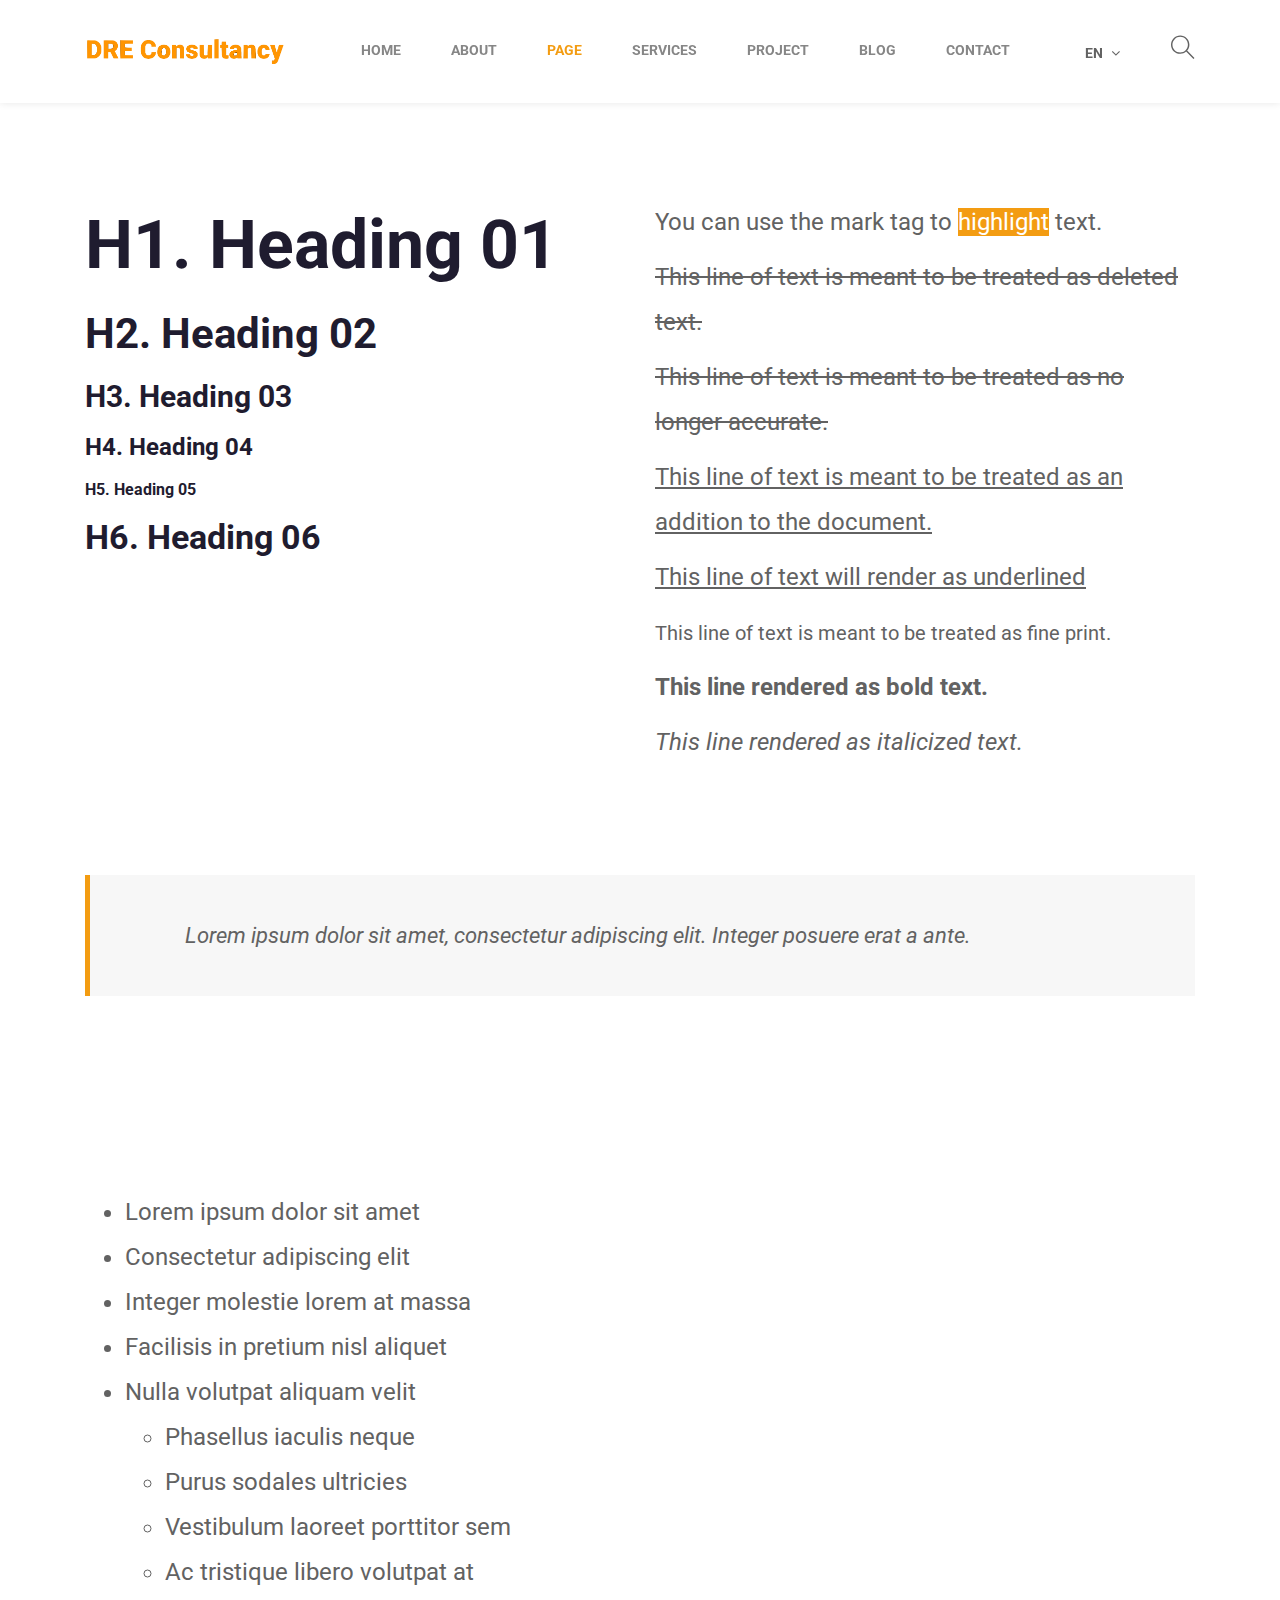
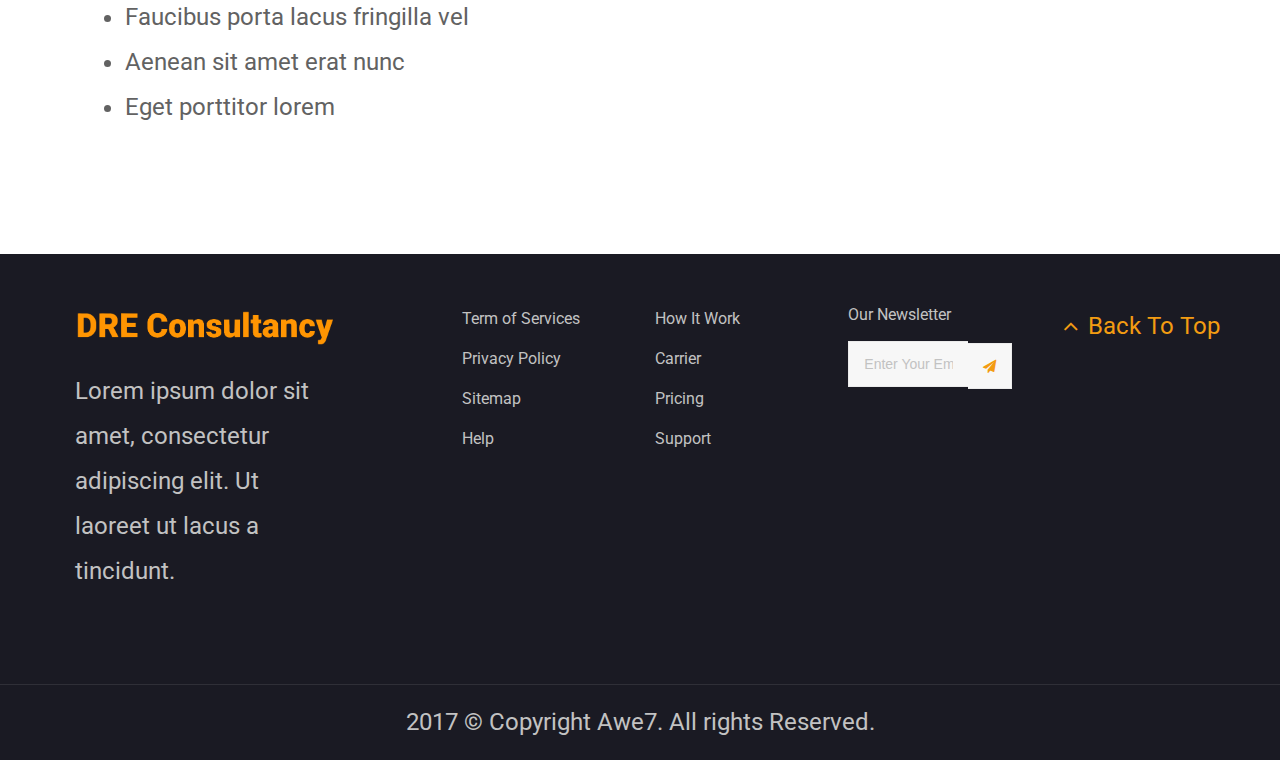
<file: typography.html>
<!DOCTYPE html>
<html>
	<head>
		<title>Typography</title>
		<meta charset="utf-8">
		<meta name="viewport" content="width=device-width, initial-scale=1.0, maximum-scale=1.0, user-scalable=no">
		<meta name="format-detection" content="telephone=no">
		<meta name="apple-mobile-web-app-capable" content="yes">
		<!-- Fonts-->
		<link rel="stylesheet" type="text/css" href="assets/fonts/fontawesome/font-awesome.min.css">
		<link rel="stylesheet" type="text/css" href="assets/fonts/themify-icons/themify-icons.css">
		<!-- Vendors-->
		<link rel="stylesheet" type="text/css" href="assets/vendors/bootstrap4/bootstrap-grid.min.css">
		<link rel="stylesheet" type="text/css" href="assets/vendors/magnific-popup/magnific-popup.min.css">
		<link rel="stylesheet" type="text/css" href="assets/vendors/owl.carousel/owl.carousel.css">
		<!-- App & fonts-->
		<link rel="stylesheet" type="text/css" href="https://fonts.googleapis.com/css?family=Roboto:300,300i,400,400i,700,700i&amp;amp;subset=latin-ext">
		<link rel="stylesheet" type="text/css" href="assets/css/main.css"><!--[if lt IE 9]>
			<script src="https://oss.maxcdn.com/libs/html5shiv/3.7.0/html5shiv.js"></script>
		<![endif]-->
	</head>
	
	<body>
		<div class="page-wrap">
						
						<!-- header -->
						<header class="header">
							<div class="container">
								<div class="header__logo"><a href="index.html"><img src="assets/img/logo.png" alt=""></a></div>
								<div class="header__toogleGroup">
									<div class="header__chooseLanguage">
													
													<!-- dropdown -->
													<div class="dropdown" data-init="dropdown"><a class="dropdown__toggle" href="javascript:void(0)">EN <i class="fa fa-angle-down" aria-hidden="true"></i></a>
														<div class="dropdown__content" data-position="right">
															<ul class="list-style-none">
																<li><a href="#">EN</a></li>
																<li><a href="#">DE</a></li>
																<li><a href="#">VI</a></li>
															</ul>
														</div>
													</div><!-- End / dropdown -->
													
									</div>
									<div class="search-form">
										<div class="search-form__toggle"><i class="ti-search"></i></div>
										<div class="search-form__form">
															
															<!-- form-search -->
															<div class="form-search">
																<form>
																	<input class="form-control" type="text" placeholder="Hit enter to search or ESC to close">
																</form>
															</div><!-- End / form-search -->
															
										</div>
									</div>
								</div>
								
								<!-- consult-nav -->
								<nav class="consult-nav">
									
									<!-- consult-menu -->
									<ul class="consult-menu">
										<li><a href="index.html">Home</a>
										</li>
										<li><a href="about.html">about</a>
										</li>
										<li class="menu-item-has-children current-menu-item"><a href="#">page</a>
											<ul class="sub-menu">
												<li><a href="comming-soon.html">Comming Soon</a>
												</li>
												<li><a href="404.html">404</a>
												</li>
												<li class="current-menu-item"><a href="typography.html">Typography</a>
												</li>
											</ul>
										</li>
										<li><a href="service.html">services</a>
										</li>
										<li class="menu-item-has-children"><a href="project.html">project</a>
											<ul class="sub-menu">
												<li><a href="project-detail.html">Project detail</a>
												</li>
											</ul>
										</li>
										<li class="menu-item-has-children"><a href="blog.html">blog</a>
											<ul class="sub-menu">
												<li><a href="blog-detail.html">Blog detail</a>
												</li>
											</ul>
										</li>
										<li><a href="contact.html">contact</a>
										</li>
									</ul><!-- consult-menu -->
									
									<div class="navbar-toggle"><span></span><span></span><span></span></div>
								</nav><!-- End / consult-nav -->
								
							</div>
						</header><!-- End / header -->
						
			<!-- Content-->
			<div class="md-content">
				
				<!-- Section -->
				<section class="md-section" style="padding-bottom:0;">
					<div class="container">
						<div class="row">
							<div class="col-md-6 ">
								<h1>H1. Heading 01</h1>
								<h2>H2. Heading 02</h2>
								<h3>H3. Heading 03</h3>
								<h4>H4. Heading 04</h4>
								<h5>H5. Heading 05</h5>
								<h6>H6. Heading 06</h6>
							</div>
							<div class="col-md-6 ">
								<p>You can use the mark tag to <mark>highlight</mark> text.</p>
								<p><del>This line of text is meant to be treated as deleted text.</del></p>
								<p><s>This line of text is meant to be treated as no longer accurate.</s></p>
								<p><ins>This line of text is meant to be treated as an addition to the document.</ins></p>
								<p><u>This line of text will render as underlined</u></p>
								<p><small>This line of text is meant to be treated as fine print.</small></p>
								<p><strong>This line rendered as bold text.</strong></p>
								<p><em>This line rendered as italicized text.</em></p>
								
							</div>
						</div>
					</div>
				</section>
				<!-- End / Section -->
				
				
				<!-- Section -->
				<section class="md-section" style="padding-bottom:0;">
					<div class="container">
						<blockquote class="blockquote">
							<p>Lorem ipsum dolor sit amet, consectetur adipiscing elit. Integer posuere erat a ante.</p>
						</blockquote>
					</div>
				</section>
				<!-- End / Section -->
				
				
				<!-- Section -->
				<section class="md-section">
					<div class="container">
						<ul class="list-unstyled">
							<li>Lorem ipsum dolor sit amet</li>
							<li>Consectetur adipiscing elit</li>
							<li>Integer molestie lorem at massa</li>
							<li>Facilisis in pretium nisl aliquet</li>
							<li>Nulla volutpat aliquam velit
								<ul>
									<li>Phasellus iaculis neque</li>
									<li>Purus sodales ultricies</li>
									<li>Vestibulum laoreet porttitor sem</li>
									<li>Ac tristique libero volutpat at</li>
								</ul>
							</li>
							<li>Faucibus porta lacus fringilla vel</li>
							<li>Aenean sit amet erat nunc</li>
							<li>Eget porttitor lorem</li>
						</ul>
						
					</div>
				</section>
				<!-- End / Section -->
				
			</div>
			<!-- End / Content-->
						
						<!-- footer -->
						<footer class="footer">
							<div class="footer__main">
								<div class="row row-eq-height">
									<div class="col-8 col-sm-7 col-md-9 col-lg-3 ">
										<div class="footer__item"><a class="consult_logo" href="#"><img src="assets/img/logo.png" alt=""></a>
											<p>Lorem ipsum dolor sit amet, consectetur adipiscing elit. Ut laoreet ut lacus a tincidunt.</p>
										</div>
									</div>
									<div class="col-sm-6 col-md-4 col-lg-3 col-xl-2 offset-0 offset-sm-0 offset-md-0 offset-lg-0 offset-xl-1 ">
										<div class="footer__item">
												
												<!-- widget-text__widget -->
												<section class="widget-text__widget widget">
													<div class="widget-text__content">
														<ul>
															<li><a href="#">Term of Services </a></li>
															<li><a href="#">Privacy Policy </a></li>
															<li><a href="#">Sitemap </a></li>
															<li><a href="#">Help</a></li>
														</ul>
													</div>
												</section><!-- End / widget-text__widget -->
												
										</div>
									</div>
									<div class="col-sm-6 col-md-4 col-lg-2 col-xl-2 ">
										<div class="footer__item">
												
												<!-- widget-text__widget -->
												<section class="widget-text__widget widget">
													<div class="widget-text__content">
														<ul>
															<li><a href="#">How It Work </a></li>
															<li><a href="#">Carrier </a></li>
															<li><a href="#">Pricing </a></li>
															<li><a href="#">Support</a></li>
														</ul>
													</div>
												</section><!-- End / widget-text__widget -->
												
										</div>
									</div>
									<div class="col-md-4 col-lg-2 col-xl-2 ">
										<div class="footer__item">
												
												<!-- form-sub -->
												<div class="form-sub">
													<h4 class="form-sub__title">Our Newsletter</h4>
													<form class="form-sub__form">
														<div class="form-item">
															<input class="form-control" type="email" placeholder="Enter Your Email Address...">
														</div>
														<div class="form-submit">
															<button class="form-button" type="submit"><i class="fa fa-paper-plane" aria-hidden="true"></i></button>
														</div>
													</form>
												</div><!-- End / form-sub -->
												
										</div>
									</div>
									<div class="col-sm-6 col-md-4 col-lg-2 col-xl-2  consult_backToTop">
										<div class="footer__item"><a href="#" id="back-to-top"> <i class="fa fa-angle-up" aria-hidden="true"> </i><span>Back To Top</span></a></div>
									</div>
								</div>
							</div>
							<div class="footer__copyright">2017 &copy; Copyright Awe7. All rights Reserved.</div>
						</footer><!-- End / footer -->
						
		</div>
		<!-- Vendors-->
		<script type="text/javascript" src="assets/vendors/jquery/jquery.min.js"></script>
		<script type="text/javascript" src="assets/vendors/imagesloaded/imagesloaded.pkgd.js"></script>
		<script type="text/javascript" src="assets/vendors/isotope-layout/isotope.pkgd.js"></script>
		<script type="text/javascript" src="assets/vendors/jquery.countdown/jquery.countdown.min.js"></script>
		<script type="text/javascript" src="assets/vendors/jquery.countTo/jquery.countTo.min.js"></script>
		<script type="text/javascript" src="assets/vendors/jquery.countUp/jquery.countup.min.js"></script>
		<script type="text/javascript" src="assets/vendors/jquery.matchHeight/jquery.matchHeight.min.js"></script>
		<script type="text/javascript" src="assets/vendors/jquery.mb.ytplayer/jquery.mb.YTPlayer.min.js"></script>
		<script type="text/javascript" src="assets/vendors/magnific-popup/jquery.magnific-popup.min.js"></script>
		<script type="text/javascript" src="assets/vendors/masonry-layout/masonry.pkgd.js"></script>
		<script type="text/javascript" src="assets/vendors/owl.carousel/owl.carousel.js"></script>
		<script type="text/javascript" src="assets/vendors/jquery.waypoints/jquery.waypoints.min.js"></script>
		<script type="text/javascript" src="assets/vendors/menu/menu.min.js"></script>
		<script type="text/javascript" src="assets/vendors/smoothscroll/SmoothScroll.min.js"></script>
		<!-- App-->
		<script type="text/javascript" src="assets/js/main.js"></script>
	</body>
</html>
</file>
<file: assets/fonts/themify-icons/themify-icons.css>
@font-face {
	font-family: 'themify';
	src:url('fonts/themify.eot?-fvbane');
	src:url('fonts/themify.eot?#iefix-fvbane') format('embedded-opentype'),
		url('fonts/themify.woff?-fvbane') format('woff'),
		url('fonts/themify.ttf?-fvbane') format('truetype'),
		url('fonts/themify.svg?-fvbane#themify') format('svg');
	font-weight: normal;
	font-style: normal;
}

[class^="ti-"], [class*=" ti-"] {
	font-family: 'themify';
	speak: none;
	font-style: normal;
	font-weight: normal;
	font-variant: normal;
	text-transform: none;
	line-height: 1;

	/* Better Font Rendering =========== */
	-webkit-font-smoothing: antialiased;
	-moz-osx-font-smoothing: grayscale;
}

.ti-wand:before {
	content: "\e600";
}
.ti-volume:before {
	content: "\e601";
}
.ti-user:before {
	content: "\e602";
}
.ti-unlock:before {
	content: "\e603";
}
.ti-unlink:before {
	content: "\e604";
}
.ti-trash:before {
	content: "\e605";
}
.ti-thought:before {
	content: "\e606";
}
.ti-target:before {
	content: "\e607";
}
.ti-tag:before {
	content: "\e608";
}
.ti-tablet:before {
	content: "\e609";
}
.ti-star:before {
	content: "\e60a";
}
.ti-spray:before {
	content: "\e60b";
}
.ti-signal:before {
	content: "\e60c";
}
.ti-shopping-cart:before {
	content: "\e60d";
}
.ti-shopping-cart-full:before {
	content: "\e60e";
}
.ti-settings:before {
	content: "\e60f";
}
.ti-search:before {
	content: "\e610";
}
.ti-zoom-in:before {
	content: "\e611";
}
.ti-zoom-out:before {
	content: "\e612";
}
.ti-cut:before {
	content: "\e613";
}
.ti-ruler:before {
	content: "\e614";
}
.ti-ruler-pencil:before {
	content: "\e615";
}
.ti-ruler-alt:before {
	content: "\e616";
}
.ti-bookmark:before {
	content: "\e617";
}
.ti-bookmark-alt:before {
	content: "\e618";
}
.ti-reload:before {
	content: "\e619";
}
.ti-plus:before {
	content: "\e61a";
}
.ti-pin:before {
	content: "\e61b";
}
.ti-pencil:before {
	content: "\e61c";
}
.ti-pencil-alt:before {
	content: "\e61d";
}
.ti-paint-roller:before {
	content: "\e61e";
}
.ti-paint-bucket:before {
	content: "\e61f";
}
.ti-na:before {
	content: "\e620";
}
.ti-mobile:before {
	content: "\e621";
}
.ti-minus:before {
	content: "\e622";
}
.ti-medall:before {
	content: "\e623";
}
.ti-medall-alt:before {
	content: "\e624";
}
.ti-marker:before {
	content: "\e625";
}
.ti-marker-alt:before {
	content: "\e626";
}
.ti-arrow-up:before {
	content: "\e627";
}
.ti-arrow-right:before {
	content: "\e628";
}
.ti-arrow-left:before {
	content: "\e629";
}
.ti-arrow-down:before {
	content: "\e62a";
}
.ti-lock:before {
	content: "\e62b";
}
.ti-location-arrow:before {
	content: "\e62c";
}
.ti-link:before {
	content: "\e62d";
}
.ti-layout:before {
	content: "\e62e";
}
.ti-layers:before {
	content: "\e62f";
}
.ti-layers-alt:before {
	content: "\e630";
}
.ti-key:before {
	content: "\e631";
}
.ti-import:before {
	content: "\e632";
}
.ti-image:before {
	content: "\e633";
}
.ti-heart:before {
	content: "\e634";
}
.ti-heart-broken:before {
	content: "\e635";
}
.ti-hand-stop:before {
	content: "\e636";
}
.ti-hand-open:before {
	content: "\e637";
}
.ti-hand-drag:before {
	content: "\e638";
}
.ti-folder:before {
	content: "\e639";
}
.ti-flag:before {
	content: "\e63a";
}
.ti-flag-alt:before {
	content: "\e63b";
}
.ti-flag-alt-2:before {
	content: "\e63c";
}
.ti-eye:before {
	content: "\e63d";
}
.ti-export:before {
	content: "\e63e";
}
.ti-exchange-vertical:before {
	content: "\e63f";
}
.ti-desktop:before {
	content: "\e640";
}
.ti-cup:before {
	content: "\e641";
}
.ti-crown:before {
	content: "\e642";
}
.ti-comments:before {
	content: "\e643";
}
.ti-comment:before {
	content: "\e644";
}
.ti-comment-alt:before {
	content: "\e645";
}
.ti-close:before {
	content: "\e646";
}
.ti-clip:before {
	content: "\e647";
}
.ti-angle-up:before {
	content: "\e648";
}
.ti-angle-right:before {
	content: "\e649";
}
.ti-angle-left:before {
	content: "\e64a";
}
.ti-angle-down:before {
	content: "\e64b";
}
.ti-check:before {
	content: "\e64c";
}
.ti-check-box:before {
	content: "\e64d";
}
.ti-camera:before {
	content: "\e64e";
}
.ti-announcement:before {
	content: "\e64f";
}
.ti-brush:before {
	content: "\e650";
}
.ti-briefcase:before {
	content: "\e651";
}
.ti-bolt:before {
	content: "\e652";
}
.ti-bolt-alt:before {
	content: "\e653";
}
.ti-blackboard:before {
	content: "\e654";
}
.ti-bag:before {
	content: "\e655";
}
.ti-move:before {
	content: "\e656";
}
.ti-arrows-vertical:before {
	content: "\e657";
}
.ti-arrows-horizontal:before {
	content: "\e658";
}
.ti-fullscreen:before {
	content: "\e659";
}
.ti-arrow-top-right:before {
	content: "\e65a";
}
.ti-arrow-top-left:before {
	content: "\e65b";
}
.ti-arrow-circle-up:before {
	content: "\e65c";
}
.ti-arrow-circle-right:before {
	content: "\e65d";
}
.ti-arrow-circle-left:before {
	content: "\e65e";
}
.ti-arrow-circle-down:before {
	content: "\e65f";
}
.ti-angle-double-up:before {
	content: "\e660";
}
.ti-angle-double-right:before {
	content: "\e661";
}
.ti-angle-double-left:before {
	content: "\e662";
}
.ti-angle-double-down:before {
	content: "\e663";
}
.ti-zip:before {
	content: "\e664";
}
.ti-world:before {
	content: "\e665";
}
.ti-wheelchair:before {
	content: "\e666";
}
.ti-view-list:before {
	content: "\e667";
}
.ti-view-list-alt:before {
	content: "\e668";
}
.ti-view-grid:before {
	content: "\e669";
}
.ti-uppercase:before {
	content: "\e66a";
}
.ti-upload:before {
	content: "\e66b";
}
.ti-underline:before {
	content: "\e66c";
}
.ti-truck:before {
	content: "\e66d";
}
.ti-timer:before {
	content: "\e66e";
}
.ti-ticket:before {
	content: "\e66f";
}
.ti-thumb-up:before {
	content: "\e670";
}
.ti-thumb-down:before {
	content: "\e671";
}
.ti-text:before {
	content: "\e672";
}
.ti-stats-up:before {
	content: "\e673";
}
.ti-stats-down:before {
	content: "\e674";
}
.ti-split-v:before {
	content: "\e675";
}
.ti-split-h:before {
	content: "\e676";
}
.ti-smallcap:before {
	content: "\e677";
}
.ti-shine:before {
	content: "\e678";
}
.ti-shift-right:before {
	content: "\e679";
}
.ti-shift-left:before {
	content: "\e67a";
}
.ti-shield:before {
	content: "\e67b";
}
.ti-notepad:before {
	content: "\e67c";
}
.ti-server:before {
	content: "\e67d";
}
.ti-quote-right:before {
	content: "\e67e";
}
.ti-quote-left:before {
	content: "\e67f";
}
.ti-pulse:before {
	content: "\e680";
}
.ti-printer:before {
	content: "\e681";
}
.ti-power-off:before {
	content: "\e682";
}
.ti-plug:before {
	content: "\e683";
}
.ti-pie-chart:before {
	content: "\e684";
}
.ti-paragraph:before {
	content: "\e685";
}
.ti-panel:before {
	content: "\e686";
}
.ti-package:before {
	content: "\e687";
}
.ti-music:before {
	content: "\e688";
}
.ti-music-alt:before {
	content: "\e689";
}
.ti-mouse:before {
	content: "\e68a";
}
.ti-mouse-alt:before {
	content: "\e68b";
}
.ti-money:before {
	content: "\e68c";
}
.ti-microphone:before {
	content: "\e68d";
}
.ti-menu:before {
	content: "\e68e";
}
.ti-menu-alt:before {
	content: "\e68f";
}
.ti-map:before {
	content: "\e690";
}
.ti-map-alt:before {
	content: "\e691";
}
.ti-loop:before {
	content: "\e692";
}
.ti-location-pin:before {
	content: "\e693";
}
.ti-list:before {
	content: "\e694";
}
.ti-light-bulb:before {
	content: "\e695";
}
.ti-Italic:before {
	content: "\e696";
}
.ti-info:before {
	content: "\e697";
}
.ti-infinite:before {
	content: "\e698";
}
.ti-id-badge:before {
	content: "\e699";
}
.ti-hummer:before {
	content: "\e69a";
}
.ti-home:before {
	content: "\e69b";
}
.ti-help:before {
	content: "\e69c";
}
.ti-headphone:before {
	content: "\e69d";
}
.ti-harddrives:before {
	content: "\e69e";
}
.ti-harddrive:before {
	content: "\e69f";
}
.ti-gift:before {
	content: "\e6a0";
}
.ti-game:before {
	content: "\e6a1";
}
.ti-filter:before {
	content: "\e6a2";
}
.ti-files:before {
	content: "\e6a3";
}
.ti-file:before {
	content: "\e6a4";
}
.ti-eraser:before {
	content: "\e6a5";
}
.ti-envelope:before {
	content: "\e6a6";
}
.ti-download:before {
	content: "\e6a7";
}
.ti-direction:before {
	content: "\e6a8";
}
.ti-direction-alt:before {
	content: "\e6a9";
}
.ti-dashboard:before {
	content: "\e6aa";
}
.ti-control-stop:before {
	content: "\e6ab";
}
.ti-control-shuffle:before {
	content: "\e6ac";
}
.ti-control-play:before {
	content: "\e6ad";
}
.ti-control-pause:before {
	content: "\e6ae";
}
.ti-control-forward:before {
	content: "\e6af";
}
.ti-control-backward:before {
	content: "\e6b0";
}
.ti-cloud:before {
	content: "\e6b1";
}
.ti-cloud-up:before {
	content: "\e6b2";
}
.ti-cloud-down:before {
	content: "\e6b3";
}
.ti-clipboard:before {
	content: "\e6b4";
}
.ti-car:before {
	content: "\e6b5";
}
.ti-calendar:before {
	content: "\e6b6";
}
.ti-book:before {
	content: "\e6b7";
}
.ti-bell:before {
	content: "\e6b8";
}
.ti-basketball:before {
	content: "\e6b9";
}
.ti-bar-chart:before {
	content: "\e6ba";
}
.ti-bar-chart-alt:before {
	content: "\e6bb";
}
.ti-back-right:before {
	content: "\e6bc";
}
.ti-back-left:before {
	content: "\e6bd";
}
.ti-arrows-corner:before {
	content: "\e6be";
}
.ti-archive:before {
	content: "\e6bf";
}
.ti-anchor:before {
	content: "\e6c0";
}
.ti-align-right:before {
	content: "\e6c1";
}
.ti-align-left:before {
	content: "\e6c2";
}
.ti-align-justify:before {
	content: "\e6c3";
}
.ti-align-center:before {
	content: "\e6c4";
}
.ti-alert:before {
	content: "\e6c5";
}
.ti-alarm-clock:before {
	content: "\e6c6";
}
.ti-agenda:before {
	content: "\e6c7";
}
.ti-write:before {
	content: "\e6c8";
}
.ti-window:before {
	content: "\e6c9";
}
.ti-widgetized:before {
	content: "\e6ca";
}
.ti-widget:before {
	content: "\e6cb";
}
.ti-widget-alt:before {
	content: "\e6cc";
}
.ti-wallet:before {
	content: "\e6cd";
}
.ti-video-clapper:before {
	content: "\e6ce";
}
.ti-video-camera:before {
	content: "\e6cf";
}
.ti-vector:before {
	content: "\e6d0";
}
.ti-themify-logo:before {
	content: "\e6d1";
}
.ti-themify-favicon:before {
	content: "\e6d2";
}
.ti-themify-favicon-alt:before {
	content: "\e6d3";
}
.ti-support:before {
	content: "\e6d4";
}
.ti-stamp:before {
	content: "\e6d5";
}
.ti-split-v-alt:before {
	content: "\e6d6";
}
.ti-slice:before {
	content: "\e6d7";
}
.ti-shortcode:before {
	content: "\e6d8";
}
.ti-shift-right-alt:before {
	content: "\e6d9";
}
.ti-shift-left-alt:before {
	content: "\e6da";
}
.ti-ruler-alt-2:before {
	content: "\e6db";
}
.ti-receipt:before {
	content: "\e6dc";
}
.ti-pin2:before {
	content: "\e6dd";
}
.ti-pin-alt:before {
	content: "\e6de";
}
.ti-pencil-alt2:before {
	content: "\e6df";
}
.ti-palette:before {
	content: "\e6e0";
}
.ti-more:before {
	content: "\e6e1";
}
.ti-more-alt:before {
	content: "\e6e2";
}
.ti-microphone-alt:before {
	content: "\e6e3";
}
.ti-magnet:before {
	content: "\e6e4";
}
.ti-line-double:before {
	content: "\e6e5";
}
.ti-line-dotted:before {
	content: "\e6e6";
}
.ti-line-dashed:before {
	content: "\e6e7";
}
.ti-layout-width-full:before {
	content: "\e6e8";
}
.ti-layout-width-default:before {
	content: "\e6e9";
}
.ti-layout-width-default-alt:before {
	content: "\e6ea";
}
.ti-layout-tab:before {
	content: "\e6eb";
}
.ti-layout-tab-window:before {
	content: "\e6ec";
}
.ti-layout-tab-v:before {
	content: "\e6ed";
}
.ti-layout-tab-min:before {
	content: "\e6ee";
}
.ti-layout-slider:before {
	content: "\e6ef";
}
.ti-layout-slider-alt:before {
	content: "\e6f0";
}
.ti-layout-sidebar-right:before {
	content: "\e6f1";
}
.ti-layout-sidebar-none:before {
	content: "\e6f2";
}
.ti-layout-sidebar-left:before {
	content: "\e6f3";
}
.ti-layout-placeholder:before {
	content: "\e6f4";
}
.ti-layout-menu:before {
	content: "\e6f5";
}
.ti-layout-menu-v:before {
	content: "\e6f6";
}
.ti-layout-menu-separated:before {
	content: "\e6f7";
}
.ti-layout-menu-full:before {
	content: "\e6f8";
}
.ti-layout-media-right-alt:before {
	content: "\e6f9";
}
.ti-layout-media-right:before {
	content: "\e6fa";
}
.ti-layout-media-overlay:before {
	content: "\e6fb";
}
.ti-layout-media-overlay-alt:before {
	content: "\e6fc";
}
.ti-layout-media-overlay-alt-2:before {
	content: "\e6fd";
}
.ti-layout-media-left-alt:before {
	content: "\e6fe";
}
.ti-layout-media-left:before {
	content: "\e6ff";
}
.ti-layout-media-center-alt:before {
	content: "\e700";
}
.ti-layout-media-center:before {
	content: "\e701";
}
.ti-layout-list-thumb:before {
	content: "\e702";
}
.ti-layout-list-thumb-alt:before {
	content: "\e703";
}
.ti-layout-list-post:before {
	content: "\e704";
}
.ti-layout-list-large-image:before {
	content: "\e705";
}
.ti-layout-line-solid:before {
	content: "\e706";
}
.ti-layout-grid4:before {
	content: "\e707";
}
.ti-layout-grid3:before {
	content: "\e708";
}
.ti-layout-grid2:before {
	content: "\e709";
}
.ti-layout-grid2-thumb:before {
	content: "\e70a";
}
.ti-layout-cta-right:before {
	content: "\e70b";
}
.ti-layout-cta-left:before {
	content: "\e70c";
}
.ti-layout-cta-center:before {
	content: "\e70d";
}
.ti-layout-cta-btn-right:before {
	content: "\e70e";
}
.ti-layout-cta-btn-left:before {
	content: "\e70f";
}
.ti-layout-column4:before {
	content: "\e710";
}
.ti-layout-column3:before {
	content: "\e711";
}
.ti-layout-column2:before {
	content: "\e712";
}
.ti-layout-accordion-separated:before {
	content: "\e713";
}
.ti-layout-accordion-merged:before {
	content: "\e714";
}
.ti-layout-accordion-list:before {
	content: "\e715";
}
.ti-ink-pen:before {
	content: "\e716";
}
.ti-info-alt:before {
	content: "\e717";
}
.ti-help-alt:before {
	content: "\e718";
}
.ti-headphone-alt:before {
	content: "\e719";
}
.ti-hand-point-up:before {
	content: "\e71a";
}
.ti-hand-point-right:before {
	content: "\e71b";
}
.ti-hand-point-left:before {
	content: "\e71c";
}
.ti-hand-point-down:before {
	content: "\e71d";
}
.ti-gallery:before {
	content: "\e71e";
}
.ti-face-smile:before {
	content: "\e71f";
}
.ti-face-sad:before {
	content: "\e720";
}
.ti-credit-card:before {
	content: "\e721";
}
.ti-control-skip-forward:before {
	content: "\e722";
}
.ti-control-skip-backward:before {
	content: "\e723";
}
.ti-control-record:before {
	content: "\e724";
}
.ti-control-eject:before {
	content: "\e725";
}
.ti-comments-smiley:before {
	content: "\e726";
}
.ti-brush-alt:before {
	content: "\e727";
}
.ti-youtube:before {
	content: "\e728";
}
.ti-vimeo:before {
	content: "\e729";
}
.ti-twitter:before {
	content: "\e72a";
}
.ti-time:before {
	content: "\e72b";
}
.ti-tumblr:before {
	content: "\e72c";
}
.ti-skype:before {
	content: "\e72d";
}
.ti-share:before {
	content: "\e72e";
}
.ti-share-alt:before {
	content: "\e72f";
}
.ti-rocket:before {
	content: "\e730";
}
.ti-pinterest:before {
	content: "\e731";
}
.ti-new-window:before {
	content: "\e732";
}
.ti-microsoft:before {
	content: "\e733";
}
.ti-list-ol:before {
	content: "\e734";
}
.ti-linkedin:before {
	content: "\e735";
}
.ti-layout-sidebar-2:before {
	content: "\e736";
}
.ti-layout-grid4-alt:before {
	content: "\e737";
}
.ti-layout-grid3-alt:before {
	content: "\e738";
}
.ti-layout-grid2-alt:before {
	content: "\e739";
}
.ti-layout-column4-alt:before {
	content: "\e73a";
}
.ti-layout-column3-alt:before {
	content: "\e73b";
}
.ti-layout-column2-alt:before {
	content: "\e73c";
}
.ti-instagram:before {
	content: "\e73d";
}
.ti-google:before {
	content: "\e73e";
}
.ti-github:before {
	content: "\e73f";
}
.ti-flickr:before {
	content: "\e740";
}
.ti-facebook:before {
	content: "\e741";
}
.ti-dropbox:before {
	content: "\e742";
}
.ti-dribbble:before {
	content: "\e743";
}
.ti-apple:before {
	content: "\e744";
}
.ti-android:before {
	content: "\e745";
}
.ti-save:before {
	content: "\e746";
}
.ti-save-alt:before {
	content: "\e747";
}
.ti-yahoo:before {
	content: "\e748";
}
.ti-wordpress:before {
	content: "\e749";
}
.ti-vimeo-alt:before {
	content: "\e74a";
}
.ti-twitter-alt:before {
	content: "\e74b";
}
.ti-tumblr-alt:before {
	content: "\e74c";
}
.ti-trello:before {
	content: "\e74d";
}
.ti-stack-overflow:before {
	content: "\e74e";
}
.ti-soundcloud:before {
	content: "\e74f";
}
.ti-sharethis:before {
	content: "\e750";
}
.ti-sharethis-alt:before {
	content: "\e751";
}
.ti-reddit:before {
	content: "\e752";
}
.ti-pinterest-alt:before {
	content: "\e753";
}
.ti-microsoft-alt:before {
	content: "\e754";
}
.ti-linux:before {
	content: "\e755";
}
.ti-jsfiddle:before {
	content: "\e756";
}
.ti-joomla:before {
	content: "\e757";
}
.ti-html5:before {
	content: "\e758";
}
.ti-flickr-alt:before {
	content: "\e759";
}
.ti-email:before {
	content: "\e75a";
}
.ti-drupal:before {
	content: "\e75b";
}
.ti-dropbox-alt:before {
	content: "\e75c";
}
.ti-css3:before {
	content: "\e75d";
}
.ti-rss:before {
	content: "\e75e";
}
.ti-rss-alt:before {
	content: "\e75f";
}
</file>
<file: assets/css/main.css>
/*------------------------------------------------------------------------
# Consult Free HTML5 Template 1.0 - Nov 16, 2017
# ------------------------------------------------------------------------
# Designed & coded by Awe7
# Websites:  http://awe7.com -  Email: info@awe7.com
--------------------------------------------------------------------------

	1. base
	2. form-item
	3. consult_boxNumber
	4. brand_01
	5. consult_breadcrumb
	6. carousel-hash
	7. carousel
	8. Comments
	9. countDown
	10. dropdown
	11. consult_form_01
	12. consult_formSearch
	13. consult_formSub
	14. grid-css
	15. consult_iconbox
	16. consult_infobox
	17. consult_pagination
	18. consult_post_01
	19. consult_post_02
	20. consult_post_03
	21. consult_pricing
	22. social
	23. consult_tagCloud
	24. consult_testimonial
	25. consult_textbox_01
	26. consult_title-01
	27. video
	28. consult_widget_text
	29. consult_footer
	30. consult_header
	31. consult_layoutBlog
	32. consult_pageTitle
	33. consult_sidebar
	34. consult_slider

--------------------------------------------------------------------------*/



/* 1. base
--------------------------------------------------------------------------------*/

a[disabled], input[disabled], button[disabled], textarea[disabled] {
    cursor: not-allowed !important;
    opacity: .5 !important;
}

a:focus, input:focus, button:focus, textarea:focus {
    outline: none;
}

p {
    margin-top: 0;
    margin-bottom: 10px;
}

img {
    max-width: 100%;
    height: auto;
    border: 0;
}

.page-wrap {
    overflow: hidden;
}

.md-section {
    position: relative;
    background-repeat: no-repeat;
    background-size: cover;
    background-position: center center;
    z-index: 9;
    padding-top: 50px;
    padding-bottom: 50px;
}

@media (min-width: 320px) {
    .md-section {
        padding-top: calc(6.81818vw + 28.18182px);
        padding-bottom: calc(6.81818vw + 28.18182px);
    }
}

@media (min-width: 1200px) {
    .md-section {
        padding-top: 110px;
        padding-bottom: 110px;
    }
}

.md-text-left, .text-left {
    text-align: left !important;
}

.md-text-center, .text-center {
    text-align: center !important;
}

.md-text-right, .text-right {
    text-align: right !important;
}

.md-text-underline {
    text-decoration: underline !important;
}

.md-round {
    border-radius: 5px !important;
}

.md-pill {
    border-radius: 50% !important;
}

.md-tb {
    display: table;
    width: 100%;
    height: 100%;
}

.md-tb__cell {
    display: table-cell;
    vertical-align: middle;
}

.md-overlay {
    background-color: rgba(0, 0, 0, .4);
    position: absolute;
    width: 100%;
    height: 100%;
    top: 0;
    left: 0;
    z-index: -1;
}

.bg-fixed {
    background-attachment: fixed;
}

.md-bg-cover {
    background-repeat: no-repeat;
    background-size: cover;
    background-position: center center;
}

.full {
    width: 100%;
    height: 100vh;
}

.embed-responsive {
    position: relative;
    display: block;
    height: 0;
    padding: 0;
    overflow: hidden;
}

.embed-responsive.embed-responsive-4by3 {
    padding-bottom: 75%;
}

.embed-responsive.embed-responsive-16by9 {
    padding-bottom: 56.25%;
}

.embed-responsive .embed-responsive-item, .embed-responsive iframe,
.embed-responsive embed, .embed-responsive object {
    position: absolute;
    top: 0;
    bottom: 0;
    left: 0;
    width: 100%;
    height: 100%;
    border: 0;
}
a {
    color: inherit;
    text-decoration: none;
}

img {
    vertical-align: middle;
}

a:hover {
    text-decoration: none;
    color: #f39c12;
}

a:focus {
    text-decoration: none;
}

::-moz-selection {
    color: #fff;
    background-color: #1a1a23;
}

::selection {
    color: #fff;
    background-color: #1a1a23;
}

.md-section {
    padding-top: 50px;
    padding-bottom: 50px;
}

@media (min-width: 320px) {
    .md-section {
        padding-top: calc(14.88095vw + 2.38095px);
        padding-bottom: calc(14.88095vw + 2.38095px);
    }
}

@media (min-width: 992px) {
    .md-section {
        padding-top: 100px;
        padding-bottom: 100px;
    }
}

.btn {
    display: inline-block;
    margin-bottom: 0;
    font-weight: normal;
    text-align: center;
    vertical-align: middle;
    -ms-touch-action: manipulation;
        touch-action: manipulation;
    cursor: pointer;
    background-image: none;
    border: 1px solid transparent;
    white-space: nowrap;
    padding: 13px 25px;
    font-size: 14px;
    line-height: 1.42857;
    border-radius: 0;
}

.btn:focus, .btn.focus, .btn:active:focus, .btn:active.focus, .btn.active:focus,
.btn.active.focus {
    color: #fff;
    text-decoration: none;
}

.btn:hover, .btn:focus, .btn.focus {
    color: #fff;
    text-decoration: none;
}

.btn:active, .btn.active {
    outline: 0;
    background-image: none;
}

.btn.disabled, .btn[disabled], fieldset[disabled] .btn {
    cursor: not-allowed;
    opacity: .65;
}

a.btn.disabled, fieldset[disabled] a.btn {
    pointer-events: none;
}

.btn-default {
    color: #fff;
    background-color: #1a1a23;
    border-color: transparent;
}

.btn-default.btn-outline {
    color: #040406;
    background-color: transparent;
    border-color: #1a1a23;
}

.btn-default.btn-white {
    color: white;
    background-color: transparent;
    border-color: white;
}

.btn-default:focus, .btn-default.focus {
    color: #fff;
    background-color: #040406;
    border-color: transparent;
}

.btn-default:hover, .btn-default.hover {
    color: #fff;
    background-color: #252532;
    border-color: transparent;
}

.btn-default:active, .btn-default.active, .open > .btn-default.dropdown-toggle {
    color: #fff;
    background-color: #040406;
    border-color: transparent;
}

.btn-default:active:hover, .btn-default:active:focus, .btn-default:active.focus,
.btn-default.active:hover, .btn-default.active:focus, .btn-default.active.focus,
.open > .btn-default.dropdown-toggle:hover,
.open > .btn-default.dropdown-toggle:focus,
.open > .btn-default.dropdown-toggle.focus {
    color: #fff;
    background-color: black;
    border-color: transparent;
}

.btn-default:active, .btn-default.active, .open > .btn-default.dropdown-toggle {
    background-image: none;
}

.btn-default.disabled:hover, .btn-default.disabled:focus,
.btn-default.disabled.focus, .btn-default[disabled]:hover,
.btn-default[disabled]:focus, .btn-default[disabled].focus,
fieldset[disabled] .btn-default:hover, fieldset[disabled] .btn-default:focus,
fieldset[disabled] .btn-default.focus {
    background-color: #1a1a23;
    border-color: transparent;
}

.btn-default .badge {
    color: #1a1a23;
    background-color: #fff;
}

.btn-primary {
    color: #fff;
    background-color: #f39c12;
    border-color: transparent;
}

.btn-primary.btn-outline {
    color: #c87f0a;
    background-color: transparent;
    border-color: #f39c12;
}

.btn-primary.btn-white {
    color: white;
    background-color: transparent;
    border-color: white;
}

.btn-primary:focus, .btn-primary.focus {
    color: #fff;
    background-color: #c87f0a;
    border-color: transparent;
}

.btn-primary:hover, .btn-primary.hover {
    color: #fff;
    background-color: #f4a62a;
    border-color: transparent;
}

.btn-primary:active, .btn-primary.active, .open > .btn-primary.dropdown-toggle {
    color: #fff;
    background-color: #c87f0a;
    border-color: transparent;
}

.btn-primary:active:hover, .btn-primary:active:focus, .btn-primary:active.focus,
.btn-primary.active:hover, .btn-primary.active:focus, .btn-primary.active.focus,
.open > .btn-primary.dropdown-toggle:hover,
.open > .btn-primary.dropdown-toggle:focus,
.open > .btn-primary.dropdown-toggle.focus {
    color: #fff;
    background-color: #a66908;
    border-color: transparent;
}

.btn-primary:active, .btn-primary.active, .open > .btn-primary.dropdown-toggle {
    background-image: none;
}

.btn-primary.disabled:hover, .btn-primary.disabled:focus,
.btn-primary.disabled.focus, .btn-primary[disabled]:hover,
.btn-primary[disabled]:focus, .btn-primary[disabled].focus,
fieldset[disabled] .btn-primary:hover, fieldset[disabled] .btn-primary:focus,
fieldset[disabled] .btn-primary.focus {
    background-color: #f39c12;
    border-color: transparent;
}

.btn-primary .badge {
    color: #f39c12;
    background-color: #fff;
}

.btn-success {
    color: #fff;
    background-color: #3c763d;
    border-color: #336534;
}

.btn-success.btn-outline {
    color: #2b542c;
    background-color: transparent;
    border-color: #3c763d;
}

.btn-success.btn-white {
    color: white;
    background-color: transparent;
    border-color: white;
}

.btn-success:focus, .btn-success.focus {
    color: #fff;
    background-color: #2b542c;
    border-color: #336534;
}

.btn-success:hover, .btn-success.hover {
    color: #fff;
    background-color: #458746;
    border-color: #336534;
}

.btn-success:active, .btn-success.active, .open > .btn-success.dropdown-toggle {
    color: #fff;
    background-color: #2b542c;
    border-color: #336534;
}

.btn-success:active:hover, .btn-success:active:focus, .btn-success:active.focus,
.btn-success.active:hover, .btn-success.active:focus, .btn-success.active.focus,
.open > .btn-success.dropdown-toggle:hover,
.open > .btn-success.dropdown-toggle:focus,
.open > .btn-success.dropdown-toggle.focus {
    color: #fff;
    background-color: #1f3d1f;
    border-color: #336534;
}

.btn-success:active, .btn-success.active, .open > .btn-success.dropdown-toggle {
    background-image: none;
}

.btn-success.disabled:hover, .btn-success.disabled:focus,
.btn-success.disabled.focus, .btn-success[disabled]:hover,
.btn-success[disabled]:focus, .btn-success[disabled].focus,
fieldset[disabled] .btn-success:hover, fieldset[disabled] .btn-success:focus,
fieldset[disabled] .btn-success.focus {
    background-color: #3c763d;
    border-color: #336534;
}

.btn-success .badge {
    color: #3c763d;
    background-color: #fff;
}

.btn-info {
    color: #fff;
    background-color: #31708f;
    border-color: #2a617c;
}

.btn-info.btn-outline {
    color: #245269;
    background-color: transparent;
    border-color: #31708f;
}

.btn-info.btn-white {
    color: white;
    background-color: transparent;
    border-color: white;
}

.btn-info:focus, .btn-info.focus {
    color: #fff;
    background-color: #245269;
    border-color: #2a617c;
}

.btn-info:hover, .btn-info.hover {
    color: #fff;
    background-color: #387fa2;
    border-color: #2a617c;
}

.btn-info:active, .btn-info.active, .open > .btn-info.dropdown-toggle {
    color: #fff;
    background-color: #245269;
    border-color: #2a617c;
}

.btn-info:active:hover, .btn-info:active:focus, .btn-info:active.focus,
.btn-info.active:hover, .btn-info.active:focus, .btn-info.active.focus,
.open > .btn-info.dropdown-toggle:hover, .open > .btn-info.dropdown-toggle:focus,
.open > .btn-info.dropdown-toggle.focus {
    color: #fff;
    background-color: #1b3d4e;
    border-color: #2a617c;
}

.btn-info:active, .btn-info.active, .open > .btn-info.dropdown-toggle {
    background-image: none;
}

.btn-info.disabled:hover, .btn-info.disabled:focus, .btn-info.disabled.focus,
.btn-info[disabled]:hover, .btn-info[disabled]:focus, .btn-info[disabled].focus,
fieldset[disabled] .btn-info:hover, fieldset[disabled] .btn-info:focus,
fieldset[disabled] .btn-info.focus {
    background-color: #31708f;
    border-color: #2a617c;
}

.btn-info .badge {
    color: #31708f;
    background-color: #fff;
}

.btn-warning {
    color: #fff;
    background-color: #8a6d3b;
    border-color: #785f33;
}

.btn-warning.btn-outline {
    color: #66512c;
    background-color: transparent;
    border-color: #8a6d3b;
}

.btn-warning.btn-white {
    color: white;
    background-color: transparent;
    border-color: white;
}

.btn-warning:focus, .btn-warning.focus {
    color: #fff;
    background-color: #66512c;
    border-color: #785f33;
}

.btn-warning:hover, .btn-warning.hover {
    color: #fff;
    background-color: #9c7b43;
    border-color: #785f33;
}

.btn-warning:active, .btn-warning.active, .open > .btn-warning.dropdown-toggle {
    color: #fff;
    background-color: #66512c;
    border-color: #785f33;
}

.btn-warning:active:hover, .btn-warning:active:focus, .btn-warning:active.focus,
.btn-warning.active:hover, .btn-warning.active:focus, .btn-warning.active.focus,
.open > .btn-warning.dropdown-toggle:hover,
.open > .btn-warning.dropdown-toggle:focus,
.open > .btn-warning.dropdown-toggle.focus {
    color: #fff;
    background-color: #4d3d21;
    border-color: #785f33;
}

.btn-warning:active, .btn-warning.active, .open > .btn-warning.dropdown-toggle {
    background-image: none;
}

.btn-warning.disabled:hover, .btn-warning.disabled:focus,
.btn-warning.disabled.focus, .btn-warning[disabled]:hover,
.btn-warning[disabled]:focus, .btn-warning[disabled].focus,
fieldset[disabled] .btn-warning:hover, fieldset[disabled] .btn-warning:focus,
fieldset[disabled] .btn-warning.focus {
    background-color: #8a6d3b;
    border-color: #785f33;
}

.btn-warning .badge {
    color: #8a6d3b;
    background-color: #fff;
}

.btn-danger {
    color: #fff;
    background-color: #d40000;
    border-color: #b00;
}

.btn-danger.btn-outline {
    color: #a10000;
    background-color: transparent;
    border-color: #d40000;
}

.btn-danger.btn-white {
    color: white;
    background-color: transparent;
    border-color: white;
}

.btn-danger:focus, .btn-danger.focus {
    color: #fff;
    background-color: #a10000;
    border-color: #b00;
}

.btn-danger:hover, .btn-danger.hover {
    color: #fff;
    background-color: #e00;
    border-color: #b00;
}

.btn-danger:active, .btn-danger.active, .open > .btn-danger.dropdown-toggle {
    color: #fff;
    background-color: #a10000;
    border-color: #b00;
}

.btn-danger:active:hover, .btn-danger:active:focus, .btn-danger:active.focus,
.btn-danger.active:hover, .btn-danger.active:focus, .btn-danger.active.focus,
.open > .btn-danger.dropdown-toggle:hover,
.open > .btn-danger.dropdown-toggle:focus,
.open > .btn-danger.dropdown-toggle.focus {
    color: #fff;
    background-color: #7d0000;
    border-color: #b00;
}

.btn-danger:active, .btn-danger.active, .open > .btn-danger.dropdown-toggle {
    background-image: none;
}

.btn-danger.disabled:hover, .btn-danger.disabled:focus,
.btn-danger.disabled.focus, .btn-danger[disabled]:hover,
.btn-danger[disabled]:focus, .btn-danger[disabled].focus,
fieldset[disabled] .btn-danger:hover, fieldset[disabled] .btn-danger:focus,
fieldset[disabled] .btn-danger.focus {
    background-color: #d40000;
    border-color: #b00;
}

.btn-danger .badge {
    color: #d40000;
    background-color: #fff;
}

.btn-link {
    color: #f39c12;
    font-weight: normal;
    border-radius: 0;
}

.btn-link, .btn-link:active, .btn-link.active, .btn-link[disabled],
fieldset[disabled] .btn-link {
    background-color: transparent;
}

.btn-link, .btn-link:hover, .btn-link:focus, .btn-link:active {
    border-color: transparent;
}

.btn-link:hover, .btn-link:focus {
    color: #b06f09;
    text-decoration: underline;
    background-color: transparent;
}

.btn-link[disabled]:hover, .btn-link[disabled]:focus,
fieldset[disabled] .btn-link:hover, fieldset[disabled] .btn-link:focus {
    color: #fff;
    text-decoration: none;
}

.btn-lg {
    padding: 10px 16px;
    font-size: 18px;
    line-height: 1.33333;
    border-radius: 6px;
}

.btn-sm {
    padding: 5px 10px;
    font-size: 12px;
    line-height: 1.5;
    border-radius: 3px;
}

.btn-xs {
    padding: 1px 5px;
    font-size: 12px;
    line-height: 1.5;
    border-radius: 3px;
}

.btn-block {
    display: block;
    width: 100%;
}

.btn-block + .btn-block {
    margin-top: 5px;
}

input[type="submit"].btn-block, input[type="reset"].btn-block,
input[type="button"].btn-block {
    width: 100%;
}
.table-responsive-01 {
    width: 100%;
    overflow-y: hidden;
    overflow-x: auto;
}

.table-responsive-01 table > thead > tr > th,
.table-responsive-01 table > thead > tr > td,
.table-responsive-01 table > tbody > tr > th,
.table-responsive-01 table > tbody > tr > td,
.table-responsive-01 table > tfoot > tr > th,
.table-responsive-01 table > tfoot > tr > td {
    white-space: nowrap;
}

@media (max-width: 767px) {
    .table-responsive-02 table, .table-responsive-02 thead,
    .table-responsive-02 tbody, .table-responsive-02 th, .table-responsive-02 td,
    .table-responsive-02 tr {
        display: block;
    }

    .table-responsive-02 thead {
        border-top: 1px solid #e8e8e8 !important;
        border-bottom: none !important;
    }

    .table-responsive-02 thead tr {
        position: absolute;
        top: -9999px;
        left: -9999px;
    }

    .table-responsive-02 tr {
        padding: 15px 0;
        border-left: 1px solid #e8e8e8;
        border-right: 1px solid #e8e8e8;
    }

    .table-responsive-02 td {
        position: relative;
        padding: 15px 10px 15px 30% !important;
    }

    .table-responsive-02 td:before {
        content: attr(data-th);
        position: absolute;
        top: 15px;
        left: 20px;
        width: 25%;
        padding-right: 10px;
    }
}


.btn {
    font-weight: 700;
    text-transform: uppercase;
    padding: 0 15px;
    height: 46px;
    line-height: 44px;
    border: 1px solid #f39c12;
    background-color: #f39c12;
}

.btn-w180 {
    min-width: 180px;
}





/* 2. form-item
--------------------------------------------------------------------------------*/

.form-control, select, textarea, input[type="text"], input[type="password"],
input[type="datetime"], input[type="datetime-local"], input[type="date"],
input[type="month"], input[type="time"], input[type="week"],
input[type="number"], input[type="email"], input[type="url"],
input[type="search"], input[type="tel"], input[type="color"] {
    box-shadow: none;
    outline: none;
    margin: 0;
    border-radius: 0;
    padding: 0 15px;
    line-height: 44px;
    border: 1px solid #ebebeb;
    color: #000;
    font-size: 14px;
    vertical-align: middle;
    height: 46px;
    width: 100%;
    margin-bottom: 20px;
    background-color: #f7f7f7;
}

.form-control::-webkit-input-placeholder, select::-webkit-input-placeholder,
textarea::-webkit-input-placeholder,
input[type="text"]::-webkit-input-placeholder,
input[type="password"]::-webkit-input-placeholder,
input[type="datetime"]::-webkit-input-placeholder,
input[type="datetime-local"]::-webkit-input-placeholder,
input[type="date"]::-webkit-input-placeholder,
input[type="month"]::-webkit-input-placeholder,
input[type="time"]::-webkit-input-placeholder,
input[type="week"]::-webkit-input-placeholder,
input[type="number"]::-webkit-input-placeholder,
input[type="email"]::-webkit-input-placeholder,
input[type="url"]::-webkit-input-placeholder,
input[type="search"]::-webkit-input-placeholder,
input[type="tel"]::-webkit-input-placeholder,
input[type="color"]::-webkit-input-placeholder {
    color: #c2c2c2;
}

.form-control::-moz-placeholder, select::-moz-placeholder,
textarea::-moz-placeholder, input[type="text"]::-moz-placeholder,
input[type="password"]::-moz-placeholder,
input[type="datetime"]::-moz-placeholder,
input[type="datetime-local"]::-moz-placeholder,
input[type="date"]::-moz-placeholder, input[type="month"]::-moz-placeholder,
input[type="time"]::-moz-placeholder, input[type="week"]::-moz-placeholder,
input[type="number"]::-moz-placeholder, input[type="email"]::-moz-placeholder,
input[type="url"]::-moz-placeholder, input[type="search"]::-moz-placeholder,
input[type="tel"]::-moz-placeholder, input[type="color"]::-moz-placeholder {
    color: #c2c2c2;
}

.form-control:-moz-placeholder, select:-moz-placeholder,
textarea:-moz-placeholder, input[type="text"]:-moz-placeholder,
input[type="password"]:-moz-placeholder, input[type="datetime"]:-moz-placeholder,
input[type="datetime-local"]:-moz-placeholder,
input[type="date"]:-moz-placeholder, input[type="month"]:-moz-placeholder,
input[type="time"]:-moz-placeholder, input[type="week"]:-moz-placeholder,
input[type="number"]:-moz-placeholder, input[type="email"]:-moz-placeholder,
input[type="url"]:-moz-placeholder, input[type="search"]:-moz-placeholder,
input[type="tel"]:-moz-placeholder, input[type="color"]:-moz-placeholder {
    color: #c2c2c2;
}

.form-control:-ms-input-placeholder, select:-ms-input-placeholder,
textarea:-ms-input-placeholder, input[type="text"]:-ms-input-placeholder,
input[type="password"]:-ms-input-placeholder,
input[type="datetime"]:-ms-input-placeholder,
input[type="datetime-local"]:-ms-input-placeholder,
input[type="date"]:-ms-input-placeholder,
input[type="month"]:-ms-input-placeholder,
input[type="time"]:-ms-input-placeholder,
input[type="week"]:-ms-input-placeholder,
input[type="number"]:-ms-input-placeholder,
input[type="email"]:-ms-input-placeholder,
input[type="url"]:-ms-input-placeholder,
input[type="search"]:-ms-input-placeholder,
input[type="tel"]:-ms-input-placeholder,
input[type="color"]:-ms-input-placeholder {
    color: #c2c2c2;
}

.form-control:focus, select:focus, textarea:focus, input[type="text"]:focus,
input[type="password"]:focus, input[type="datetime"]:focus,
input[type="datetime-local"]:focus, input[type="date"]:focus,
input[type="month"]:focus, input[type="time"]:focus, input[type="week"]:focus,
input[type="number"]:focus, input[type="email"]:focus, input[type="url"]:focus,
input[type="search"]:focus, input[type="tel"]:focus, input[type="color"]:focus {
    border-color: #f39c12;
}

.form-control:focus::-webkit-input-placeholder,
select:focus::-webkit-input-placeholder,
textarea:focus::-webkit-input-placeholder,
input[type="text"]:focus::-webkit-input-placeholder,
input[type="password"]:focus::-webkit-input-placeholder,
input[type="datetime"]:focus::-webkit-input-placeholder,
input[type="datetime-local"]:focus::-webkit-input-placeholder,
input[type="date"]:focus::-webkit-input-placeholder,
input[type="month"]:focus::-webkit-input-placeholder,
input[type="time"]:focus::-webkit-input-placeholder,
input[type="week"]:focus::-webkit-input-placeholder,
input[type="number"]:focus::-webkit-input-placeholder,
input[type="email"]:focus::-webkit-input-placeholder,
input[type="url"]:focus::-webkit-input-placeholder,
input[type="search"]:focus::-webkit-input-placeholder,
input[type="tel"]:focus::-webkit-input-placeholder,
input[type="color"]:focus::-webkit-input-placeholder {
    color: #1f1c2f;
}

.form-control:focus::-moz-placeholder, select:focus::-moz-placeholder,
textarea:focus::-moz-placeholder, input[type="text"]:focus::-moz-placeholder,
input[type="password"]:focus::-moz-placeholder,
input[type="datetime"]:focus::-moz-placeholder,
input[type="datetime-local"]:focus::-moz-placeholder,
input[type="date"]:focus::-moz-placeholder,
input[type="month"]:focus::-moz-placeholder,
input[type="time"]:focus::-moz-placeholder,
input[type="week"]:focus::-moz-placeholder,
input[type="number"]:focus::-moz-placeholder,
input[type="email"]:focus::-moz-placeholder,
input[type="url"]:focus::-moz-placeholder,
input[type="search"]:focus::-moz-placeholder,
input[type="tel"]:focus::-moz-placeholder,
input[type="color"]:focus::-moz-placeholder {
    color: #1f1c2f;
}

.form-control:focus:-moz-placeholder, select:focus:-moz-placeholder,
textarea:focus:-moz-placeholder, input[type="text"]:focus:-moz-placeholder,
input[type="password"]:focus:-moz-placeholder,
input[type="datetime"]:focus:-moz-placeholder,
input[type="datetime-local"]:focus:-moz-placeholder,
input[type="date"]:focus:-moz-placeholder,
input[type="month"]:focus:-moz-placeholder,
input[type="time"]:focus:-moz-placeholder,
input[type="week"]:focus:-moz-placeholder,
input[type="number"]:focus:-moz-placeholder,
input[type="email"]:focus:-moz-placeholder,
input[type="url"]:focus:-moz-placeholder,
input[type="search"]:focus:-moz-placeholder,
input[type="tel"]:focus:-moz-placeholder,
input[type="color"]:focus:-moz-placeholder {
    color: #1f1c2f;
}

.form-control:focus:-ms-input-placeholder, select:focus:-ms-input-placeholder,
textarea:focus:-ms-input-placeholder,
input[type="text"]:focus:-ms-input-placeholder,
input[type="password"]:focus:-ms-input-placeholder,
input[type="datetime"]:focus:-ms-input-placeholder,
input[type="datetime-local"]:focus:-ms-input-placeholder,
input[type="date"]:focus:-ms-input-placeholder,
input[type="month"]:focus:-ms-input-placeholder,
input[type="time"]:focus:-ms-input-placeholder,
input[type="week"]:focus:-ms-input-placeholder,
input[type="number"]:focus:-ms-input-placeholder,
input[type="email"]:focus:-ms-input-placeholder,
input[type="url"]:focus:-ms-input-placeholder,
input[type="search"]:focus:-ms-input-placeholder,
input[type="tel"]:focus:-ms-input-placeholder,
input[type="color"]:focus:-ms-input-placeholder {
    color: #1f1c2f;
}

.form-control[disabled], select[disabled], textarea[disabled],
input[type="text"][disabled], input[type="password"][disabled],
input[type="datetime"][disabled], input[type="datetime-local"][disabled],
input[type="date"][disabled], input[type="month"][disabled],
input[type="time"][disabled], input[type="week"][disabled],
input[type="number"][disabled], input[type="email"][disabled],
input[type="url"][disabled], input[type="search"][disabled],
input[type="tel"][disabled], input[type="color"][disabled] {
    opacity: .65;
    cursor: not-allowed;
}

input:not([type="button"]):not([type="submit"]):not([type="radio"]):not([type="checkbox"]):not([type="color"]),
textarea {
    -webkit-appearance: none;
       -moz-appearance: none;
            appearance: none;
}

input[type="checkbox"], input[type="radio"] {
    width: auto !important;
}

textarea {
    height: auto !important;
}

 {
    /* no-gutters Class Rules */
}

.list-style-none {
    list-style: none;
    padding: 0;
    margin: 0;
}

.image-full img {
    width: 100% !important;
}

.overflow-hidden {
    overflow: hidden;
}

.inline-block {
    display: inline-block;
}

.row.no-gutters {
    margin-right: 0;
    margin-left: 0;
}

.row.no-gutters > [class^="col-"], .row.no-gutters > [class*=" col-"] {
    padding-right: 0;
    padding-left: 0;
}
/* Typography */

body {
    margin: 0;
    padding: 0;
    line-height: 1.875;
    font-size: 24px;
    font-weight: 400;
    font-family: "Roboto", sans-serif;
    color: #626262;
}

.textbox__description {
    font-size: 14px;
}

body.md-skin-dark {
    background-color: #1a1a23;
}

.md-skin-dark {
    color: rgba(255, 255, 255, .8);
}

.md-skin-dark h1, .md-skin-dark h2, .md-skin-dark h3, .md-skin-dark h4,
.md-skin-dark h5, .md-skin-dark h6 {
    color: white;
}

a {
    color: #1f1c2f;
    transition: all .3s ease;
}

a, input, textarea, select {
    outline: none;
}

h1, h2, h3, h4, h5, h6 {
    font-weight: 700;
    line-height: 1.33333;
    color: #1f1c2f;
}

h1 a, h2 a, h3 a, h4 a, h5 a, h6 a {
    color: inherit;
    text-decoration: none;
}

h1 a:hover, h2 a:hover, h3 a:hover, h4 a:hover, h5 a:hover, h6 a:hover {
    color: #f39c12;
    text-decoration: none;
}

h1 {
    font-size: 68px;
}

h2 {
    font-size: 42px;
}

h3 {
    font-size: 30px;
}

h4 {
    font-size: 24px;
}

h5 {
    font-size: 16px;
}

h6 {
    font-size: 34px;
}

h3, h1, h2, h3 {
    margin-top: 0;
    margin-bottom: 15px;
}

h4, h5, h6 {
    margin-top: 0;
    margin-bottom: 15px;
}

img {
    max-width: 100%;
}

blockquote {
    border: 0;
    font-size: 18px;
    padding: 30px;
    margin: 0 0 70px 0;
    position: relative;
    color: #626262;
    background-color: #f7f7f7;
}

@media (min-width: 992px) {
    blockquote {
        padding: 40px 100px;
    }
}

blockquote:before {
    content: '';
    width: 5px;
    height: 100%;
    background-color: #f39c12;
    position: absolute;
    top: 0;
    left: 0;
}

blockquote p {
    font-style: italic;
}

blockquote p:last-child {
    margin-bottom: 0;
}

blockquote i {
    font-size: 40px !important;
    margin-bottom: 20px;
}

blockquote cite {
    display: block;
    font-size: 16px;
    font-style: normal;
    font-family: "Roboto", sans-serif;
    margin-top: 15px;
}

@media (min-width: 576px) {
    blockquote {
        font-size: 22px;
    }
}

abbr {
    color: #67dee8;
    border-width: 2px;
}

mark, .mark {
    background-color: #f39c12;
    color: #fff;
}


/* 3. consult_boxNumber
--------------------------------------------------------------------------------*/

.box-number {
    margin-bottom: 30px;
}

.box-number__number {
    color: #f39c12;
}

.box-number__number > h2 {
    font-size: 30px;
    font-weight: 300;
    color: #f39c12;
    margin-bottom: 5px;
    line-height: 1.333;
    display: inline-block;
    vertical-align: middle;
}

@media (min-width: 320px) {
    .box-number__number > h2 {
        font-size: calc(3.40909vw + 19.09091px);
    }
}

@media (min-width: 1200px) {
    .box-number__number > h2 {
        font-size: 60px;
    }
}

.box-number__number > span {
    font-size: 30px;
    display: inline-block;
    vertical-align: top;
}

.box-number__description {
    font-weight: 700;
    color: #c2c2c2;
    text-transform: uppercase;
    letter-spacing: 1px;
}


/* 4. brand_01
--------------------------------------------------------------------------------*/

.brand-01__image {
    text-align: center;
    margin-bottom: 30px;
    transition: all ease .3s;
    -webkit-filter: grayscale(100%);
            filter: grayscale(100%);
}

.brand-01__image img {
    width: auto !important;
    display: inline-block !important;
}

.brand-01__image:hover {
    -webkit-filter: grayscale(0);
            filter: grayscale(0);
}


/* 5. consult_breadcrumb
--------------------------------------------------------------------------------*/

.breadcrumb__item {
    color: #626262;
}

.breadcrumb__item:after {
    content: ">";
    margin: 0 5px;
}

.breadcrumb__item.active {
    color: #c2c2c2;
}

.breadcrumb__item.active:after {
    display: none;
}


/* 6. carousel-hash
--------------------------------------------------------------------------------*/

.buttonHash {
    margin-top: 30px;
}


/* 7. carousel
--------------------------------------------------------------------------------*/

.owl-carousel .owl-item {
    display: inline-block;
    vertical-align: top;
    float: none;
}

.owl-carousel .owl-item img {
    width: 100%;
}

.owl-nav, .owl-dots {
    text-align: center;
    margin-top: 5px;
}

.owl-dot {
    display: inline-block;
    width: 12px;
    height: 12px;
    margin: 10px;
    border-radius: 50%;
    background-color: #c2c2c2;
}

.owl-dot.active {
    background-color: #f39c12;
}

.owl-prev, .owl-next {
    width: 40px;
    height: 40px;
    text-align: center;
    font-size: 0;
    display: inline-block;
    top: 50%;
    position: absolute;
    -webkit-transform: translateY(-50%);
            transform: translateY(-50%);
}

.owl-prev:after, .owl-next:after {
    font-size: 36px;
    font-family: FontAwesome;
    line-height: 1;
}

.owl-prev.disabled, .owl-next.disabled {
    color: #c2c2c2;
}

.owl-prev {
    left: 0;
}

.owl-prev:after {
    content: "\F104";
}

.owl-next {
    right: 0;
}

.owl-next:after {
    content: "\F105";
}

@media (min-width: 576px) {
    .owl-prev {
        left: -40px;
    }

    .owl-next {
        right: -40px;
    }
}

.js-consult-slider .owl-item {
    opacity: .3;
}

.js-consult-slider .owl-item.active {
    opacity: 1;
}

.consult-slide {
    margin: 0 -30px;
    overflow: hidden;
}

.consult-slide .carousel__element {
    padding: 0 30px;
}

.consult-slide .owl-stage-outer {
    overflow: visible !important;
}


/* 8. Comments
--------------------------------------------------------------------------------*/

.comment-heading {
    font-size: 24px;
    font-weight: 400;
    margin-bottom: 50px;
}

.comment-heading > span {
    margin-left: 10px;
    color: #f39c12;
}

.fn {
    font-size: 18px;
    font-weight: 700;
    color: #626262;
    margin-bottom: 15px;
}

.comment-avatar {
    float: left;
    width: 70px;
    height: 70px;
    margin-right: 30px;
}

.comment-body {
    overflow: hidden;
}

.comment-button {
    font-size: 12px;
    font-weight: 700;
    text-transform: uppercase;
}

.comment-button > a {
    height: 30px;
    line-height: 30px;
    background-color: #f7f7f7;
    padding: 0 20px;
    min-width: 80px;
    display: inline-block;
    margin-right: 10px;
    margin-bottom: 10px;
    text-align: center;
}

.comment-button > a:hover {
    background-color: #f39c12;
    color: white;
}

.comment-content {
    position: relative;
    padding-bottom: 25px;
}

.comment-text > p {
    font-size: 14px;
    margin-bottom: 15px !important;
}

.comment-metadata {
    margin-right: 20px;
    font-size: 12px;
}

.comment-metadata > a {
    margin-right: 20px;
    color: #c2c2c2;
}

.children {
    list-style: none;
    padding: 0;
    margin: 0;
}

.comment-list {
    list-style: none;
    padding: 0;
    margin: 0 0 80px;
}

@media (min-width: 768px) {
    .comment-list .children {
        padding-left: 100px;
    }
}

.comment-list .comment-content {
    margin-bottom: 25px;
}


/* 9. countDown
--------------------------------------------------------------------------------*/

.countdown__module {
    display: table;
    width: 100%;
    height: 100%;
    margin: 80px 0;
}

@media (min-width: 768px) {
    .countdown__module {
        margin: 70px 0 130px 0;
    }
}

.countdown__module p {
    position: relative;
    display: table-cell;
    vertical-align: middle;
    width: 1%;
    text-align: center;
}

.countdown__module span {
    font-size: 30px;
    font-weight: 400;
    color: #f39c12;
    display: block;
    margin: 5px;
    height: 100px;
    line-height: 100px;
    background-size: white;
    box-shadow: 0 10px 30px 0 rgba(0, 0, 0, .2);
}

@media (min-width: 320px) {
    .countdown__module span {
        font-size: calc(3.40909vw + 19.09091px);
    }
}

@media (min-width: 1200px) {
    .countdown__module span {
        font-size: 60px;
    }
}

@media (min-width: 768px) {
    .countdown__module span {
        height: 170px;
        line-height: 170px;
        margin: 15px;
    }
}

.countdown__module strong {
    display: block;
    color: #626262;
    font-size: 16px;
    font-weight: 700;
}


/* 10. dropdown
--------------------------------------------------------------------------------*/

.dropdown {
    position: relative;
}

.dropdown__toggle {
    font-size: 14px;
    font-weight: 700;
    color: #626262;
}

.dropdown__content {
    color: #1f1c2f;
    top: 100%;
    right: 0;
    position: absolute;
    background-color: white;
    box-shadow: 0 0 30px rgba(0, 0, 0, .1);
    display: block !important;
    padding: 20px;
    line-height: 1.5;
    min-width: 100px;
    opacity: 0;
    visibility: hidden;
    -webkit-transform: translateY(15px);
            transform: translateY(15px);
    transition: all ease .3s;
    z-index: 99;
}

.dropdown__content[data-position="left"] {
    left: 0;
    right: auto;
}

.dropdown__content[data-position="center"] {
    left: 50%;
    -webkit-transform: translateX(-50%);
            transform: translateX(-50%);
}

.dropdown__content.open {
    display: block;
    opacity: 1;
    visibility: visible;
    -webkit-transform: translateY(0);
            transform: translateY(0);
}


/* 11. consult_form_01
--------------------------------------------------------------------------------*/

.form-01 {
    content: "";
}

.form-01__title {
    font-size: 30px;
    font-weight: 400;
    color: #1f1c2f !important;
    margin-bottom: 50px;
}

.form-01__form {
    margin: 0 -15px;
}

.form-01__form:after {
    content: "";
    display: table;
    clear: both;
}

.form-01__form .form__item {
    position: relative;
    min-height: 1px;
    padding: 0 15px;
    float: left;
    width: 100%;
}

@media (min-width: 768px) {
    .form-01__form .form__item.form__item--02 {
        width: 50%;
    }

    .form-01__form .form__item.form__item--03 {
        width: 33.3333%;
    }
}

.form-01__form .form__button {
    position: relative;
    min-height: 1px;
    padding: 0 15px;
    margin-top: 35px;
    float: left;
    width: 100%;
}

.form-01__style-02 .form-01__title {
    font-size: 24px;
}

.form-01__style-02 .form-01__form__button {
    margin-top: 20px;
}

.consult-form {
    text-align: center;
    padding: 40px 30px;
    background-color: white;
    box-shadow: 0 10px 30px 0 rgba(0, 0, 0, .2);
}

@media (min-width: 992px) {
    .consult-form {
        padding: 60px 75px;
    }
}

.js-consult-form {
    position: relative;
    z-index: 99;
    padding-bottom: 50px;
}

@media (min-width: 320px) {
    .js-consult-form {
        padding-bottom: calc(37.20238vw - 69.04762px);
    }
}

@media (min-width: 992px) {
    .js-consult-form {
        padding-bottom: 300px;
    }
}

.js-consult-form .title-01 {
    margin-bottom: 30px;
}

.js-consult-form .consult-form {
    position: relative;
}

@media (max-width: 767px) {
    .js-consult-form .consult-form {
        bottom: 0 !important;
    }
}

@media (min-width: 768px) {
    .js-consult-form .consult-form {
        position: absolute;
        left: 10%;
        right: 10%;
    }
}

@media (min-width: 992px) {
    .js-consult-form .consult-form {
        left: 20%;
        right: 20%;
    }
}

@media (max-width: 1199px) {
    .js-consult-form .hidden-xl {
        display: none;
    }
}

.js-consult-form .consult-form--02 {
    padding: 0;
    overflow: hidden;
    background-position: left;
    background-repeat: no-repeat;
    background-size: cover;
}

.js-consult-form .consult-form--02:after {
    content: "";
    top: 0;
    left: 0;
    right: 0;
    bottom: 0;
    position: absolute;
    background-color: white;
}

.js-consult-form .consult-form--02 > .form-01 {
    position: relative;
    z-index: 2;
}

@media (min-width: 1600px) {
    .js-consult-form .consult-form--02 {
        background-size: 40% 100%;
        left: 25%;
        right: 25%;
    }

    .js-consult-form .consult-form--02:after {
        display: none;
    }

    .js-consult-form .consult-form--02 .form-01 {
        width: 60%;
        float: right;
    }
}

.js-consult-form--02 {
    padding-bottom: 50px;
}

@media (min-width: 320px) {
    .js-consult-form--02 {
        padding-bottom: calc(52.08333vw - 116.66667px);
    }
}

@media (min-width: 992px) {
    .js-consult-form--02 {
        padding-bottom: 400px;
    }
}


/* 12. consult_formSearch
--------------------------------------------------------------------------------*/

.form-search {
    content: '';
}


/* 13. consult_formSub
--------------------------------------------------------------------------------*/

.form-sub {
    content: "";
}

.form-sub__form {
    display: table;
}

.form-sub__form .form-control {
    margin-bottom: 0;
    border-right: none;
}

.form-sub__form .form-control:focus {
    border-color: transparent;
}

.form-sub__form .form-button {
    color: #f39c12;
    height: 46px;
    border: 1px solid #ebebeb;
    border-left: none;
    background-color: #f7f7f7;
    padding: 0 15px;
    cursor: pointer;
    transition: all ease .3s;
}

.form-sub__form .form-button:hover, .form-sub__form .form-button:focus {
    background-color: #f39c12;
    border-color: #f39c12;
    color: white;
}

.form-sub__form .form-item {
    float: left;
    width: 100%;
    display: table-cell;
}

.form-sub__form .form-submit {
    display: table-cell;
    vertical-align: middle;
    width: 1%;
}

.form-sub__form .form-submit .btn {
    min-width: 150px;
}

.form-sub__title {
    font-size: 16px;
    font-weight: 400;
    color: #c2c2c2;
    text-transform: capitalize;
}

.form-sub__style-02 .form-sub__title {
    font-size: 24px;
    color: #1a1a23;
    margin-bottom: 40px;
}
.grid-css .grid-item .grid-item__inner {
    position: relative;
}

.grid-css.grid-css--grid .grid-item__content-wrapper {
    position: absolute;
}

.grid-css.grid-css--grid .grid-item__content-wrapper {
    margin: 0 !important;
}

.grid-css.grid-css--grid .grid-item__inner {
    padding-top: 100%;
}

.grid-css.grid-css--grid .grid-item.extra-large .grid-item__inner,
.grid-css.grid-css--grid .grid-item.wide .grid-item__inner {
    padding-top: 50%;
}

.grid-css.grid-css--grid .grid-item.high .grid-item__inner {
    padding-top: 200%;
}

.grid-css.grid-css--grid[data-ratio="4by3"] .grid-item__inner {
    padding-top: 75%;
}

.grid-css.grid-css--grid[data-ratio="4by3"] .grid-item.extra-large .grid-item__inner,
.grid-css.grid-css--grid[data-ratio="4by3"] .grid-item.wide .grid-item__inner {
    padding-top: 37.5%;
}

.grid-css.grid-css--grid[data-ratio="4by3"] .grid-item.high .grid-item__inner {
    padding-top: 150%;
}

.grid-css.grid-css--grid[data-ratio="16by9"] .grid-item__inner {
    padding-top: 56.25%;
}

.grid-css.grid-css--grid[data-ratio="16by9"] .grid-item.extra-large .grid-item__inner,
.grid-css.grid-css--grid[data-ratio="16by9"] .grid-item.wide .grid-item__inner {
    padding-top: 28.125%;
}

.grid-css.grid-css--grid[data-ratio="16by9"] .grid-item.high .grid-item__inner {
    padding-top: 112.5%;
}

[data-col-xs="1"].grid-css .grid-item, [data-col-xs="1"].grid-css .grid-sizer {
    width: 100%;
}

[data-col-xs="2"].grid-css .grid-item, [data-col-xs="2"].grid-css .grid-sizer {
    width: 50%;
}

[data-col-xs="2"].grid-css .grid-item.wide,
[data-col-xs="2"].grid-css .grid-item.large {
    width: 100%;
}

[data-col-xs="2"].grid-css .grid-item.extra-large {
    width: 100%;
}

[data-col-xs="3"].grid-css .grid-item, [data-col-xs="3"].grid-css .grid-sizer {
    width: 33.33333%;
}

[data-col-xs="3"].grid-css .grid-item.wide,
[data-col-xs="3"].grid-css .grid-item.large {
    width: 66.66667%;
}

[data-col-xs="3"].grid-css .grid-item.extra-large {
    width: 100%;
}

[data-col-xs="4"].grid-css .grid-item, [data-col-xs="4"].grid-css .grid-sizer {
    width: 25%;
}

[data-col-xs="4"].grid-css .grid-item.wide,
[data-col-xs="4"].grid-css .grid-item.large {
    width: 50%;
}

[data-col-xs="4"].grid-css .grid-item.extra-large {
    width: 100%;
}

[data-col-xs="5"].grid-css .grid-item, [data-col-xs="5"].grid-css .grid-sizer {
    width: 20%;
}

[data-col-xs="5"].grid-css .grid-item.wide,
[data-col-xs="5"].grid-css .grid-item.large {
    width: 40%;
}

[data-col-xs="5"].grid-css .grid-item.extra-large {
    width: 100%;
}

[data-col-xs="6"].grid-css .grid-item, [data-col-xs="6"].grid-css .grid-sizer {
    width: 16.66667%;
}

[data-col-xs="6"].grid-css .grid-item.wide,
[data-col-xs="6"].grid-css .grid-item.large {
    width: 33.33333%;
}

[data-col-xs="6"].grid-css .grid-item.extra-large {
    width: 100%;
}

[data-col-xs="7"].grid-css .grid-item, [data-col-xs="7"].grid-css .grid-sizer {
    width: 14.28571%;
}

[data-col-xs="7"].grid-css .grid-item.wide,
[data-col-xs="7"].grid-css .grid-item.large {
    width: 28.57143%;
}

[data-col-xs="7"].grid-css .grid-item.extra-large {
    width: 100%;
}

[data-col-xs="8"].grid-css .grid-item, [data-col-xs="8"].grid-css .grid-sizer {
    width: 12.5%;
}

[data-col-xs="8"].grid-css .grid-item.wide,
[data-col-xs="8"].grid-css .grid-item.large {
    width: 25%;
}

[data-col-xs="8"].grid-css .grid-item.extra-large {
    width: 100%;
}

[data-col-xs="9"].grid-css .grid-item, [data-col-xs="9"].grid-css .grid-sizer {
    width: 11.11111%;
}

[data-col-xs="9"].grid-css .grid-item.wide,
[data-col-xs="9"].grid-css .grid-item.large {
    width: 22.22222%;
}

[data-col-xs="9"].grid-css .grid-item.extra-large {
    width: 100%;
}

[data-col-xs="10"].grid-css .grid-item, [data-col-xs="10"].grid-css .grid-sizer {
    width: 10%;
}

[data-col-xs="10"].grid-css .grid-item.wide,
[data-col-xs="10"].grid-css .grid-item.large {
    width: 20%;
}

[data-col-xs="10"].grid-css .grid-item.extra-large {
    width: 100%;
}

@media (min-width: 768px) {
    [data-col-sm="1"].grid-css .grid-item,
    [data-col-sm="1"].grid-css .grid-sizer {
        width: 100%;
    }

    [data-col-sm="2"].grid-css .grid-item,
    [data-col-sm="2"].grid-css .grid-sizer {
        width: 50%;
    }

    [data-col-sm="2"].grid-css .grid-item.wide,
    [data-col-sm="2"].grid-css .grid-item.large {
        width: 100%;
    }

    [data-col-sm="2"].grid-css .grid-item.extra-large {
        width: 100%;
    }

    [data-col-sm="3"].grid-css .grid-item,
    [data-col-sm="3"].grid-css .grid-sizer {
        width: 33.33333%;
    }

    [data-col-sm="3"].grid-css .grid-item.wide,
    [data-col-sm="3"].grid-css .grid-item.large {
        width: 66.66667%;
    }

    [data-col-sm="3"].grid-css .grid-item.extra-large {
        width: 100%;
    }

    [data-col-sm="4"].grid-css .grid-item,
    [data-col-sm="4"].grid-css .grid-sizer {
        width: 25%;
    }

    [data-col-sm="4"].grid-css .grid-item.wide,
    [data-col-sm="4"].grid-css .grid-item.large {
        width: 50%;
    }

    [data-col-sm="4"].grid-css .grid-item.extra-large {
        width: 100%;
    }

    [data-col-sm="5"].grid-css .grid-item,
    [data-col-sm="5"].grid-css .grid-sizer {
        width: 20%;
    }

    [data-col-sm="5"].grid-css .grid-item.wide,
    [data-col-sm="5"].grid-css .grid-item.large {
        width: 40%;
    }

    [data-col-sm="5"].grid-css .grid-item.extra-large {
        width: 100%;
    }

    [data-col-sm="6"].grid-css .grid-item,
    [data-col-sm="6"].grid-css .grid-sizer {
        width: 16.66667%;
    }

    [data-col-sm="6"].grid-css .grid-item.wide,
    [data-col-sm="6"].grid-css .grid-item.large {
        width: 33.33333%;
    }

    [data-col-sm="6"].grid-css .grid-item.extra-large {
        width: 100%;
    }

    [data-col-sm="7"].grid-css .grid-item,
    [data-col-sm="7"].grid-css .grid-sizer {
        width: 14.28571%;
    }

    [data-col-sm="7"].grid-css .grid-item.wide,
    [data-col-sm="7"].grid-css .grid-item.large {
        width: 28.57143%;
    }

    [data-col-sm="7"].grid-css .grid-item.extra-large {
        width: 100%;
    }

    [data-col-sm="8"].grid-css .grid-item,
    [data-col-sm="8"].grid-css .grid-sizer {
        width: 12.5%;
    }

    [data-col-sm="8"].grid-css .grid-item.wide,
    [data-col-sm="8"].grid-css .grid-item.large {
        width: 25%;
    }

    [data-col-sm="8"].grid-css .grid-item.extra-large {
        width: 100%;
    }

    [data-col-sm="9"].grid-css .grid-item,
    [data-col-sm="9"].grid-css .grid-sizer {
        width: 11.11111%;
    }

    [data-col-sm="9"].grid-css .grid-item.wide,
    [data-col-sm="9"].grid-css .grid-item.large {
        width: 22.22222%;
    }

    [data-col-sm="9"].grid-css .grid-item.extra-large {
        width: 100%;
    }

    [data-col-sm="10"].grid-css .grid-item,
    [data-col-sm="10"].grid-css .grid-sizer {
        width: 10%;
    }

    [data-col-sm="10"].grid-css .grid-item.wide,
    [data-col-sm="10"].grid-css .grid-item.large {
        width: 20%;
    }

    [data-col-sm="10"].grid-css .grid-item.extra-large {
        width: 100%;
    }
}

@media (min-width: 992px) {
    [data-col-md="1"].grid-css .grid-item,
    [data-col-md="1"].grid-css .grid-sizer {
        width: 100%;
    }

    [data-col-md="2"].grid-css .grid-item,
    [data-col-md="2"].grid-css .grid-sizer {
        width: 50%;
    }

    [data-col-md="2"].grid-css .grid-item.wide,
    [data-col-md="2"].grid-css .grid-item.large {
        width: 100%;
    }

    [data-col-md="2"].grid-css .grid-item.extra-large {
        width: 100%;
    }

    [data-col-md="3"].grid-css .grid-item,
    [data-col-md="3"].grid-css .grid-sizer {
        width: 33.33333%;
    }

    [data-col-md="3"].grid-css .grid-item.wide,
    [data-col-md="3"].grid-css .grid-item.large {
        width: 66.66667%;
    }

    [data-col-md="3"].grid-css .grid-item.extra-large {
        width: 100%;
    }

    [data-col-md="4"].grid-css .grid-item,
    [data-col-md="4"].grid-css .grid-sizer {
        width: 25%;
    }

    [data-col-md="4"].grid-css .grid-item.wide,
    [data-col-md="4"].grid-css .grid-item.large {
        width: 50%;
    }

    [data-col-md="4"].grid-css .grid-item.extra-large {
        width: 100%;
    }

    [data-col-md="5"].grid-css .grid-item,
    [data-col-md="5"].grid-css .grid-sizer {
        width: 20%;
    }

    [data-col-md="5"].grid-css .grid-item.wide,
    [data-col-md="5"].grid-css .grid-item.large {
        width: 40%;
    }

    [data-col-md="5"].grid-css .grid-item.extra-large {
        width: 100%;
    }

    [data-col-md="6"].grid-css .grid-item,
    [data-col-md="6"].grid-css .grid-sizer {
        width: 16.66667%;
    }

    [data-col-md="6"].grid-css .grid-item.wide,
    [data-col-md="6"].grid-css .grid-item.large {
        width: 33.33333%;
    }

    [data-col-md="6"].grid-css .grid-item.extra-large {
        width: 100%;
    }

    [data-col-md="7"].grid-css .grid-item,
    [data-col-md="7"].grid-css .grid-sizer {
        width: 14.28571%;
    }

    [data-col-md="7"].grid-css .grid-item.wide,
    [data-col-md="7"].grid-css .grid-item.large {
        width: 28.57143%;
    }

    [data-col-md="7"].grid-css .grid-item.extra-large {
        width: 100%;
    }

    [data-col-md="8"].grid-css .grid-item,
    [data-col-md="8"].grid-css .grid-sizer {
        width: 12.5%;
    }

    [data-col-md="8"].grid-css .grid-item.wide,
    [data-col-md="8"].grid-css .grid-item.large {
        width: 25%;
    }

    [data-col-md="8"].grid-css .grid-item.extra-large {
        width: 100%;
    }

    [data-col-md="9"].grid-css .grid-item,
    [data-col-md="9"].grid-css .grid-sizer {
        width: 11.11111%;
    }

    [data-col-md="9"].grid-css .grid-item.wide,
    [data-col-md="9"].grid-css .grid-item.large {
        width: 22.22222%;
    }

    [data-col-md="9"].grid-css .grid-item.extra-large {
        width: 100%;
    }

    [data-col-md="10"].grid-css .grid-item,
    [data-col-md="10"].grid-css .grid-sizer {
        width: 10%;
    }

    [data-col-md="10"].grid-css .grid-item.wide,
    [data-col-md="10"].grid-css .grid-item.large {
        width: 20%;
    }

    [data-col-md="10"].grid-css .grid-item.extra-large {
        width: 100%;
    }
}

@media (min-width: 1200px) {
    [data-col-lg="1"].grid-css .grid-item,
    [data-col-lg="1"].grid-css .grid-sizer {
        width: 100%;
    }

    [data-col-lg="2"].grid-css .grid-item,
    [data-col-lg="2"].grid-css .grid-sizer {
        width: 50%;
    }

    [data-col-lg="2"].grid-css .grid-item.wide,
    [data-col-lg="2"].grid-css .grid-item.large {
        width: 100%;
    }

    [data-col-lg="2"].grid-css .grid-item.extra-large {
        width: 100%;
    }

    [data-col-lg="3"].grid-css .grid-item,
    [data-col-lg="3"].grid-css .grid-sizer {
        width: 33.33333%;
    }

    [data-col-lg="3"].grid-css .grid-item.wide,
    [data-col-lg="3"].grid-css .grid-item.large {
        width: 66.66667%;
    }

    [data-col-lg="3"].grid-css .grid-item.extra-large {
        width: 100%;
    }

    [data-col-lg="4"].grid-css .grid-item,
    [data-col-lg="4"].grid-css .grid-sizer {
        width: 25%;
    }

    [data-col-lg="4"].grid-css .grid-item.wide,
    [data-col-lg="4"].grid-css .grid-item.large {
        width: 50%;
    }

    [data-col-lg="4"].grid-css .grid-item.extra-large {
        width: 100%;
    }

    [data-col-lg="5"].grid-css .grid-item,
    [data-col-lg="5"].grid-css .grid-sizer {
        width: 20%;
    }

    [data-col-lg="5"].grid-css .grid-item.wide,
    [data-col-lg="5"].grid-css .grid-item.large {
        width: 40%;
    }

    [data-col-lg="5"].grid-css .grid-item.extra-large {
        width: 100%;
    }

    [data-col-lg="6"].grid-css .grid-item,
    [data-col-lg="6"].grid-css .grid-sizer {
        width: 16.66667%;
    }

    [data-col-lg="6"].grid-css .grid-item.wide,
    [data-col-lg="6"].grid-css .grid-item.large {
        width: 33.33333%;
    }

    [data-col-lg="6"].grid-css .grid-item.extra-large {
        width: 100%;
    }

    [data-col-lg="7"].grid-css .grid-item,
    [data-col-lg="7"].grid-css .grid-sizer {
        width: 14.28571%;
    }

    [data-col-lg="7"].grid-css .grid-item.wide,
    [data-col-lg="7"].grid-css .grid-item.large {
        width: 28.57143%;
    }

    [data-col-lg="7"].grid-css .grid-item.extra-large {
        width: 100%;
    }

    [data-col-lg="8"].grid-css .grid-item,
    [data-col-lg="8"].grid-css .grid-sizer {
        width: 12.5%;
    }

    [data-col-lg="8"].grid-css .grid-item.wide,
    [data-col-lg="8"].grid-css .grid-item.large {
        width: 25%;
    }

    [data-col-lg="8"].grid-css .grid-item.extra-large {
        width: 100%;
    }

    [data-col-lg="9"].grid-css .grid-item,
    [data-col-lg="9"].grid-css .grid-sizer {
        width: 11.11111%;
    }

    [data-col-lg="9"].grid-css .grid-item.wide,
    [data-col-lg="9"].grid-css .grid-item.large {
        width: 22.22222%;
    }

    [data-col-lg="9"].grid-css .grid-item.extra-large {
        width: 100%;
    }

    [data-col-lg="10"].grid-css .grid-item,
    [data-col-lg="10"].grid-css .grid-sizer {
        width: 10%;
    }

    [data-col-lg="10"].grid-css .grid-item.wide,
    [data-col-lg="10"].grid-css .grid-item.large {
        width: 20%;
    }

    [data-col-lg="10"].grid-css .grid-item.extra-large {
        width: 100%;
    }
}

[data-gap="5"].grid-css .grid__inner {
    margin: -3px;
}

[data-gap="5"].grid-css .grid__inner .grid-item .grid-item__content-wrapper {
    margin: 3px;
    top: 3px;
    right: 3px;
    bottom: 3px;
    left: 3px;
}

[data-gap="10"].grid-css .grid__inner {
    margin: -5px;
}

[data-gap="10"].grid-css .grid__inner .grid-item .grid-item__content-wrapper {
    margin: 5px;
    top: 5px;
    right: 5px;
    bottom: 5px;
    left: 5px;
}

[data-gap="15"].grid-css .grid__inner {
    margin: -8px;
}

[data-gap="15"].grid-css .grid__inner .grid-item .grid-item__content-wrapper {
    margin: 8px;
    top: 8px;
    right: 8px;
    bottom: 8px;
    left: 8px;
}

[data-gap="20"].grid-css .grid__inner {
    margin: -10px;
}

[data-gap="20"].grid-css .grid__inner .grid-item .grid-item__content-wrapper {
    margin: 10px;
    top: 10px;
    right: 10px;
    bottom: 10px;
    left: 10px;
}

[data-gap="25"].grid-css .grid__inner {
    margin: -13px;
}

[data-gap="25"].grid-css .grid__inner .grid-item .grid-item__content-wrapper {
    margin: 13px;
    top: 13px;
    right: 13px;
    bottom: 13px;
    left: 13px;
}

[data-gap="30"].grid-css .grid__inner {
    margin: -15px;
}

[data-gap="30"].grid-css .grid__inner .grid-item .grid-item__content-wrapper {
    margin: 15px;
    top: 15px;
    right: 15px;
    bottom: 15px;
    left: 15px;
}

[data-gap="35"].grid-css .grid__inner {
    margin: -18px;
}

[data-gap="35"].grid-css .grid__inner .grid-item .grid-item__content-wrapper {
    margin: 18px;
    top: 18px;
    right: 18px;
    bottom: 18px;
    left: 18px;
}

[data-gap="40"].grid-css .grid__inner {
    margin: -20px;
}

[data-gap="40"].grid-css .grid__inner .grid-item .grid-item__content-wrapper {
    margin: 20px;
    top: 20px;
    right: 20px;
    bottom: 20px;
    left: 20px;
}

[data-gap="45"].grid-css .grid__inner {
    margin: -23px;
}

[data-gap="45"].grid-css .grid__inner .grid-item .grid-item__content-wrapper {
    margin: 23px;
    top: 23px;
    right: 23px;
    bottom: 23px;
    left: 23px;
}

[data-gap="50"].grid-css .grid__inner {
    margin: -25px;
}

[data-gap="50"].grid-css .grid__inner .grid-item .grid-item__content-wrapper {
    margin: 25px;
    top: 25px;
    right: 25px;
    bottom: 25px;
    left: 25px;
}



/* 14. grid-css
--------------------------------------------------------------------------------*/

.grid-css {
    margin: 0;
}

.grid-css .grid-item, .grid-css .grid-sizer {
    width: 100%;
}

.grid-css .grid-item .grid-item__inner .grid-item__content-wrapper {
    background-color: #ccc;
}

.grid-css.grid-css--grid .grid-item__content-wrapper {
    top: 0;
    right: 0;
    bottom: 0;
    left: 0;
}

.grid-css {
    margin-bottom: 80px;
}

.grid-css .grid-item .grid-item__inner .grid-item__content-wrapper {
    background-color: transparent;
}


/* 15. consult_iconbox
--------------------------------------------------------------------------------*/

.iconbox {
    text-align: center;
    margin-bottom: 50px;
}

@media (min-width: 320px) {
    .iconbox {
        margin-bottom: calc(7.95455vw + 24.54545px);
    }
}

@media (min-width: 1200px) {
    .iconbox {
        margin-bottom: 120px;
    }
}

.iconbox__icon {
    font-size: 36px;
    color: #c2c2c2;
    margin-bottom: 15px;
    transition: all ease .3s;
}

.iconbox__title {
    font-size: 30px;
    font-weight: 400;
    text-transform: capitalize;
}

@media (min-width: 320px) {
    .iconbox__title {
        font-size: calc(1.36364vw + 25.63636px);
    }
}

@media (min-width: 1200px) {
    .iconbox__title {
        font-size: 42px;
    }
}

.iconbox__description {
    content: "";
}

.iconbox__style-02 {
    margin-bottom: 30px;
}

.iconbox__style-02 .iconbox__icon {
    display: inline-block;
    width: 80px;
    height: 80px;
    line-height: 80px;
    overflow: hidden;
    border-radius: 50%;
    background-color: white;
    box-shadow: 0 10px 30px 0 rgba(0, 0, 0, .2);
    margin-bottom: 30px;
    color: #f39c12;
    font-size: 24px;
}

.iconbox__style-02 .iconbox__title {
    font-size: 20px;
}

.iconbox__style-02 .iconbox__description {
    color: #c2c2c2;
}

.iconbox__style-03 .iconbox__icon {
    font-size: 30px;
}

@media (min-width: 320px) {
    .iconbox__style-03 .iconbox__icon {
        font-size: calc(3.40909vw + 19.09091px);
    }
}

@media (min-width: 1200px) {
    .iconbox__style-03 .iconbox__icon {
        font-size: 60px;
    }
}

.iconbox__style-03 .iconbox__title {
    font-size: 20px;
}

.iconbox__style-03 .iconbox__description {
    color: #c2c2c2;
}

.iconbox__style-03:hover .iconbox__icon, .iconbox__style-03:focus .iconbox__icon {
    color: #f39c12;
}

.iconbox__style-04 .iconbox__icon {
    display: inline-block;
    font-size: 48px;
    color: #f39c12;
    text-align: left;
    position: relative;
    line-height: 1;
}

.iconbox__style-04 .iconbox__icon:after {
    content: '';
    display: inline-block;
    width: 60px;
    height: 60px;
    line-height: 60px;
    background-color: #ebebeb;
    border-radius: 50%;
    overflow: hidden;
    top: -5px;
    left: 0;
    position: absolute;
    z-index: -1;
}

.iconbox__style-04 .iconbox__title {
    font-size: 20px;
    font-weight: 700;
}


/* 16. consult_infobox
--------------------------------------------------------------------------------*/

.infobox {
    margin-bottom: 30px;
}

@media (min-width: 768px) {
    .infobox {
        margin-bottom: 40px;
    }
}

.infobox__title {
    font-size: 20px;
    margin-bottom: 10px;
    text-transform: capitalize;
}

.infobox__description {
    font-size: 16px;
}

.infobox__description > p {
    margin-bottom: 0;
}


/* 17. consult_pagination
--------------------------------------------------------------------------------*/

.pagination {
    text-align: center;
}

.pagination__item {
    font-size: 16px;
    font-weight: 700;
    color: #c2c2c2;
    display: inline-block;
    padding: 10px;
}

.pagination__item:hover {
    color: #1f1c2f;
}

.pagination__item.active {
    color: #f39c12;
    text-decoration: underline;
}


/* 18. consult_post_01
--------------------------------------------------------------------------------*/

.post-01__media {
    margin-bottom: 35px;
}

.post-01__media img {
    width: 100% !important;
}

.post-01__categories {
    list-style: none;
    padding: 0;
    margin: 0;
}

.post-01__categories a {
    color: #f39c12;
    text-transform: uppercase;
}

.post-01__categories a:hover {
    text-decoration: underline;
}

.post-01__title {
    font-size: 18px;
    font-weight: 700;
    margin-bottom: 10px;
}

.post-01__time {
    font-size: 16px;
    display: inline-block;
    vertical-align: middle;
    color: #c2c2c2;
}

.post-01__note {
    font-size: 16px;
    display: inline-block;
    vertical-align: middle;
    color: #626262;
}

.post-01__style-02 {
    margin-bottom: 50px;
}

@media (min-width: 0) {
    .post-01__style-02 {
        margin-bottom: calc(4.16667vw + 50px);
    }
}

@media (min-width: 1200px) {
    .post-01__style-02 {
        margin-bottom: 100px;
    }
}

.post-01__style-02 .post-01__categories a {
    font-size: 14px;
    text-transform: capitalize;
}

.post-01__style-02 .post-01__title {
    font-size: 24px;
}

.post-01__style-03 .post-01__title {
    font-size: 16px;
}

.post-01__style-03 .post-01__note, .post-01__style-03 .post-01__time {
    font-size: 12px;
}


/* 19. consult_post_02
--------------------------------------------------------------------------------*/

.post-02 {
    position: relative;
    margin-bottom: 30px;
}

.post-02__media img {
    width: 100%;
}

.post-02__body {
    padding: 20px 30px;
    border: 1px solid #ebebeb;
    border-top: none;
}

.post-02__title {
    font-size: 18px;
    margin-bottom: 0;
}

.post-02__department {
    color: #c2c2c2;
}

.post-02__content {
    content: "";
}

.post-02__description {
    display: block;
    /* Fallback for non-webkit */
    display: -webkit-box;
    height: 131.25px;
    /* Fallback for non-webkit */
    margin: 0 auto 20px;
    font-size: 14px;
    line-height: 1.875;
    -webkit-line-clamp: 5;
    -webkit-box-orient: vertical;
    overflow: hidden;
    text-overflow: ellipsis;
}

@media (min-width: 768px) {
    .post-02__description {
        margin-bottom: 55px;
    }
}

.post-02__link {
    font-weight: 700;
    text-transform: uppercase;
    text-decoration: underline;
}

.post-02__style-02 {
    overflow: hidden;
}

.post-02__style-02:before {
    content: "";
    top: 0;
    left: 0;
    right: 0;
    bottom: 0;
    position: absolute;
    z-index: 2;
    background: rgba(243, 156, 18, .9);
    opacity: 0;
    visibility: hidden;
    transition: all ease-out .5s;
}

.post-02__style-02:after {
    content: "";
    top: 0;
    left: 0;
    right: 0;
    bottom: 0;
    position: absolute;
    z-index: 1;
    background: linear-gradient(to top, rgba(0, 0, 0, .65) 0%, transparent 80%);
    /* W3C, IE10+, FF16+, Chrome26+, Opera12+, Safari7+ */
    filter: progid:DXImageTransform.Microsoft.gradient(startColorstr='#a6000000', endColorstr='#00000000', GradientType=0);
    /* IE6-9 */
}

.post-02__style-02 .post-02__body {
    border: none;
    left: 0;
    right: 0;
    bottom: 0;
    position: absolute;
    z-index: 3;
    padding: 30px;
    color: white;
    transition: all ease .5s;
}

@media (min-width: 992px) {
    .post-02__style-02 .post-02__body {
        padding: 50px;
    }
}

.post-02__style-02 .post-02__title {
    font-size: 24px;
    font-weight: 400;
}

.post-02__style-02 .post-02__title a {
    color: white !important;
}

.post-02__style-02 .post-02__department {
    margin-bottom: 20px;
}

@media (min-width: 320) {
    .post-02__style-02 .post-02__department {
        margin-bottom: calc(4.46429vw + 5.71429px);
    }
}

@media (min-width: 768px) {
    .post-02__style-02 .post-02__department {
        margin-bottom: 40px;
    }
}

.post-02__style-02 .post-02__link {
    color: white;
}

.post-02__style-02:hover:before {
    opacity: 1;
    visibility: visible;
}

.post-02__style-02:hover .post-02__department {
    color: white;
}

.consult-project {
    padding: 0 30px;
}

@media (min-width: 576px) {
    .consult-project {
        padding: 0 75px;
    }
}


/* 20. consult_post_03
--------------------------------------------------------------------------------*/

.post-03 {
    overflow: hidden;
    position: relative;
    margin-bottom: 50px;
}

@media (min-width: 0) {
    .post-03 {
        margin-bottom: calc(10.08065vw + 50px);
    }
}

@media (min-width: 992px) {
    .post-03 {
        margin-bottom: 150px;
    }
}

@media (min-width: 992px) {
    .post-03__media {
        top: 0;
        left: 0;
        bottom: 0;
        position: absolute;
        width: 50%;
        padding-right: 70px;
    }
}

.post-03__media img {
    width: 100%;
    height: 100%;
}

.post-03__body {
    padding: 30px 10% 30px 0;
}

@media (min-width: 992px) {
    .post-03__body {
        float: right;
        width: 50%;
    }
}

.post-03__subTitle {
    font-size: 16px;
    font-weight: 700;
    color: #c2c2c2;
    letter-spacing: 2px;
    text-transform: uppercase;
}

.post-03__title {
    font-size: 30px;
    font-weight: 400;
    margin-bottom: 30px;
}

@media (min-width: 0) {
    .post-03__title {
        font-size: calc(1.5625vw + 30px);
    }
}

@media (min-width: 768px) {
    .post-03__title {
        font-size: 42px;
    }
}

.post-03__description {
    margin-bottom: 35px;
}

.post-03__link {
    color: #f39c12;
    text-transform: uppercase;
    font-weight: 700;
}

.post-03__link > i {
    margin-left: 10px;
}

@media (min-width: 992px) {
    .post-03__reverse .post-03__media {
        right: 0;
        left: auto;
    }

    .post-03__reverse .post-03__body {
        float: left;
    }
}


/* 21. consult_pricing
--------------------------------------------------------------------------------*/

.pricing {
    text-align: center;
    background-color: white;
    border: 1px solid #ebebeb;
    transition: all ease .3s;
    padding: 40px 20px;
    margin-bottom: 30px;
}

.pricing:hover {
    box-shadow: 0 10px 30px 0 rgba(0, 0, 0, .2);
}

.pricing__icon {
    font-size: 40px;
}

.pricing__title {
    font-size: 16px;
    font-weight: 700;
    color: #626262;
    letter-spacing: 5px;
    text-transform: uppercase;
    margin-bottom: 25px;
}

.pricing__list {
    list-style: none;
    padding: 0;
    margin: 0 0 30px;
}

.pricing__list > li {
    margin-bottom: 5px;
}

.pricing__list > li.disable {
    color: #c2c2c2;
}

.pricing__price {
    font-weight: 700;
    font-size: 40px;
    color: #1f1c2f;
    line-height: 1;
    margin-bottom: 35px;
}

.pricing__price > span {
    font-size: 24px;
    display: inline-block;
    vertical-align: top;
    margin-top: 5px;
}

.pricing__price .pricing__time {
    font-size: 16px;
    letter-spacing: 1px;
    margin-bottom: 5px;
    margin-left: 10px;
    vertical-align: bottom !important;
}

.pricing__time {
    color: #c2c2c2;
    text-transform: uppercase;
}


/* 22. social
--------------------------------------------------------------------------------*/

.social-01 {
    text-align: center;
}

.social-01__title {
    font-size: 12px;
    font-weight: 600;
    color: #1c1c1c;
    letter-spacing: 2px;
    text-transform: uppercase;
    margin-bottom: 15px;
    display: block;
}

.social-01__navSocial {
    overflow: hidden;
}

.social-01__item {
    color: #c2c2c2;
    display: inline-block;
    padding: 10px;
    margin: 0 5px;
    transition: all ease .3s;
}

.social-01__style-02 .social-01__item {
    width: 40px;
    height: 40px;
    line-height: 40px;
    border-radius: 50%;
    padding: 0;
    margin: 0 10px;
    background-color: #f7f7f7;
}

.social-01__style-02 .social-01__item:hover {
    background-color: #f39c12;
    color: white;
}

.social-01__style-03 .social-01__title {
    font-size: 16px;
    color: #626262;
    letter-spacing: 0;
    text-transform: capitalize;
    display: inline-block;
    margin-right: 20px;
}

.social-01__style-03 .social-01__navSocial {
    display: inline-block;
    vertical-align: middle;
}


/* 23. consult_tagCloud
--------------------------------------------------------------------------------*/

.tagclould > a {
    font-weight: 700;
    color: #c2c2c2;
    text-transform: uppercase;
    display: inline-block;
    padding: 5px 10px 5px 0;
    margin-right: 5px;
}

.tagclould > a:first-child {
    padding-left: 0;
    margin-left: 0;
}

.tagclould > a:last-child {
    padding-right: 0;
    margin-right: 0;
}

.tagclould > a:hover {
    color: #f39c12;
    text-decoration: underline;
}


/* 24. consult_testimonial
--------------------------------------------------------------------------------*/

.testimonial {
    border: 1px solid #ebebeb;
    padding: 40px;
    margin: 50px 0;
    transition: all ease .3s;
}

.testimonial:hover {
    box-shadow: 0 10px 30px 0 rgba(0, 0, 0, .2);
}

.testimonial__info {
    overflow: hidden;
    margin-bottom: 30px;
    position: relative;
}

.testimonial__info:after {
    content: "\E67E";
    font-family: 'themify';
    font-size: 48px;
    color: #c2c2c2;
    top: -15px;
    right: 5px;
    position: absolute;
}

.testimonial__avatar {
    float: left;
    width: 70px;
    height: 70px;
    border-radius: 50%;
    overflow: hidden;
    margin-right: 30px;
}

.testimonial__name {
    font-size: 20px;
    margin-top: 10px;
    margin-bottom: 0;
}

.testimonial__position {
    color: #c2c2c2;
}

.testimonial__content {
    font-size: 16px;
}

.testimonial__text {
    font-size: 16px;
}


/* 25. consult_textbox_01
--------------------------------------------------------------------------------*/

.textbox {
    padding: 10px;
    margin: 50px 0;
    background-color: white;
    text-align: center;
    transition: all ease .3s;
}

.textbox:hover {
    box-shadow: 0 15px 50px 0 rgba(0, 0, 0, .2);
}

.textbox__image img {
    width: 100%;
}

.textbox__body {
    padding: 20px;
}

@media (min-width: 992px) {
    .textbox__body {
        padding: 25px 30px;
    }
}

.textbox__title {
    font-size: 24px;
    font-weight: 400;
    margin-bottom: 25px;
}

.textbox__description {
    color: #585151;
}

.textbox__style-02 {
    border: 1px solid #ebebeb;
}

.textbox__style-02 .textbox__description {
    margin-bottom: 15px;
}

@media (min-width: 768px) {
    .textbox-group {
        position: relative;
        -webkit-transform: translateY(-35%);
                transform: translateY(-35%);
    }
}


/* 26. consult_title-01
--------------------------------------------------------------------------------*/

.title-01 {
    text-align: center;
    margin-bottom: 30px;
}

@media (min-width: 992px) {
    .title-01 {
        margin-bottom: 100px;
    }
}

.title-01__subTitle {
    color: #585151;
    font-weight: 700;
    text-transform: uppercase;
}

.title-01__title {
    font-weight: 400;
    margin-bottom: 5px;
    font-size: 30px;
}

@media (min-width: 320px) {
    .title-01__title {
        font-size: calc(1.36364vw + 25.63636px);
    }
}

@media (min-width: 1200px) {
    .title-01__title {
        font-size: 42px;
    }
}

.title-01__title > span, .title-01__title > a {
    color: #f39c12;
}

.title-01__style-02 .title-01__title {
    font-size: 30px;
}

@media (min-width: 992px) {
    .title-01__style-03 {
        padding-right: 10%;
        margin-bottom: 70px;
    }
}

.title-01__style-03 .title-01__title {
    margin-bottom: 30px;
}

.title-01__style-04 .title-01__title {
    margin-bottom: 35px;
}

.title-01__style-05 .title-01__subTitle {
    font-size: 16px;
}

.title-01__style-05 .title-01__title {
    font-weight: 700;
}

.title-01__style-05 .title-01__title > span,
.title-01__style-05 .title-01__title > a {
    text-decoration: underline;
}


/* 27. video
--------------------------------------------------------------------------------*/

.video-content {
    top: 0;
    left: 0;
    right: 0;
    bottom: 0;
    position: absolute;
    -webkit-transform: scale(1);
            transform: scale(1);
    transition: all ease 1s;
}

.video-background {
    top: 0;
    left: 0;
    right: 0;
    bottom: 0;
    position: absolute;
    background-size: cover;
    background-repeat: no-repeat;
    background-position: center;
    background-color: #ccc;
}

.video-background:after {
    content: "";
    top: 0;
    left: 0;
    right: 0;
    bottom: 0;
    position: absolute;
    background-color: rgba(0, 0, 0, .1);
    z-index: 1;
}

.video-background img {
    width: 100%;
}

.video-inner {
    top: 50%;
    left: 50%;
    position: absolute;
    -webkit-transform: translate(-50%, -50%);
            transform: translate(-50%, -50%);
    text-align: center;
    color: white;
    z-index: 10;
}

.video-title {
    font-size: 16px;
    text-transform: capitalize;
    color: white;
}

@media (min-width: 400px) {
    .video-title {
        font-size: calc(2.75vw + 5px);
    }
}

@media (min-width: 1200px) {
    .video-title {
        font-size: 38px;
    }
}

.video-button {
    font-size: 20px;
    width: 65px;
    height: 65px;
    line-height: 63px;
    border: 2px solid white;
    text-align: center;
    border-radius: 50%;
    cursor: pointer;
    transition: all ease .3s;
}

.video-button i {
    margin-left: 5px;
}

.video-button:hover, .video-button:focus {
    border-color: #f39c12;
    background-color: #f39c12;
}

.video {
    position: relative;
    overflow: hidden;
}

.video.play-video:after, .video.play-video .video-content {
    visibility: hidden;
    opacity: 0;
    -webkit-transform: scale(0);
            transform: scale(0);
}

.video--popup .video-background {
    position: static;
}


/* 28. consult_widget_text
--------------------------------------------------------------------------------*/

.widget-text__widget {
    color: #c2c2c2;
}

.widget-text__widget ul {
    list-style: none;
    padding: 0;
    margin: 0;
}

.widget-text__widget ul li {
    font-size: 16px;
    margin-bottom: 10px;
}

.widget-text__widget ul li a {
    display: block;
}

.widget-text__widget + .widget-text__widget {
    margin-top: 40px;
}

@media (min-width: 320px) {
    .widget-text__widget + .widget-text__widget {
        margin-top: calc(5.11364vw + 23.63636px);
    }
}

@media (min-width: 1200px) {
    .widget-text__widget + .widget-text__widget {
        margin-top: 85px;
    }
}

.widget-title {
    font-size: 24px;
    text-transform: capitalize;
    margin-bottom: 25px;
}

.widget-text__style-02 ul li, .widget-text__style-03 ul li {
    position: relative;
    padding-left: 15px;
    margin-bottom: 6px;
}

.widget-text__style-02 ul li:before, .widget-text__style-03 ul li:before {
    content: "\F105";
    font-family: FontAwesome;
    display: inline-block;
    top: 50%;
    left: 0;
    position: absolute;
    margin-top: -15px;
}

.widget-text__style-02 ul li:hover, .widget-text__style-02 ul li:focus,
.widget-text__style-03 ul li:hover, .widget-text__style-03 ul li:focus {
    color: #f39c12;
}

.widget-text__style-03 ul li a {
    color: #c2c2c2;
}

.widget-text__style-03 ul li a:hover, .widget-text__style-03 ul li a:focus {
    color: #f39c12;
}

.widget-text__style-04 .widget-text__content > * {
    padding: 25px 0;
    border-bottom: 1px solid #ebebeb;
}

.widget-text__style-04 .widget-text__content > *:first-child {
    padding-top: 0;
}

.widget-text__style-04 .widget-text__content > *:last-child {
    border-bottom: none;
}


/* 29. consult_footer
--------------------------------------------------------------------------------*/

.footer {
    background-color: #1a1a23;
    overflow: hidden;
    color: #c2c2c2;
}

.footer .row {
    position: relative;
}

.footer .widget-text__widget ul li a {
    color: #c2c2c2;
}

.footer .widget-text__widget ul li a:hover {
    color: #f39c12;
}

.footer__main {
    padding: 80px 15px 50px;
}

@media (min-width: 768px) {
    .footer__main {
        padding: 80px 30px 40px;
    }
}

@media (min-width: 1200px) {
    .footer__main {
        padding: 50px 75px 50px;
    }
}

.footer__copyright {
    text-align: center;
    padding: 15px 0;
    border-top: 1px solid rgba(235, 235, 235, .1);
}

.footer__item {
    margin-bottom: 40px;
}

.footer__item .consult_logo {
    margin-bottom: 20px;
}

.footer__item .form-sub {
    padding-right: 0;
}

.consult_backToTop {
    top: 0;
    right: 30px;
    position: absolute;
    display: block;
    text-align: right;
}

.consult_backToTop a {
    color: #f39c12 !important;
    padding-right: 0;
}

.consult_backToTop i {
    margin-right: 10px;
}

@media (min-width: 768px) {
    .consult_backToTop {
        padding-right: 0;
    }
}

@media (min-width: 992px) {
    .consult_backToTop {
        position: static;
    }
}
@charset "UTF-8";



/* 30. consult_header
--------------------------------------------------------------------------------*/

.header {
    position: fixed;
    z-index: 999;
    width: 100%;
    background-color: white;
    box-shadow: 0 0 8px 0 rgba(0, 0, 0, .1);
    transition: background ease .3s;
}

.header .container {
    position: relative;
}

.header:after, .header:before {
    content: "";
    display: table;
    clear: both;
}

.header .consult-nav {
    float: right;
    transition: padding .3s ease;
    padding: 35px 20px;
}

.header .consult-nav .consult-menu a {
    text-transform: capitalize;
}

@media (min-width: 992px) {
    .header .consult-nav .consult-menu a {
        text-transform: uppercase;
    }
}

@media (min-width: 992px) {
    .header .consult-nav {
        text-align: center;
        padding: 0;
        float: none;
    }
}

.header .search-form {
    display: inline-block;
    margin-left: 10px;
}

@media (min-width: 992px) {
    .header .search-form {
        margin-left: 40px;
    }
}

.header.shrink {
    position: fixed;
    background-color: white;
}

.header.shrink .header__logo {
    height: 60px;
    line-height: 60px;
}

.header.shrink .header__chooseLanguage, .header.shrink .search-form__toggle {
    height: 70px;
    line-height: 70px;
}

@media (min-width: 992px) {
    .header.shrink .consult-nav .consult-menu > li > a {
        height: 70px;
        line-height: 70px;
    }
}

.header.shrink .consult-nav {
    padding: 15px 20px;
}

@media (min-width: 992px) {
    .header.shrink .consult-nav {
        padding: 0;
    }
}

.header + * {
    margin-top: 100px;
}

.header__logo {
    height: 100px;
    max-width: 200px;
    line-height: 100px;
    float: left;
    transition: height .3s ease;
}

.header__chooseLanguage {
    display: inline-block;
    height: 100px;
    line-height: 100px;
    transition: height .3s ease;
}

.header__chooseLanguage i {
    margin: 0 5px;
}

.header__chooseLanguage a {
    display: block;
}

.header__toogleGroup {
    float: right;
}

.search-form__toggle {
    height: 100px;
    line-height: 100px;
    transition: height .3s ease;
    cursor: pointer;
}

.search-form__form {
    top: 100%;
    right: 0;
    position: absolute;
    width: 100%;
    height: 60px;
    z-index: 99;
    opacity: 0;
    visibility: hidden;
    -webkit-transform: translateY(30px);
            transform: translateY(30px);
    transition: all .3s ease;
}

@media (min-width: 576px) {
    .search-form__form {
        width: 300px;
    }
}

.search-form__form .form-search, .search-form__form .form-search > form,
.search-form__form .form-search > form > input {
    height: 100%;
    background-color: white;
}

.search-form {
    position: relative;
}

.search-form.open .search-form__form {
    opacity: 1;
    visibility: visible;
    -webkit-transform: translateY(0);
            transform: translateY(0);
}

.header__style-02 {
    background-color: transparent;
}

.header__style-02 + * {
    margin-top: 0;
}

.header__style-02:not(.shrink) {
    box-shadow: none;
}

.header__style-02:not(.shrink) .consult-nav .consult-menu > li > a {
    color: #fff;
}

.header__style-02:not(.shrink) .consult-nav .consult-menu .current-menu-item > a {
    color: #f39c12;
}

.header__style-02:not(.shrink) .dropdown__toggle {
    color: #c2c2c2;
}

.header__style-02:not(.shrink) .search-form__toggle {
    color: #fefefe;
}

.header__style-02 .navbar-toggle > span {
    background-color: #fefefe;
}

.header__style-03 {
    background-color: transparent;
    box-shadow: none;
}

.header__style-03 + * {
    margin-top: 0;
}

.navbar-toggle {
    cursor: pointer;
}

.navbar-toggle > span {
    width: 31px;
    height: 3px;
    background-color: #1f1c2f;
    display: block;
    margin: 5px auto;
    transition: all .3s ease-in-out;
}

.navbar-toggle.open > span:nth-child(1), .navbar-toggle.open > span:nth-child(3) {
    width: 25px;
}

.navbar-toggle.open > span:nth-child(1) {
    -webkit-transform: translateX(-10px) rotate(-45deg);
            transform: translateX(-10px) rotate(-45deg);
}

.navbar-toggle.open > span:nth-child(3) {
    -webkit-transform: translateX(-10px) rotate(45deg);
            transform: translateX(-10px) rotate(45deg);
}

.consult-nav {
    z-index: 999;
}

.consult-nav ul {
    list-style: none;
    margin: 0;
    padding: 0;
    font-size: 0;
}

.consult-nav li {
    position: relative;
    z-index: 9;
}

.consult-nav li a {
    display: block;
    position: relative;
    text-decoration: none;
}

@media (min-width: 993px) {
    .consult-nav {
        text-align: center;
    }

    .consult-nav li:hover > a {
        color: #f39c12;
    }

    .consult-nav .consult-menu .sub-menu {
        opacity: 0;
        visibility: hidden;
        -webkit-transform: scaleY(0);
                transform: scaleY(0);
        -webkit-transform-origin: 50% 0;
                 transform-origin: 50% 0;
    }

    .consult-nav .consult-menu li:hover > .sub-menu {
        opacity: 1;
        visibility: visible;
        -webkit-transform: scaleY(1);
                transform: scaleY(1);
    }

    .consult-nav .consult-menu a {
        padding: 20px 30px;
    }

    .consult-nav .consult-menu .sub-menu {
        background-color: #fff;
        text-align: left;
        border: 1px solid rgba(0, 0, 0, .1);
        border-top: 3px solid #f39c12;
    }

    .consult-nav .consult-menu .sub-menu a {
        padding: 10px 15px;
        border-top: 1px solid rgba(0, 0, 0, .1);
    }

    .consult-nav .consult-menu .sub-menu a:after {
        right: 15px;
    }

    .consult-nav .consult-menu .sub-menu li .sub-menu {
        top: -2px;
    }

    .consult-nav .consult-menu .sub-menu li:first-child > a {
        border-top: 0;
    }

    .consult-nav .consult-menu .sub-menu li:first-child .sub-menu {
        top: -3px;
    }

    .consult-nav .consult-menu > li {
        display: inline-block;
    }

    .consult-nav .consult-menu a {
        font-size: 14px;
        color: #868686;
        transition: all 300ms ease;
        font-weight: 700;
        text-transform: uppercase;
        padding: 0 25px;
        height: 100px;
        line-height: 100px;
    }

    .consult-nav .consult-menu .sub-menu {
        display: block !important;
    }

    .consult-nav .consult-menu .sub-menu .current-menu-parent > a,
    .consult-nav .consult-menu .sub-menu .current-menu-item > a {
        color: #f39c12;
    }

    .consult-nav .consult-menu .current-menu-parent > a,
    .consult-nav .consult-menu .current-menu-item > a {
        color: #f39c12;
    }

    .consult-nav .consult-menu .sub-menu {
        width: 250px;
        position: absolute;
        top: 100%;
        z-index: -1;
        left: 0;
        transition: all 300ms cubic-bezier(.175, .885, .32, 1.275);
    }

    .consult-nav .consult-menu .sub-menu .sub-menu {
        top: 0;
        left: 100%;
    }

    .consult-nav .consult-menu .sub-menu li.menu-item-has-children > a:after {
        font-family: "FontAwesome";
        content: "\F105";
        position: absolute;
        top: 50%;
        -webkit-transform: translate(0, -50%);
                transform: translate(0, -50%);
    }

    .consult-nav .consult-menu .sub-menu li > a {
        font-size: 14px;
        transition: all 300ms ease;
        font-weight: 300;
        text-transform: capitalize;
        height: auto;
        line-height: 1.875;
        color: #8f8f8f;
        border-bottom: none;
        box-shadow: none;
    }

    .consult-nav .consult-menu .sub-menu li:hover > a {
        color: #f39c12;
    }

    .consult-nav .consult-menu .sub-menu li .current-menu-parent > a,
    .consult-nav .consult-menu .sub-menu li .current-menu-item > a {
        color: #f39c12;
    }

    .consult-nav .navbar-toggle {
        display: none;
    }
}

@media (max-width: 992px) {
    .consult-nav .consult-menu {
        position: fixed;
        top: 0;
        will-change: transform;
    }

    .consult-nav .consult-menu a {
        font-size: 14px;
    }

    .consult-nav .consult-menu a:after {
        right: 0;
        width: 50px;
        text-align: center;
    }

    .consult-nav .consult-menu .sub-menu {
        display: none;
    }

    .consult-nav .consult-menu {
        background-color: #111;
    }

    .consult-nav .consult-menu a {
        border-bottom: 1px solid rgba(255, 255, 255, .1);
        color: #eee;
    }

    .consult-nav .consult-menu a:after {
        border-left: 1px solid rgba(255, 255, 255, .1);
    }

    .consult-nav .consult-menu {
        left: 0;
        width: 280px;
        background-color: #111;
        -webkit-transform: translate(-100%, 0);
                transform: translate(-100%, 0);
    }

    .consult-nav .active.consult-menu {
        -webkit-transform: translate(0, 0);
                transform: translate(0, 0);
    }

    .consult-nav .consult-menu {
        z-index: 99999;
        height: 100%;
        overflow-x: hidden;
        overflow-y: auto;
        text-align: left;
        width: 280px;
        transition: all 300ms ease;
    }

    .consult-nav .consult-menu li {
        position: relative;
    }

    .consult-nav .consult-menu li.menu-item-has-children > a:after {
        font-family: "FontAwesome";
        content: "\F107";
        position: absolute;
        top: 50%;
        -webkit-transform: translate(0, -50%);
                transform: translate(0, -50%);
    }

    .consult-nav .consult-menu a {
        padding: 12px 15px;
        font-size: 14px;
    }

    .consult-nav .consult-menu a:hover {
        color: #f39c12;
    }

    .consult-nav .consult-menu .active > a {
        color: #f39c12;
    }

    .consult-nav .consult-menu .current-menu-parent > a,
    .consult-nav .consult-menu .current-menu-item > a {
        color: #f39c12;
    }

    .consult-nav .consult-menu .sub-menu a {
        padding: 12px 15px;
    }

    .consult-nav .consult-menu .sub-menu .menu-item-has-children > a:hover {
        color: #f39c12;
    }

    .consult-nav .consult-menu .sub-menu .menu-item-has-children.active > a {
        color: #f39c12;
    }

    .consult-nav .consult-menu .sub-menu .menu-item-has-children.current-menu-parent > a {
        color: #f39c12;
    }

    .consult-nav .consult-menu .sub-menu .current-menu-item > a {
        color: #f39c12;
    }

    .consult-nav .navbar-toggle {
        display: block;
    }
}


/* 31. consult_layoutBlog
--------------------------------------------------------------------------------*/

.layout-blog {
    display: -ms-flexbox;
    display: -webkit-box;
    display: flex;
    -ms-flex-wrap: wrap;
        flex-wrap: wrap;
    margin-right: -15px;
    margin-left: -15px;
}

.layout-blog__content {
    position: relative;
    width: 100%;
    min-height: 1px;
    padding-right: 15px;
    padding-left: 15px;
    -ms-flex: 0 0 100%;
    -webkit-box-flex: 0;
        flex: 0 0 100%;
    max-width: 100%;
}

.layout-blog__sidebar {
    display: none;
    position: relative;
    width: 100%;
    min-height: 1px;
    padding-right: 15px;
    padding-left: 15px;
}

.sidebar-left .layout-blog__sidebar, .sidebar-right .layout-blog__sidebar {
    display: block;
}

@media (min-width: 992px) {
    .sidebar-left .layout-blog__content {
        -ms-flex: 0 0 66.666667%;
        -webkit-box-flex: 0;
            flex: 0 0 66.666667%;
        max-width: 66.666667%;
        margin-left: 8.333333%;
        -ms-flex-order: 12;
        -webkit-box-ordinal-group: 13;
        order: 12;
    }

    .sidebar-left .layout-blog__sidebar {
        -ms-flex: 0 0 25%;
        -webkit-box-flex: 0;
            flex: 0 0 25%;
        max-width: 25%;
        -ms-flex-order: 1;
        -webkit-box-ordinal-group: 2;
        order: 1;
    }

    .sidebar-right .layout-blog__content {
        -ms-flex: 0 0 66.666667%;
        -webkit-box-flex: 0;
            flex: 0 0 66.666667%;
        max-width: 66.666667%;
    }

    .sidebar-right .layout-blog__sidebar {
        -ms-flex: 0 0 25%;
        -webkit-box-flex: 0;
            flex: 0 0 25%;
        max-width: 25%;
        margin-left: 8.333333%;
    }
}


/* 32. consult_pageTitle
--------------------------------------------------------------------------------*/

.page-title {
    padding-top: 50px;
    padding-bottom: 50px;
    background-color: #f7f7f7;
    text-align: center;
}

@media (min-width: 0) {
    .page-title {
        padding-top: calc(8.68056pxvw + 50px);
        padding-bottom: calc(8.68056pxvw + 50px);
    }
}

@media (min-width: 576) {
    .page-title {
        padding-top: calc(8.01282vw + 53.84615px);
        padding-bottom: calc(8.01282vw + 53.84615px);
    }
}

@media (min-width: 1200px) {
    .page-title {
        padding-top: 150px;
        padding-bottom: 150px;
    }
}

.page-title__title {
    font-size: 30px;
    font-weight: 400;
}

@media (min-width: 0) {
    .page-title__title {
        font-size: calc(3.16667vw + 30px);
    }
}

@media (min-width: 1200px) {
    .page-title__title {
        font-size: 68px;
    }
}


/* 33. consult_sidebar
--------------------------------------------------------------------------------*/


/* 34. consult_slider
--------------------------------------------------------------------------------*/

.slider {
    position: relative;
}

.slider .owl-video-tn {
    width: 100%;
    background-size: cover;
}

.slider__item {
    height: 100vh;
    text-align: center;
}

.slider__item:after {
    content: "";
    top: 0;
    left: 0;
    position: absolute;
    width: 100%;
    height: 100%;
    background-color: rgba(0, 0, 0, .5);
}

.slider__content {
    position: relative;
    z-index: 2;
}

.slider__content h2 {
    font-weight: 400;
    color: white;
    font-size: 30px;
}

@media (min-width: 320px) {
    .slider__content h2 {
        font-size: calc(5.65476vw + 11.90476px);
    }
}

@media (min-width: 992px) {
    .slider__content h2 {
        font-size: 68px;
    }
}

.slider__content p {
    font-size: 18px;
    color: #c2c2c2;
}




.filter__list {
    text-align: center;
    list-style: none;
    padding: 0;
    margin-bottom: 50px;
}

.filter__list > li {
    display: inline-block;
    padding: 10px;
    margin: 0 10px;
}

.filter__list > li.current > a {
    color: #f39c12;
}

.filter__list a {
    font-weight: 700;
    color: #c2c2c2;
}

.filter__list a:hover {
    color: #f39c12;
}
.consult_logo {
    display: block;
}

.consult-background {
    background-image: url("../img/backgrounds/3.jpg");
    background-repeat: repeat;
    background-size: initial;
}

.consult-phone {
    color: #f39c12;
    text-align: center;
    margin-bottom: 50px;
    font-size: 30px;
}

@media (min-width: 320px) {
    .consult-phone {
        font-size: calc(2.95455vw + 20.54545px);
    }
}

@media (min-width: 1200px) {
    .consult-phone {
        font-size: 56px;
    }
}

.consult-back {
    width: 60px;
    height: 60px;
    line-height: 60px;
    background-color: white;
    box-shadow: 0 15px 30px 0 rgba(0, 0, 0, .2);
    border: 1px solid #ebebeb;
    border-radius: 50%;
    display: inline-block;
    overflow: hidden;
    margin-bottom: 60px;
    transition: all ease .3s;
    font-size: 18px;
    color: #f39c12;
    text-align: center;
}

.consult-back:hover {
    border-color: #f39c12;
    background-color: #f39c12;
    color: white;
}

.consult-404 {
    width: 100%;
    height: 100vh;
    text-align: center;
}

.consult-404__content {
    font-size: 16px;
    padding-top: 50px;
    padding-bottom: 50px;
}

@media (min-width: 320px) {
    .consult-404__content {
        padding-top: calc(22.32143vw - 21.42857px);
        padding-bottom: calc(22.32143vw - 21.42857px);
    }
}

@media (min-width: 992px) {
    .consult-404__content {
        padding-top: 200px;
        padding-bottom: 200px;
    }
}

.consult-404__content > img {
    margin-bottom: 55px;
}

.consult-404__content > h1 {
    font-size: 80px;
    font-weight: 400;
    color: #f39c12;
    letter-spacing: 20px;
    margin-bottom: 5px;
}

@media (min-width: 320px) {
    .consult-404__content > h1 {
        font-size: calc(5.95238vw + 60.95238px);
    }
}

@media (min-width: 992px) {
    .consult-404__content > h1 {
        font-size: 120px;
    }
}

.consult-404__content > h2 {
    font-weight: 400;
}

.consult-404__content a {
    color: #f39c12;
    font-weight: 700;
    text-decoration: underline;
}

.consult-commingsoon {
    text-align: center;
}

.consult-commingsoon h4 {
    font-weight: 400;
}

.consult-commingsoon h3 {
    margin-bottom: 100px;
}

.consult-postDetail__main, .consult-projectDetail__main {
    box-shadow: 0 10px 30px 0 rgba(0, 0, 0, .2);
    background-color: white;
    padding-left: 30px;
    padding-right: 30px;
    position: relative;
    z-index: 1;
    padding-top: 50px;
    padding-bottom: 50px;
    font-size: 16px;
}

@media (min-width: 768px) {
    .consult-postDetail__main, .consult-projectDetail__main {
        padding-top: calc(20.83333vw - 110px);
        padding-bottom: calc(20.83333vw - 110px);
    }
}

@media (min-width: 1200px) {
    .consult-postDetail__main, .consult-projectDetail__main {
        padding-top: 140px;
        padding-bottom: 140px;
    }
}

@media (min-width: 992px) {
    .consult-postDetail__main, .consult-projectDetail__main {
        margin-top: -100px;
        padding-left: 0;
        padding-right: 0;
    }

    .consult-postDetail__main p.text, .consult-postDetail__main .image-full,
    .consult-projectDetail__main p.text,
    .consult-projectDetail__main .image-full {
        margin-bottom: 70px;
    }
}

.consult-postDetail__main p.text, .consult-postDetail__main .image-full,
.consult-projectDetail__main p.text, .consult-projectDetail__main .image-full {
    margin-bottom: 40px;
}

.consult-postDetail__main .social-01, .consult-projectDetail__main .social-01 {
    float: left;
    margin-bottom: 30px;
}

.consult-postDetail__main .social-01 + *,
.consult-projectDetail__main .social-01 + * {
    clear: both;
}

@media (min-width: 992px) {
    .consult-postDetail__main .social-01,
    .consult-projectDetail__main .social-01 {
        position: absolute;
        left: 0;
    }

    .consult-postDetail__main .social-01 .social-01__item,
    .consult-projectDetail__main .social-01 .social-01__item {
        display: block;
        margin: 20px 10px;
    }
}

@media (min-width: 1200px) {
    .consult-postDetail__main .social-01,
    .consult-projectDetail__main .social-01 {
        left: 10%;
    }
}

.consult-postDetail__main h1, .consult-projectDetail__main h1 {
    font-size: 24px;
    margin-bottom: 20px;
}

@media (min-width: 576px) {
    .consult-postDetail__main h1, .consult-projectDetail__main h1 {
        font-size: calc(2.88462vw + 7.38462px);
    }
}

@media (min-width: 1200px) {
    .consult-postDetail__main h1, .consult-projectDetail__main h1 {
        font-size: 42px;
    }
}

.consult-postDetail__meta {
    list-style: none;
    padding: 0;
    margin: 0 0 70px;
}

.consult-postDetail__meta li {
    display: inline-block;
    margin-right: 30px;
    color: #c2c2c2;
    font-size: 14px;
}

.consult-postDetail__meta li i {
    margin-right: 10px;
}

.consult-projectDetail__slider .owl-dots {
    left: 0;
    right: 0;
    bottom: 50px;
    position: absolute;
}
</file>
